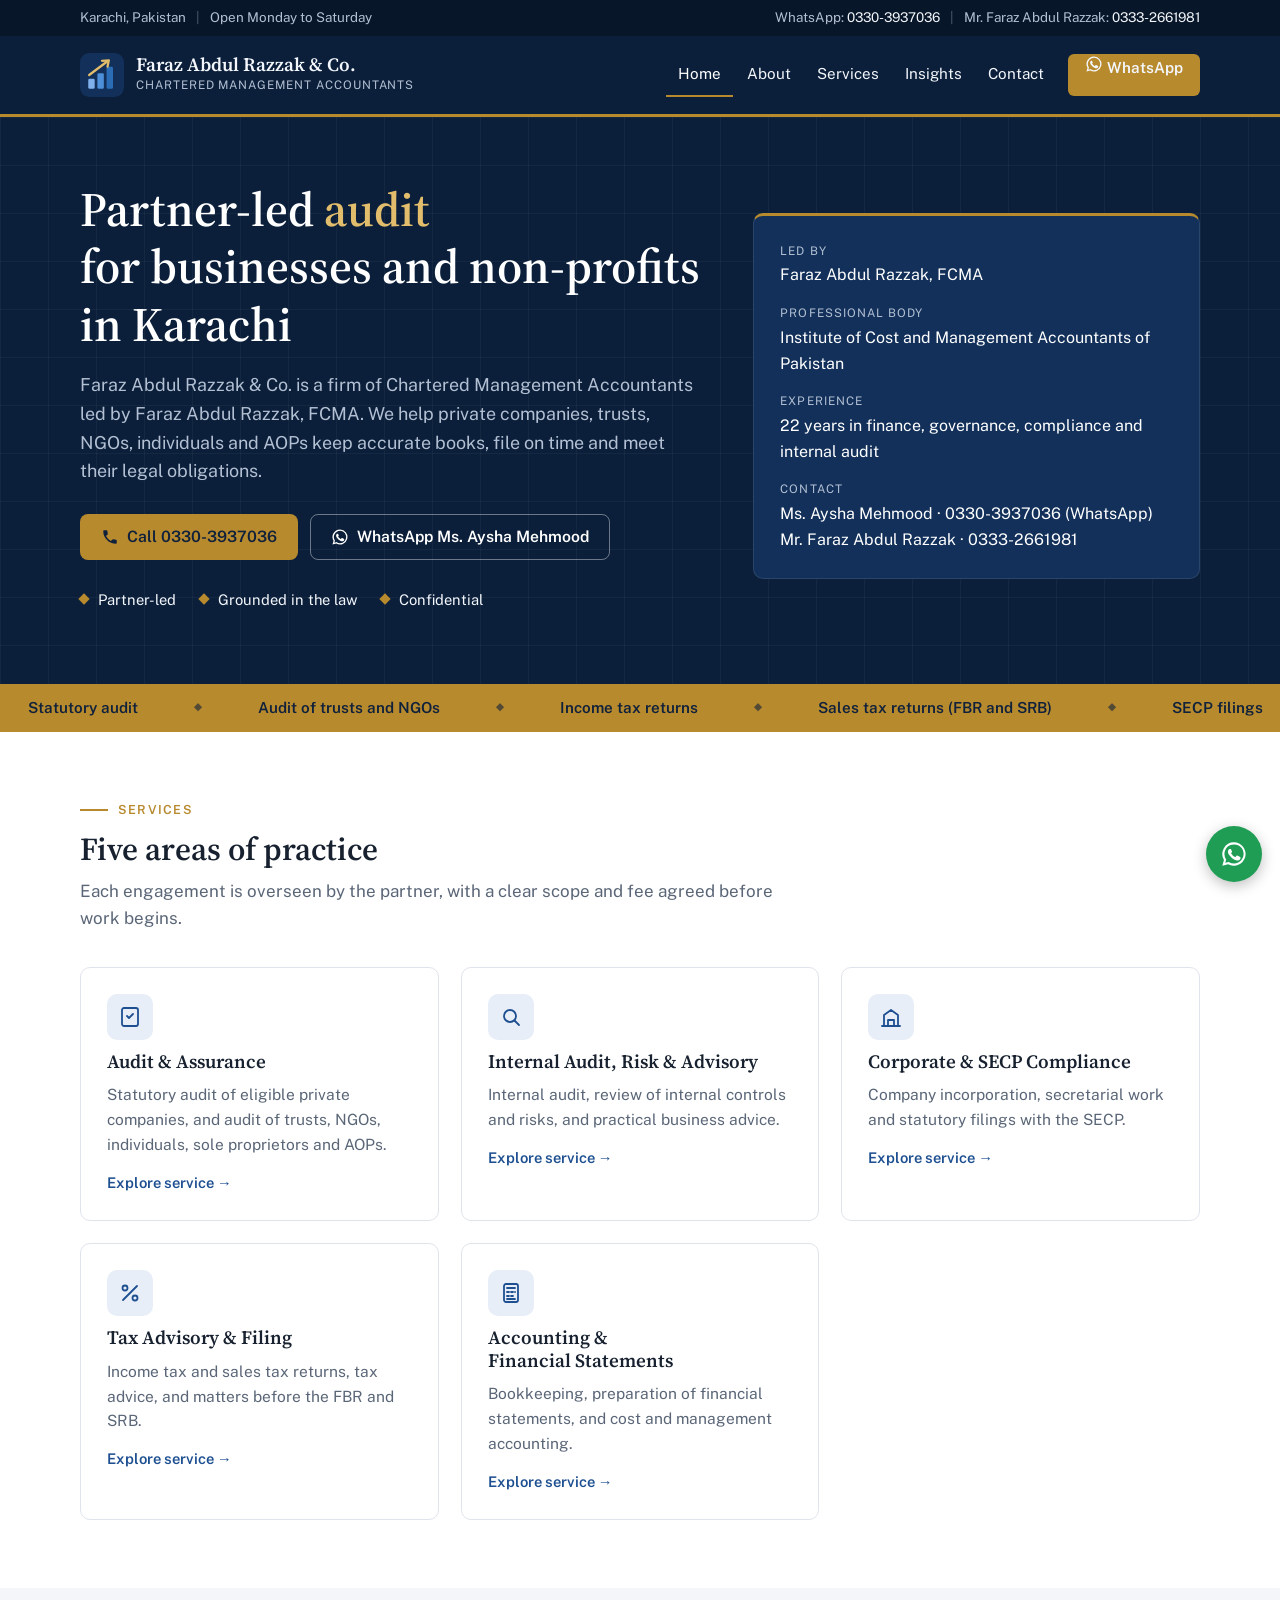
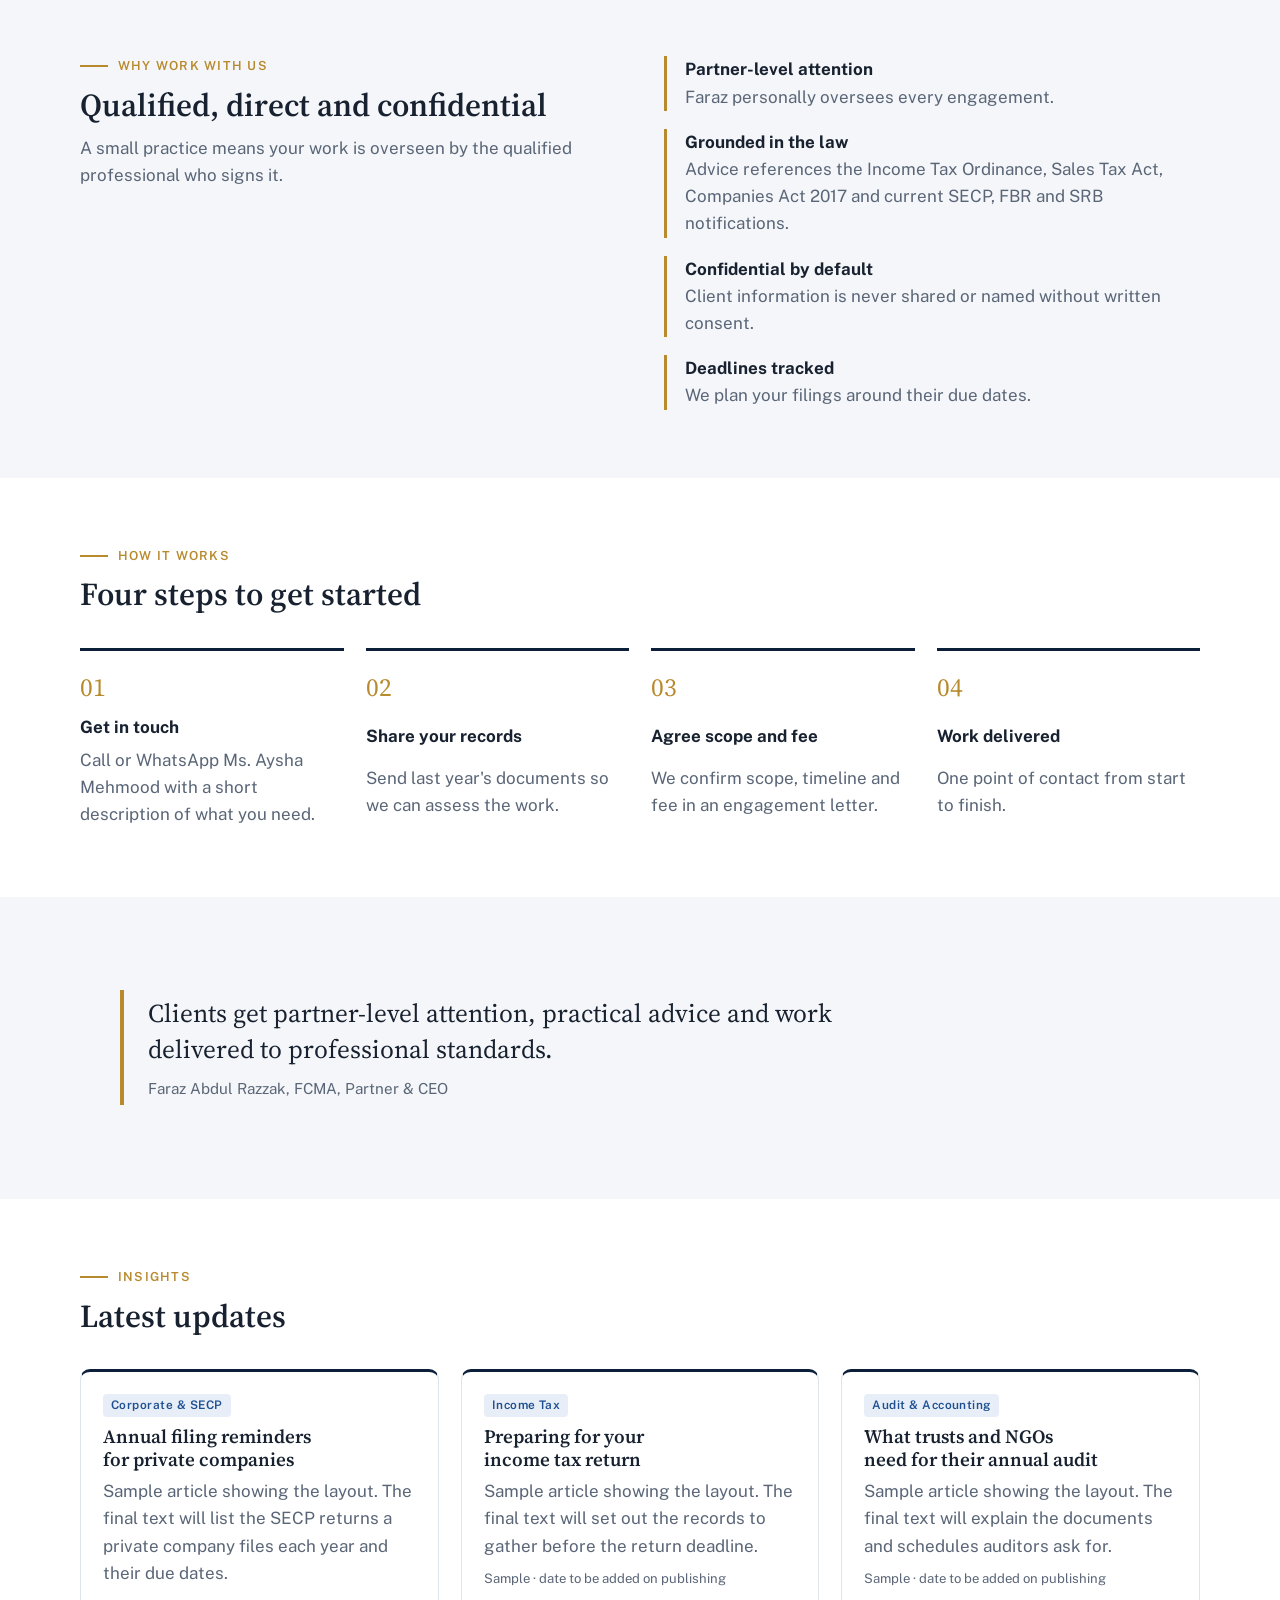
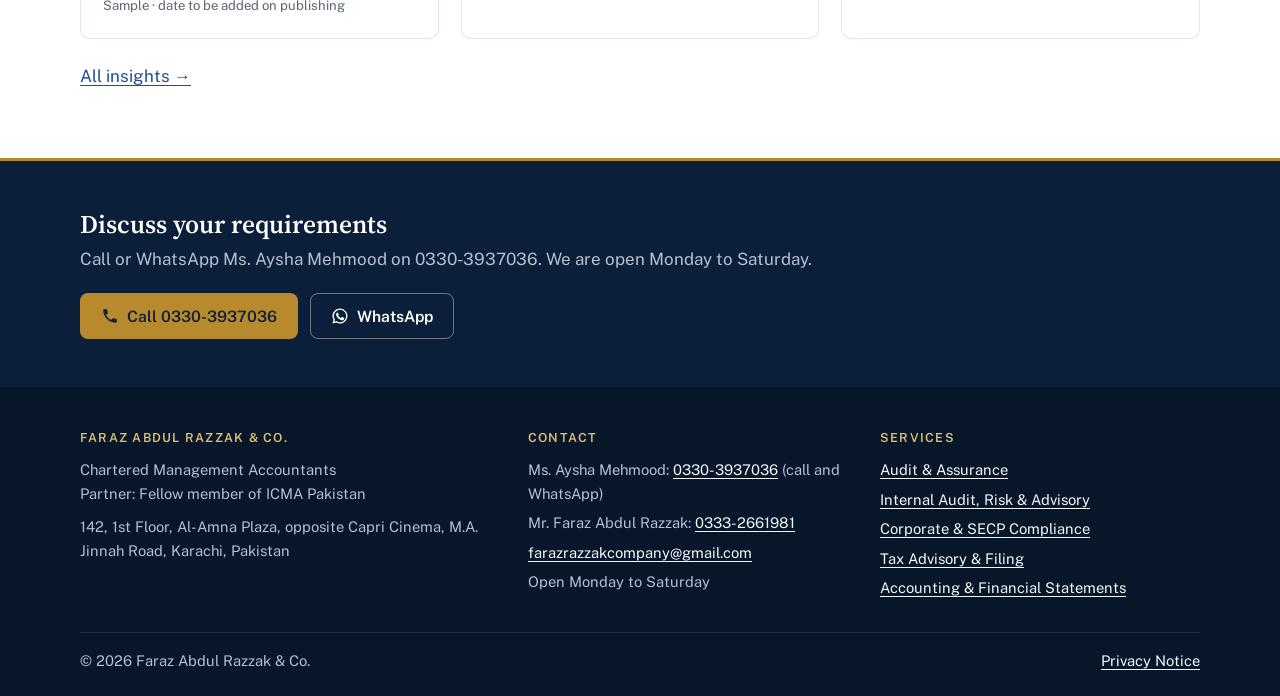
<file: index.html>
<!DOCTYPE html>
<html lang="en">
<head>
<meta charset="utf-8">
<meta name="viewport" content="width=device-width, initial-scale=1">
<title>Faraz Abdul Razzak &amp; Co. | Chartered Management Accountants, Karachi</title>
<meta name="description" content="Chartered Management Accountants in Karachi: audit, tax, SECP compliance, internal audit and accounting.">
<link rel="preconnect" href="https://fonts.googleapis.com">
<link rel="preconnect" href="https://fonts.gstatic.com" crossorigin>
<link rel="stylesheet" href="https://fonts.googleapis.com/css2?family=Public+Sans:wght@400;600&family=Source+Serif+4:opsz,wght@8..60,600&display=swap">
<link rel="stylesheet" href="css/site.css">
</head>
<body>
<a class="skip" href="#main">Skip to content</a>
<div class="topbar"><div class="wrap">
  <div><span>Karachi, Pakistan</span><span class="hide-sm">Open Monday to Saturday</span></div>
  <div><span>WhatsApp: <a href="https://wa.me/923303937036?text=Enquiry%20from%20website">0330-3937036</a></span><span class="hide-sm">Mr. Faraz Abdul Razzak: <a href="tel:+923332661981">0333-2661981</a></span></div>
</div></div>
<header class="site-header">
  <div class="wrap">
    <a class="brand" href="index.html"><svg viewBox="0 0 48 48" aria-hidden="true"><rect width="48" height="48" rx="10" fill="#12305a"/>
<rect x="9" y="28" width="7" height="11" rx="1.5" fill="#7fb0ec"/><rect x="19" y="22" width="7" height="17" rx="1.5" fill="#4d8fd8"/>
<rect x="29" y="15" width="7" height="24" rx="1.5" fill="#2a6db5"/>
<path d="M10 24 L30 9" stroke="#e2bd6c" stroke-width="2.4" stroke-linecap="round" fill="none"/>
<path d="M24 8.5 L31.5 8 L30 15" stroke="#e2bd6c" stroke-width="2.4" stroke-linecap="round" stroke-linejoin="round" fill="none"/></svg><span><span class="brand-name">Faraz Abdul Razzak &amp; Co.</span><span class="brand-sub">Chartered Management Accountants</span></span></a>
    <button class="menu-btn" id="menu-btn" aria-expanded="false" aria-controls="site-nav">Menu</button>
    <nav class="nav" id="site-nav" aria-label="Main"><ul><li><a href="index.html" aria-current="page">Home</a></li><li><a href="about.html">About</a></li><li><a href="services.html">Services</a></li><li><a href="insights.html">Insights</a></li><li><a href="contact.html">Contact</a></li></ul><a class="btn btn-primary" href="https://wa.me/923303937036?text=Enquiry%20from%20website"><svg viewBox="0 0 24 24" aria-hidden="true" fill="currentColor"><path d="M12 2a10 10 0 0 0-8.6 15.1L2 22l5-1.3A10 10 0 1 0 12 2zm0 18.2a8.2 8.2 0 0 1-4.2-1.2l-.3-.2-3 .8.8-2.9-.2-.3A8.2 8.2 0 1 1 12 20.2zm4.5-6.1c-.2-.1-1.5-.7-1.7-.8s-.4-.1-.6.1-.7.8-.8 1-.3.2-.5.1a6.7 6.7 0 0 1-3.3-2.9c-.3-.4.3-.4.7-1.3.1-.2 0-.3 0-.4l-.8-1.8c-.2-.5-.4-.4-.6-.4h-.5a1 1 0 0 0-.7.3 3 3 0 0 0-.9 2.2 5.2 5.2 0 0 0 1.1 2.7 11.8 11.8 0 0 0 4.5 4c1.7.7 2.4.8 3.2.6a2.8 2.8 0 0 0 1.8-1.3 2.3 2.3 0 0 0 .2-1.3c-.1-.1-.3-.2-.5-.3z"/></svg> WhatsApp</a></nav>
  </div>
</header>
<main id="main">
<section class="hero"><div class="wrap">
  <div>
    <h1 class="rise">Partner-led <span class="rotator" data-words='[&quot;audit&quot;, &quot;tax filing&quot;, &quot;SECP compliance&quot;, &quot;internal audit&quot;, &quot;accounting&quot;]'><span>audit</span></span><br>for businesses and non-profits in Karachi</h1>
    <p class="lead rise rise-2">Faraz Abdul Razzak &amp; Co. is a firm of Chartered Management Accountants led by Faraz Abdul Razzak, FCMA. We help private companies, trusts, NGOs, individuals and AOPs keep accurate books, file on time and meet their legal obligations.</p>
    <div class="hero-actions rise rise-3">
      <a class="btn btn-primary" href="tel:+923303937036"><svg viewBox="0 0 24 24" aria-hidden="true" fill="currentColor"><path d="M6.6 10.8a15.1 15.1 0 0 0 6.6 6.6l2.2-2.2a1 1 0 0 1 1-.2 11.4 11.4 0 0 0 3.6.6 1 1 0 0 1 1 1V20a1 1 0 0 1-1 1A17 17 0 0 1 3 4a1 1 0 0 1 1-1h3.5a1 1 0 0 1 1 1 11.4 11.4 0 0 0 .6 3.6 1 1 0 0 1-.3 1z"/></svg> Call 0330-3937036</a>
      <a class="btn btn-ghost" href="https://wa.me/923303937036?text=Enquiry%20from%20website"><svg viewBox="0 0 24 24" aria-hidden="true" fill="currentColor"><path d="M12 2a10 10 0 0 0-8.6 15.1L2 22l5-1.3A10 10 0 1 0 12 2zm0 18.2a8.2 8.2 0 0 1-4.2-1.2l-.3-.2-3 .8.8-2.9-.2-.3A8.2 8.2 0 1 1 12 20.2zm4.5-6.1c-.2-.1-1.5-.7-1.7-.8s-.4-.1-.6.1-.7.8-.8 1-.3.2-.5.1a6.7 6.7 0 0 1-3.3-2.9c-.3-.4.3-.4.7-1.3.1-.2 0-.3 0-.4l-.8-1.8c-.2-.5-.4-.4-.6-.4h-.5a1 1 0 0 0-.7.3 3 3 0 0 0-.9 2.2 5.2 5.2 0 0 0 1.1 2.7 11.8 11.8 0 0 0 4.5 4c1.7.7 2.4.8 3.2.6a2.8 2.8 0 0 0 1.8-1.3 2.3 2.3 0 0 0 .2-1.3c-.1-.1-.3-.2-.5-.3z"/></svg> WhatsApp Ms. Aysha Mehmood</a>
    </div>
    <div class="badges"><span>Partner-led</span><span>Grounded in the law</span><span>Confidential</span></div>
  </div>
  <dl class="credentials rise rise-2">
    <div><dt>Led by</dt><dd>Faraz Abdul Razzak, FCMA</dd></div>
    <div><dt>Professional body</dt><dd>Institute of Cost and Management Accountants of Pakistan</dd></div>
    <div><dt>Experience</dt><dd>22 years in finance, governance, compliance and internal audit</dd></div>
    <div><dt>Contact</dt><dd>Ms. Aysha Mehmood &middot; 0330-3937036 (WhatsApp)<br>Mr. Faraz Abdul Razzak &middot; 0333-2661981</dd></div>
  </dl>
</div></section>
<div class="ticker" aria-hidden="true"><div class="ticker-track"><span>Statutory audit</span><span>Audit of trusts and NGOs</span><span>Income tax returns</span><span>Sales tax returns (FBR and SRB)</span><span>SECP filings</span><span>Company incorporation</span><span>Internal audit</span><span>Financial statements</span><span>Cost and management accounting</span><span>Statutory audit</span><span>Audit of trusts and NGOs</span><span>Income tax returns</span><span>Sales tax returns (FBR and SRB)</span><span>SECP filings</span><span>Company incorporation</span><span>Internal audit</span><span>Financial statements</span><span>Cost and management accounting</span></div></div>

<section class="section"><div class="wrap">
  <div class="section-head"><span class="label">Services</span><h2>Five areas of practice</h2>
  <p class="muted">Each engagement is overseen by the partner, with a clear scope and fee agreed before work begins.</p></div>
  <div class="cards"><a class="card" href="audit-assurance.html"><span class="icon"><svg viewBox="0 0 24 24" fill="none" stroke="currentColor" stroke-width="1.8" stroke-linecap="round" stroke-linejoin="round" aria-hidden="true"><path d="M9 11l2 2 4-4"/><rect x="4" y="3" width="16" height="18" rx="2"/></svg></span><h3>Audit &amp; Assurance</h3><p>Statutory audit of eligible private companies, and audit of trusts, NGOs, individuals, sole proprietors and AOPs.</p><span class="go">Explore service &rarr;</span></a><a class="card" href="internal-audit.html"><span class="icon"><svg viewBox="0 0 24 24" fill="none" stroke="currentColor" stroke-width="1.8" stroke-linecap="round" stroke-linejoin="round" aria-hidden="true"><circle cx="11" cy="11" r="6"/><path d="M20 20l-4.5-4.5"/></svg></span><h3>Internal Audit, Risk &amp; Advisory</h3><p>Internal audit, review of internal controls and risks, and practical business advice.</p><span class="go">Explore service &rarr;</span></a><a class="card" href="corporate-secp.html"><span class="icon"><svg viewBox="0 0 24 24" fill="none" stroke="currentColor" stroke-width="1.8" stroke-linecap="round" stroke-linejoin="round" aria-hidden="true"><path d="M3 21h18M5 21V10l7-5 7 5v11M9 21v-6h6v6"/></svg></span><h3>Corporate &amp; SECP Compliance</h3><p>Company incorporation, secretarial work and statutory filings with the SECP.</p><span class="go">Explore service &rarr;</span></a><a class="card" href="tax-advisory.html"><span class="icon"><svg viewBox="0 0 24 24" fill="none" stroke="currentColor" stroke-width="1.8" stroke-linecap="round" stroke-linejoin="round" aria-hidden="true"><path d="M19 5L5 19"/><circle cx="7" cy="7" r="2.5"/><circle cx="17" cy="17" r="2.5"/></svg></span><h3>Tax Advisory &amp; Filing</h3><p>Income tax and sales tax returns, tax advice, and matters before the FBR and SRB.</p><span class="go">Explore service &rarr;</span></a><a class="card" href="accounting.html"><span class="icon"><svg viewBox="0 0 24 24" fill="none" stroke="currentColor" stroke-width="1.8" stroke-linecap="round" stroke-linejoin="round" aria-hidden="true"><rect x="5" y="3" width="14" height="18" rx="2"/><path d="M8 7h8M8 11h2M12 11h2M16 11h0M8 15h2M12 15h2M8 18h8"/></svg></span><h3>Accounting &amp; Financial Statements</h3><p>Bookkeeping, preparation of financial statements, and cost and management accounting.</p><span class="go">Explore service &rarr;</span></a></div>
</div></section>

<section class="section alt"><div class="wrap two-col">
  <div class="section-head" style="margin:0"><span class="label">Why work with us</span><h2>Qualified, direct and confidential</h2>
  <p class="muted">A small practice means your work is overseen by the qualified professional who signs it.</p></div>
  <ul class="points">
    <li><strong>Partner-level attention</strong><span class="muted">Faraz personally oversees every engagement.</span></li>
    <li><strong>Grounded in the law</strong><span class="muted">Advice references the Income Tax Ordinance, Sales Tax Act, Companies Act 2017 and current SECP, FBR and SRB notifications.</span></li>
    <li><strong>Confidential by default</strong><span class="muted">Client information is never shared or named without written consent.</span></li>
    <li><strong>Deadlines tracked</strong><span class="muted">We plan your filings around their due dates.</span></li>
  </ul>
</div></section>

<section class="section"><div class="wrap">
  <div class="section-head"><span class="label">How it works</span><h2>Four steps to get started</h2></div>
  <ol class="how">
    <li><strong>Get in touch</strong><span class="muted">Call or WhatsApp Ms. Aysha Mehmood with a short description of what you need.</span></li>
    <li><strong>Share your records</strong><span class="muted">Send last year's documents so we can assess the work.</span></li>
    <li><strong>Agree scope and fee</strong><span class="muted">We confirm scope, timeline and fee in an engagement letter.</span></li>
    <li><strong>Work delivered</strong><span class="muted">One point of contact from start to finish.</span></li>
  </ol>
</div></section>

<section class="section alt"><div class="wrap">
  <blockquote class="quote">Clients get partner-level attention, practical advice and work delivered to professional standards.<cite>Faraz Abdul Razzak, FCMA, Partner &amp; CEO</cite></blockquote>
</div></section>

<section class="section"><div class="wrap">
  <div class="section-head"><span class="label">Insights</span><h2>Latest updates</h2></div>
  <div class="articles"><article class="article-card" data-cat="Corporate &amp; SECP"><span class="tag">Corporate &amp; SECP</span><h3><a href="article-sample.html">Annual filing reminders for private companies</a></h3><p class="muted">Sample article showing the layout. The final text will list the SECP returns a private company files each year and their due dates.</p><span class="meta">Sample &middot; date to be added on publishing</span></article><article class="article-card" data-cat="Income Tax"><span class="tag">Income Tax</span><h3><a href="article-sample.html">Preparing for your income tax return</a></h3><p class="muted">Sample article showing the layout. The final text will set out the records to gather before the return deadline.</p><span class="meta">Sample &middot; date to be added on publishing</span></article><article class="article-card" data-cat="Audit &amp; Accounting"><span class="tag">Audit &amp; Accounting</span><h3><a href="article-sample.html">What trusts and NGOs need for their annual audit</a></h3><p class="muted">Sample article showing the layout. The final text will explain the documents and schedules auditors ask for.</p><span class="meta">Sample &middot; date to be added on publishing</span></article></div>
  <p style="margin-top:24px"><a href="insights.html">All insights &rarr;</a></p>
</div></section>
<section class="cta"><div class="wrap">
  <div><h2>Discuss your requirements</h2><p>Call or WhatsApp Ms. Aysha Mehmood on 0330-3937036. We are open Monday to Saturday.</p></div>
  <div class="hero-actions" style="margin-top:0">
    <a class="btn btn-primary" href="tel:+923303937036"><svg viewBox="0 0 24 24" aria-hidden="true" fill="currentColor"><path d="M6.6 10.8a15.1 15.1 0 0 0 6.6 6.6l2.2-2.2a1 1 0 0 1 1-.2 11.4 11.4 0 0 0 3.6.6 1 1 0 0 1 1 1V20a1 1 0 0 1-1 1A17 17 0 0 1 3 4a1 1 0 0 1 1-1h3.5a1 1 0 0 1 1 1 11.4 11.4 0 0 0 .6 3.6 1 1 0 0 1-.3 1z"/></svg> Call 0330-3937036</a>
    <a class="btn btn-ghost" href="https://wa.me/923303937036?text=Enquiry%20from%20website"><svg viewBox="0 0 24 24" aria-hidden="true" fill="currentColor"><path d="M12 2a10 10 0 0 0-8.6 15.1L2 22l5-1.3A10 10 0 1 0 12 2zm0 18.2a8.2 8.2 0 0 1-4.2-1.2l-.3-.2-3 .8.8-2.9-.2-.3A8.2 8.2 0 1 1 12 20.2zm4.5-6.1c-.2-.1-1.5-.7-1.7-.8s-.4-.1-.6.1-.7.8-.8 1-.3.2-.5.1a6.7 6.7 0 0 1-3.3-2.9c-.3-.4.3-.4.7-1.3.1-.2 0-.3 0-.4l-.8-1.8c-.2-.5-.4-.4-.6-.4h-.5a1 1 0 0 0-.7.3 3 3 0 0 0-.9 2.2 5.2 5.2 0 0 0 1.1 2.7 11.8 11.8 0 0 0 4.5 4c1.7.7 2.4.8 3.2.6a2.8 2.8 0 0 0 1.8-1.3 2.3 2.3 0 0 0 .2-1.3c-.1-.1-.3-.2-.5-.3z"/></svg> WhatsApp</a>
  </div>
</div></section>
</main>
<footer class="site-footer">
  <div class="wrap">
    <div class="cols">
      <div>
        <h3>Faraz Abdul Razzak &amp; Co.</h3>
        <p>Chartered Management Accountants<br>Partner: Fellow member of ICMA Pakistan</p>
        <p style="margin-top:10px">142, 1st Floor, Al-Amna Plaza, opposite Capri Cinema, M.A. Jinnah Road, Karachi, Pakistan</p>
      </div>
      <div>
        <h3>Contact</h3>
        <ul>
          <li>Ms. Aysha Mehmood: <a href="tel:+923303937036">0330-3937036</a> (call and WhatsApp)</li>
          <li>Mr. Faraz Abdul Razzak: <a href="tel:+923332661981">0333-2661981</a></li>
          <li><a href="mailto:farazrazzakcompany@gmail.com">farazrazzakcompany@gmail.com</a></li>
          <li>Open Monday to Saturday</li>
        </ul>
      </div>
      <div>
        <h3>Services</h3>
        <ul><li><a href="audit-assurance.html">Audit &amp; Assurance</a></li><li><a href="internal-audit.html">Internal Audit, Risk &amp; Advisory</a></li><li><a href="corporate-secp.html">Corporate &amp; SECP Compliance</a></li><li><a href="tax-advisory.html">Tax Advisory &amp; Filing</a></li><li><a href="accounting.html">Accounting &amp; Financial Statements</a></li></ul>
      </div>
    </div>
    <div class="base">
      <span>&copy; 2026 Faraz Abdul Razzak &amp; Co.</span>
      <span><a href="privacy.html">Privacy Notice</a></span>
    </div>
  </div>
</footer>
<a class="wa-float" href="https://wa.me/923303937036?text=Enquiry%20from%20website" aria-label="Message Ms. Aysha Mehmood on WhatsApp"><svg viewBox="0 0 24 24" aria-hidden="true" fill="currentColor"><path d="M12 2a10 10 0 0 0-8.6 15.1L2 22l5-1.3A10 10 0 1 0 12 2zm0 18.2a8.2 8.2 0 0 1-4.2-1.2l-.3-.2-3 .8.8-2.9-.2-.3A8.2 8.2 0 1 1 12 20.2zm4.5-6.1c-.2-.1-1.5-.7-1.7-.8s-.4-.1-.6.1-.7.8-.8 1-.3.2-.5.1a6.7 6.7 0 0 1-3.3-2.9c-.3-.4.3-.4.7-1.3.1-.2 0-.3 0-.4l-.8-1.8c-.2-.5-.4-.4-.6-.4h-.5a1 1 0 0 0-.7.3 3 3 0 0 0-.9 2.2 5.2 5.2 0 0 0 1.1 2.7 11.8 11.8 0 0 0 4.5 4c1.7.7 2.4.8 3.2.6a2.8 2.8 0 0 0 1.8-1.3 2.3 2.3 0 0 0 .2-1.3c-.1-.1-.3-.2-.5-.3z"/></svg></a>
<div class="call-bar"><a href="tel:+923303937036">Call 0330-3937036</a><a href="https://wa.me/923303937036?text=Enquiry%20from%20website">WhatsApp</a></div>
<script>
(function () {
  var b = document.getElementById('menu-btn'), n = document.getElementById('site-nav');
  b.addEventListener('click', function () {
    var open = n.classList.toggle('open');
    b.setAttribute('aria-expanded', open ? 'true' : 'false');
  });
  var r = document.querySelector('.rotator span');
  var still = window.matchMedia && window.matchMedia('(prefers-reduced-motion: reduce)').matches;
  if (r && !still) {
    var words = JSON.parse(r.parentNode.getAttribute('data-words')), i = 0;
    setInterval(function () {
      r.classList.add('out');
      setTimeout(function () {
        i = (i + 1) % words.length; r.textContent = words[i];
        r.classList.remove('out'); r.classList.add('in');
        void r.offsetWidth; r.classList.remove('in');
      }, 450);
    }, 2600);
  }
})();
</script>
</body>
</html>
</file>
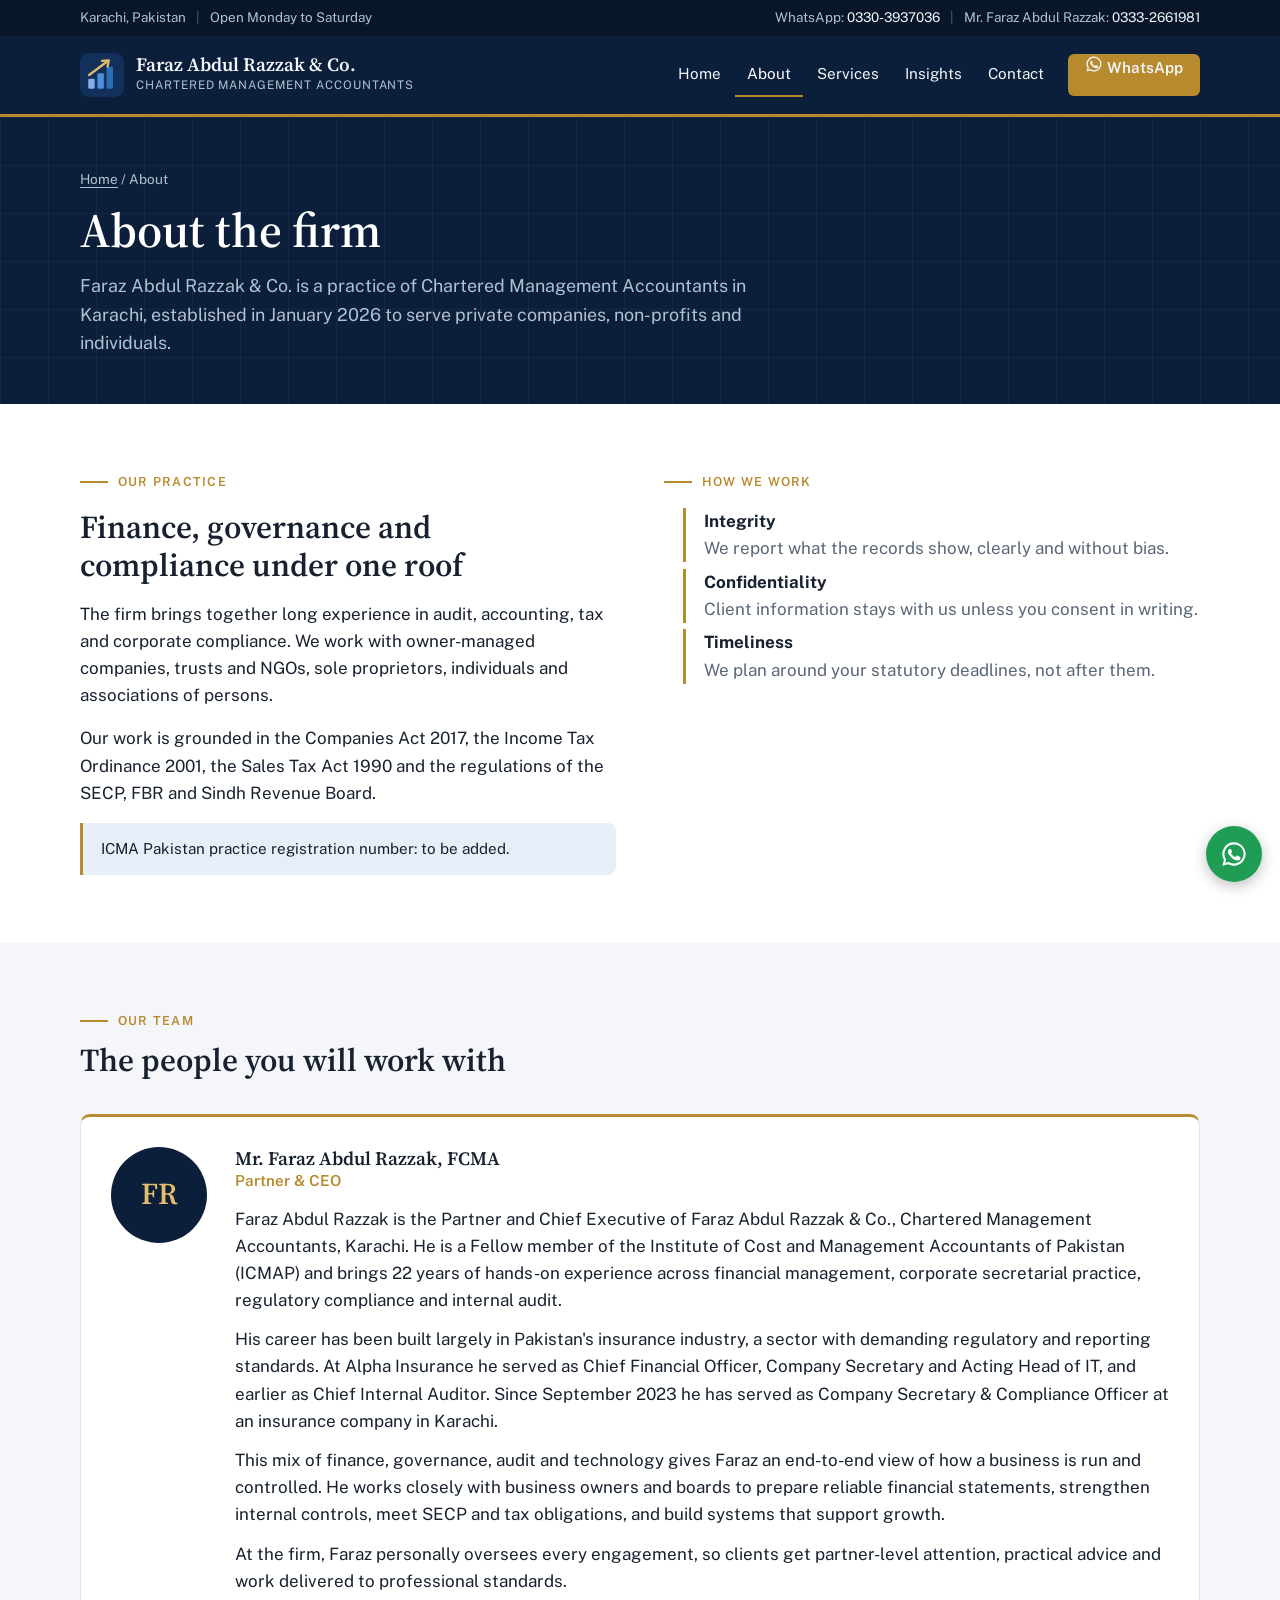
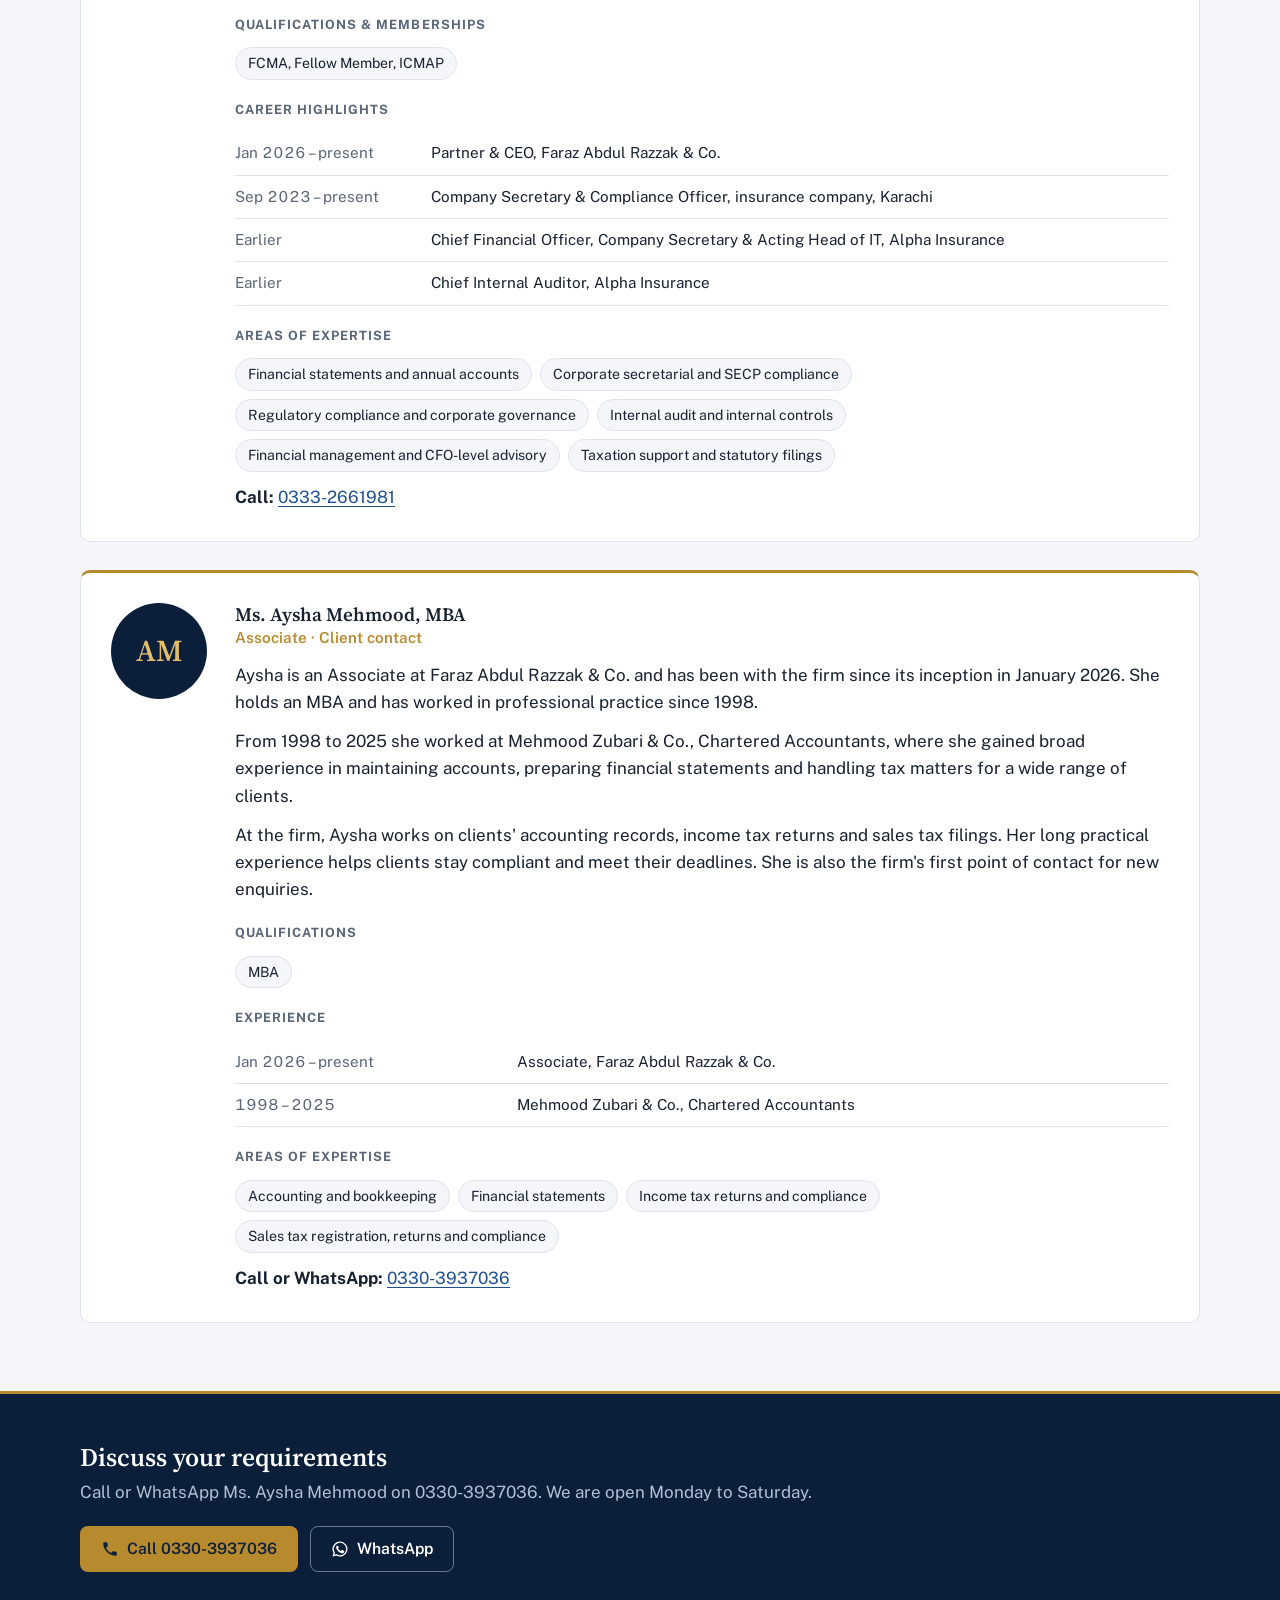
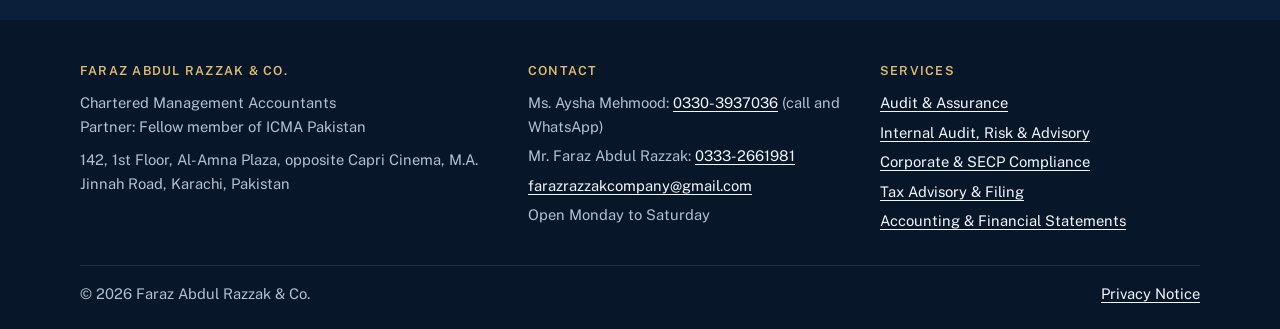
<file: about.html>
<!DOCTYPE html>
<html lang="en">
<head>
<meta charset="utf-8">
<meta name="viewport" content="width=device-width, initial-scale=1">
<title>About &amp; Team | Faraz Abdul Razzak &amp; Co.</title>
<meta name="description" content="A Karachi practice of Chartered Management Accountants, established in January 2026, led by Faraz Abdul Razzak, FCMA.">
<link rel="preconnect" href="https://fonts.googleapis.com">
<link rel="preconnect" href="https://fonts.gstatic.com" crossorigin>
<link rel="stylesheet" href="https://fonts.googleapis.com/css2?family=Public+Sans:wght@400;600&family=Source+Serif+4:opsz,wght@8..60,600&display=swap">
<link rel="stylesheet" href="css/site.css">
</head>
<body>
<a class="skip" href="#main">Skip to content</a>
<div class="topbar"><div class="wrap">
  <div><span>Karachi, Pakistan</span><span class="hide-sm">Open Monday to Saturday</span></div>
  <div><span>WhatsApp: <a href="https://wa.me/923303937036?text=Enquiry%20from%20website">0330-3937036</a></span><span class="hide-sm">Mr. Faraz Abdul Razzak: <a href="tel:+923332661981">0333-2661981</a></span></div>
</div></div>
<header class="site-header">
  <div class="wrap">
    <a class="brand" href="index.html"><svg viewBox="0 0 48 48" aria-hidden="true"><rect width="48" height="48" rx="10" fill="#12305a"/>
<rect x="9" y="28" width="7" height="11" rx="1.5" fill="#7fb0ec"/><rect x="19" y="22" width="7" height="17" rx="1.5" fill="#4d8fd8"/>
<rect x="29" y="15" width="7" height="24" rx="1.5" fill="#2a6db5"/>
<path d="M10 24 L30 9" stroke="#e2bd6c" stroke-width="2.4" stroke-linecap="round" fill="none"/>
<path d="M24 8.5 L31.5 8 L30 15" stroke="#e2bd6c" stroke-width="2.4" stroke-linecap="round" stroke-linejoin="round" fill="none"/></svg><span><span class="brand-name">Faraz Abdul Razzak &amp; Co.</span><span class="brand-sub">Chartered Management Accountants</span></span></a>
    <button class="menu-btn" id="menu-btn" aria-expanded="false" aria-controls="site-nav">Menu</button>
    <nav class="nav" id="site-nav" aria-label="Main"><ul><li><a href="index.html">Home</a></li><li><a href="about.html" aria-current="page">About</a></li><li><a href="services.html">Services</a></li><li><a href="insights.html">Insights</a></li><li><a href="contact.html">Contact</a></li></ul><a class="btn btn-primary" href="https://wa.me/923303937036?text=Enquiry%20from%20website"><svg viewBox="0 0 24 24" aria-hidden="true" fill="currentColor"><path d="M12 2a10 10 0 0 0-8.6 15.1L2 22l5-1.3A10 10 0 1 0 12 2zm0 18.2a8.2 8.2 0 0 1-4.2-1.2l-.3-.2-3 .8.8-2.9-.2-.3A8.2 8.2 0 1 1 12 20.2zm4.5-6.1c-.2-.1-1.5-.7-1.7-.8s-.4-.1-.6.1-.7.8-.8 1-.3.2-.5.1a6.7 6.7 0 0 1-3.3-2.9c-.3-.4.3-.4.7-1.3.1-.2 0-.3 0-.4l-.8-1.8c-.2-.5-.4-.4-.6-.4h-.5a1 1 0 0 0-.7.3 3 3 0 0 0-.9 2.2 5.2 5.2 0 0 0 1.1 2.7 11.8 11.8 0 0 0 4.5 4c1.7.7 2.4.8 3.2.6a2.8 2.8 0 0 0 1.8-1.3 2.3 2.3 0 0 0 .2-1.3c-.1-.1-.3-.2-.5-.3z"/></svg> WhatsApp</a></nav>
  </div>
</header>
<main id="main">
<section class="page-head"><div class="wrap"><p class="crumb"><a href="index.html">Home</a> / About</p><h1 class="rise">About the firm</h1><p class="lead rise rise-2">Faraz Abdul Razzak &amp; Co. is a practice of Chartered Management Accountants in Karachi, established in January 2026 to serve private companies, non-profits and individuals.</p></div></section>
<section class="section"><div class="wrap two-col">
  <div class="prose">
    <span class="label">Our practice</span>
    <h2>Finance, governance and compliance under one roof</h2>
    <p>The firm brings together long experience in audit, accounting, tax and corporate compliance. We work with owner-managed companies, trusts and NGOs, sole proprietors, individuals and associations of persons.</p>
    <p>Our work is grounded in the Companies Act 2017, the Income Tax Ordinance 2001, the Sales Tax Act 1990 and the regulations of the SECP, FBR and Sindh Revenue Board.</p>
    <p class="note">ICMA Pakistan practice registration number: to be added.</p>
  </div>
  <div class="prose">
    <span class="label">How we work</span>
    <ul class="points">
      <li><strong>Integrity</strong><span class="muted">We report what the records show, clearly and without bias.</span></li>
      <li><strong>Confidentiality</strong><span class="muted">Client information stays with us unless you consent in writing.</span></li>
      <li><strong>Timeliness</strong><span class="muted">We plan around your statutory deadlines, not after them.</span></li>
    </ul>
  </div>
</div></section>
<section class="section alt"><div class="wrap">
  <div class="section-head"><span class="label">Our team</span><h2>The people you will work with</h2></div>

  <article class="person" id="faraz">
    <div class="avatar" aria-hidden="true">FR</div>
    <div class="info">
      <div><h3>Mr. Faraz Abdul Razzak, FCMA</h3><p class="role">Partner &amp; CEO</p></div>
      <p>Faraz Abdul Razzak is the Partner and Chief Executive of Faraz Abdul Razzak &amp; Co., Chartered Management Accountants, Karachi. He is a Fellow member of the Institute of Cost and Management Accountants of Pakistan (ICMAP) and brings 22 years of hands-on experience across financial management, corporate secretarial practice, regulatory compliance and internal audit.</p>
      <p>His career has been built largely in Pakistan's insurance industry, a sector with demanding regulatory and reporting standards. At Alpha Insurance he served as Chief Financial Officer, Company Secretary and Acting Head of IT, and earlier as Chief Internal Auditor. Since September 2023 he has served as Company Secretary &amp; Compliance Officer at an insurance company in Karachi.</p>
      <p>This mix of finance, governance, audit and technology gives Faraz an end-to-end view of how a business is run and controlled. He works closely with business owners and boards to prepare reliable financial statements, strengthen internal controls, meet SECP and tax obligations, and build systems that support growth.</p>
      <p>At the firm, Faraz personally oversees every engagement, so clients get partner-level attention, practical advice and work delivered to professional standards.</p>
      <h4>Qualifications &amp; memberships</h4>
      <ul class="chips"><li>FCMA, Fellow Member, ICMAP</li></ul>
      <h4>Career highlights</h4>
      <div class="tbl-wrap"><table class="career"><tbody>
        <tr><td>Jan 2026 &ndash; present</td><td>Partner &amp; CEO, Faraz Abdul Razzak &amp; Co.</td></tr>
        <tr><td>Sep 2023 &ndash; present</td><td>Company Secretary &amp; Compliance Officer, insurance company, Karachi</td></tr>
        <tr><td>Earlier</td><td>Chief Financial Officer, Company Secretary &amp; Acting Head of IT, Alpha Insurance</td></tr>
        <tr><td>Earlier</td><td>Chief Internal Auditor, Alpha Insurance</td></tr>
      </tbody></table></div>
      <h4>Areas of expertise</h4>
      <ul class="chips"><li>Financial statements and annual accounts</li><li>Corporate secretarial and SECP compliance</li><li>Regulatory compliance and corporate governance</li><li>Internal audit and internal controls</li><li>Financial management and CFO-level advisory</li><li>Taxation support and statutory filings</li></ul>
      <p><strong>Call:</strong> <a href="tel:+923332661981">0333-2661981</a></p>
    </div>
  </article>

  <article class="person" id="aysha">
    <div class="avatar" aria-hidden="true">AM</div>
    <div class="info">
      <div><h3>Ms. Aysha Mehmood, MBA</h3><p class="role">Associate &middot; Client contact</p></div>
      <p>Aysha is an Associate at Faraz Abdul Razzak &amp; Co. and has been with the firm since its inception in January 2026. She holds an MBA and has worked in professional practice since 1998.</p>
      <p>From 1998 to 2025 she worked at Mehmood Zubari &amp; Co., Chartered Accountants, where she gained broad experience in maintaining accounts, preparing financial statements and handling tax matters for a wide range of clients.</p>
      <p>At the firm, Aysha works on clients' accounting records, income tax returns and sales tax filings. Her long practical experience helps clients stay compliant and meet their deadlines. She is also the firm's first point of contact for new enquiries.</p>
      <h4>Qualifications</h4>
      <ul class="chips"><li>MBA</li></ul>
      <h4>Experience</h4>
      <div class="tbl-wrap"><table class="career"><tbody>
        <tr><td>Jan 2026 &ndash; present</td><td>Associate, Faraz Abdul Razzak &amp; Co.</td></tr>
        <tr><td>1998 &ndash; 2025</td><td>Mehmood Zubari &amp; Co., Chartered Accountants</td></tr>
      </tbody></table></div>
      <h4>Areas of expertise</h4>
      <ul class="chips"><li>Accounting and bookkeeping</li><li>Financial statements</li><li>Income tax returns and compliance</li><li>Sales tax registration, returns and compliance</li></ul>
      <p><strong>Call or WhatsApp:</strong> <a href="tel:+923303937036">0330-3937036</a></p>
    </div>
  </article>
</div></section>
<section class="cta"><div class="wrap">
  <div><h2>Discuss your requirements</h2><p>Call or WhatsApp Ms. Aysha Mehmood on 0330-3937036. We are open Monday to Saturday.</p></div>
  <div class="hero-actions" style="margin-top:0">
    <a class="btn btn-primary" href="tel:+923303937036"><svg viewBox="0 0 24 24" aria-hidden="true" fill="currentColor"><path d="M6.6 10.8a15.1 15.1 0 0 0 6.6 6.6l2.2-2.2a1 1 0 0 1 1-.2 11.4 11.4 0 0 0 3.6.6 1 1 0 0 1 1 1V20a1 1 0 0 1-1 1A17 17 0 0 1 3 4a1 1 0 0 1 1-1h3.5a1 1 0 0 1 1 1 11.4 11.4 0 0 0 .6 3.6 1 1 0 0 1-.3 1z"/></svg> Call 0330-3937036</a>
    <a class="btn btn-ghost" href="https://wa.me/923303937036?text=Enquiry%20from%20website"><svg viewBox="0 0 24 24" aria-hidden="true" fill="currentColor"><path d="M12 2a10 10 0 0 0-8.6 15.1L2 22l5-1.3A10 10 0 1 0 12 2zm0 18.2a8.2 8.2 0 0 1-4.2-1.2l-.3-.2-3 .8.8-2.9-.2-.3A8.2 8.2 0 1 1 12 20.2zm4.5-6.1c-.2-.1-1.5-.7-1.7-.8s-.4-.1-.6.1-.7.8-.8 1-.3.2-.5.1a6.7 6.7 0 0 1-3.3-2.9c-.3-.4.3-.4.7-1.3.1-.2 0-.3 0-.4l-.8-1.8c-.2-.5-.4-.4-.6-.4h-.5a1 1 0 0 0-.7.3 3 3 0 0 0-.9 2.2 5.2 5.2 0 0 0 1.1 2.7 11.8 11.8 0 0 0 4.5 4c1.7.7 2.4.8 3.2.6a2.8 2.8 0 0 0 1.8-1.3 2.3 2.3 0 0 0 .2-1.3c-.1-.1-.3-.2-.5-.3z"/></svg> WhatsApp</a>
  </div>
</div></section>
</main>
<footer class="site-footer">
  <div class="wrap">
    <div class="cols">
      <div>
        <h3>Faraz Abdul Razzak &amp; Co.</h3>
        <p>Chartered Management Accountants<br>Partner: Fellow member of ICMA Pakistan</p>
        <p style="margin-top:10px">142, 1st Floor, Al-Amna Plaza, opposite Capri Cinema, M.A. Jinnah Road, Karachi, Pakistan</p>
      </div>
      <div>
        <h3>Contact</h3>
        <ul>
          <li>Ms. Aysha Mehmood: <a href="tel:+923303937036">0330-3937036</a> (call and WhatsApp)</li>
          <li>Mr. Faraz Abdul Razzak: <a href="tel:+923332661981">0333-2661981</a></li>
          <li><a href="mailto:farazrazzakcompany@gmail.com">farazrazzakcompany@gmail.com</a></li>
          <li>Open Monday to Saturday</li>
        </ul>
      </div>
      <div>
        <h3>Services</h3>
        <ul><li><a href="audit-assurance.html">Audit &amp; Assurance</a></li><li><a href="internal-audit.html">Internal Audit, Risk &amp; Advisory</a></li><li><a href="corporate-secp.html">Corporate &amp; SECP Compliance</a></li><li><a href="tax-advisory.html">Tax Advisory &amp; Filing</a></li><li><a href="accounting.html">Accounting &amp; Financial Statements</a></li></ul>
      </div>
    </div>
    <div class="base">
      <span>&copy; 2026 Faraz Abdul Razzak &amp; Co.</span>
      <span><a href="privacy.html">Privacy Notice</a></span>
    </div>
  </div>
</footer>
<a class="wa-float" href="https://wa.me/923303937036?text=Enquiry%20from%20website" aria-label="Message Ms. Aysha Mehmood on WhatsApp"><svg viewBox="0 0 24 24" aria-hidden="true" fill="currentColor"><path d="M12 2a10 10 0 0 0-8.6 15.1L2 22l5-1.3A10 10 0 1 0 12 2zm0 18.2a8.2 8.2 0 0 1-4.2-1.2l-.3-.2-3 .8.8-2.9-.2-.3A8.2 8.2 0 1 1 12 20.2zm4.5-6.1c-.2-.1-1.5-.7-1.7-.8s-.4-.1-.6.1-.7.8-.8 1-.3.2-.5.1a6.7 6.7 0 0 1-3.3-2.9c-.3-.4.3-.4.7-1.3.1-.2 0-.3 0-.4l-.8-1.8c-.2-.5-.4-.4-.6-.4h-.5a1 1 0 0 0-.7.3 3 3 0 0 0-.9 2.2 5.2 5.2 0 0 0 1.1 2.7 11.8 11.8 0 0 0 4.5 4c1.7.7 2.4.8 3.2.6a2.8 2.8 0 0 0 1.8-1.3 2.3 2.3 0 0 0 .2-1.3c-.1-.1-.3-.2-.5-.3z"/></svg></a>
<div class="call-bar"><a href="tel:+923303937036">Call 0330-3937036</a><a href="https://wa.me/923303937036?text=Enquiry%20from%20website">WhatsApp</a></div>
<script>
(function () {
  var b = document.getElementById('menu-btn'), n = document.getElementById('site-nav');
  b.addEventListener('click', function () {
    var open = n.classList.toggle('open');
    b.setAttribute('aria-expanded', open ? 'true' : 'false');
  });
  var r = document.querySelector('.rotator span');
  var still = window.matchMedia && window.matchMedia('(prefers-reduced-motion: reduce)').matches;
  if (r && !still) {
    var words = JSON.parse(r.parentNode.getAttribute('data-words')), i = 0;
    setInterval(function () {
      r.classList.add('out');
      setTimeout(function () {
        i = (i + 1) % words.length; r.textContent = words[i];
        r.classList.remove('out'); r.classList.add('in');
        void r.offsetWidth; r.classList.remove('in');
      }, 450);
    }, 2600);
  }
})();
</script>
</body>
</html>
</file>
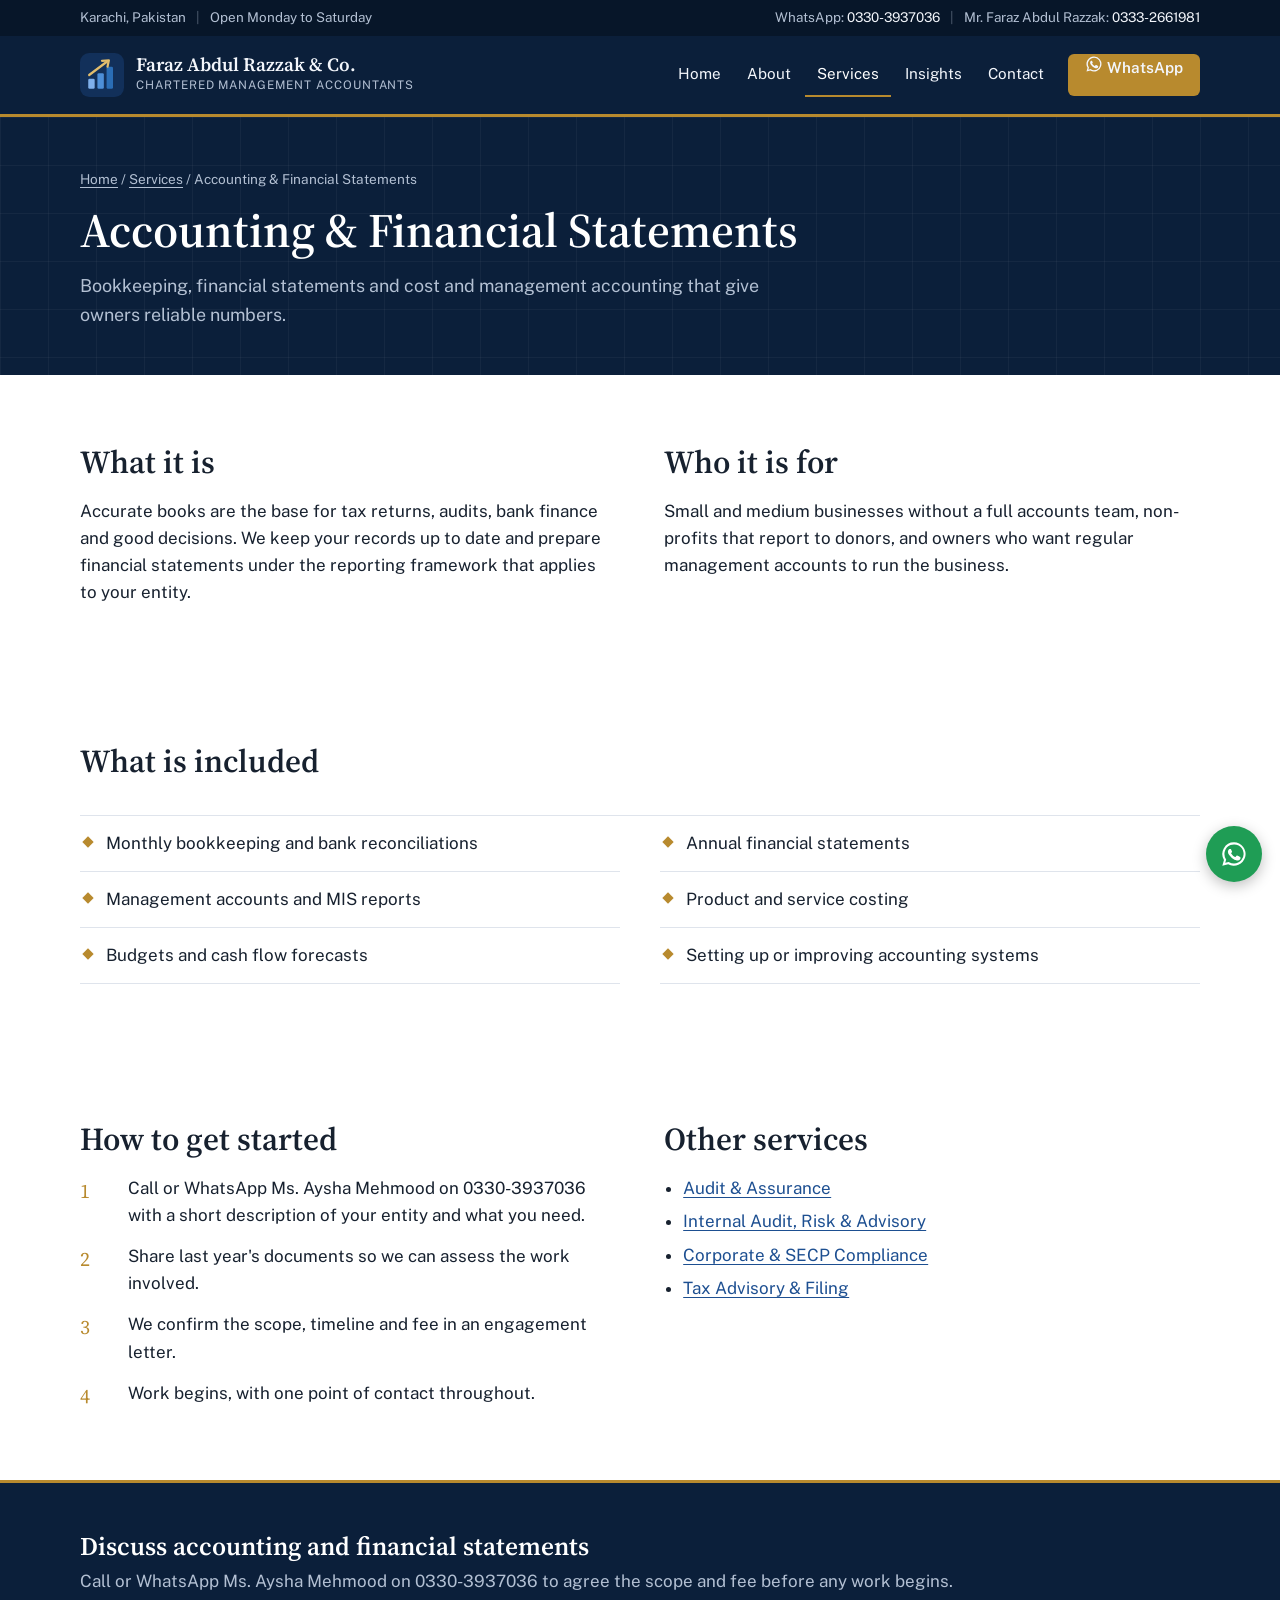
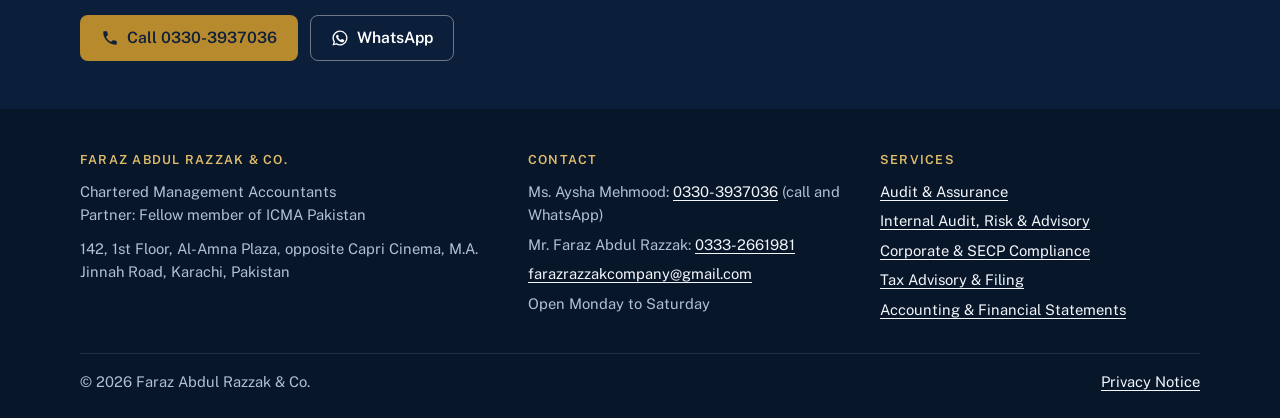
<file: accounting.html>
<!DOCTYPE html>
<html lang="en">
<head>
<meta charset="utf-8">
<meta name="viewport" content="width=device-width, initial-scale=1">
<title>Accounting &amp; Financial Statements | Faraz Abdul Razzak &amp; Co.</title>
<meta name="description" content="Bookkeeping, financial statements and cost and management accounting that give owners reliable numbers.">
<link rel="preconnect" href="https://fonts.googleapis.com">
<link rel="preconnect" href="https://fonts.gstatic.com" crossorigin>
<link rel="stylesheet" href="https://fonts.googleapis.com/css2?family=Public+Sans:wght@400;600&family=Source+Serif+4:opsz,wght@8..60,600&display=swap">
<link rel="stylesheet" href="css/site.css">
</head>
<body>
<a class="skip" href="#main">Skip to content</a>
<div class="topbar"><div class="wrap">
  <div><span>Karachi, Pakistan</span><span class="hide-sm">Open Monday to Saturday</span></div>
  <div><span>WhatsApp: <a href="https://wa.me/923303937036?text=Enquiry%20from%20website">0330-3937036</a></span><span class="hide-sm">Mr. Faraz Abdul Razzak: <a href="tel:+923332661981">0333-2661981</a></span></div>
</div></div>
<header class="site-header">
  <div class="wrap">
    <a class="brand" href="index.html"><svg viewBox="0 0 48 48" aria-hidden="true"><rect width="48" height="48" rx="10" fill="#12305a"/>
<rect x="9" y="28" width="7" height="11" rx="1.5" fill="#7fb0ec"/><rect x="19" y="22" width="7" height="17" rx="1.5" fill="#4d8fd8"/>
<rect x="29" y="15" width="7" height="24" rx="1.5" fill="#2a6db5"/>
<path d="M10 24 L30 9" stroke="#e2bd6c" stroke-width="2.4" stroke-linecap="round" fill="none"/>
<path d="M24 8.5 L31.5 8 L30 15" stroke="#e2bd6c" stroke-width="2.4" stroke-linecap="round" stroke-linejoin="round" fill="none"/></svg><span><span class="brand-name">Faraz Abdul Razzak &amp; Co.</span><span class="brand-sub">Chartered Management Accountants</span></span></a>
    <button class="menu-btn" id="menu-btn" aria-expanded="false" aria-controls="site-nav">Menu</button>
    <nav class="nav" id="site-nav" aria-label="Main"><ul><li><a href="index.html">Home</a></li><li><a href="about.html">About</a></li><li><a href="services.html" aria-current="page">Services</a></li><li><a href="insights.html">Insights</a></li><li><a href="contact.html">Contact</a></li></ul><a class="btn btn-primary" href="https://wa.me/923303937036?text=Enquiry%20from%20website"><svg viewBox="0 0 24 24" aria-hidden="true" fill="currentColor"><path d="M12 2a10 10 0 0 0-8.6 15.1L2 22l5-1.3A10 10 0 1 0 12 2zm0 18.2a8.2 8.2 0 0 1-4.2-1.2l-.3-.2-3 .8.8-2.9-.2-.3A8.2 8.2 0 1 1 12 20.2zm4.5-6.1c-.2-.1-1.5-.7-1.7-.8s-.4-.1-.6.1-.7.8-.8 1-.3.2-.5.1a6.7 6.7 0 0 1-3.3-2.9c-.3-.4.3-.4.7-1.3.1-.2 0-.3 0-.4l-.8-1.8c-.2-.5-.4-.4-.6-.4h-.5a1 1 0 0 0-.7.3 3 3 0 0 0-.9 2.2 5.2 5.2 0 0 0 1.1 2.7 11.8 11.8 0 0 0 4.5 4c1.7.7 2.4.8 3.2.6a2.8 2.8 0 0 0 1.8-1.3 2.3 2.3 0 0 0 .2-1.3c-.1-.1-.3-.2-.5-.3z"/></svg> WhatsApp</a></nav>
  </div>
</header>
<main id="main">
<section class="page-head"><div class="wrap"><p class="crumb"><a href="index.html">Home</a> / <a href="services.html">Services</a> / Accounting &amp; Financial Statements</p><h1 class="rise">Accounting &amp; Financial Statements</h1><p class="lead rise rise-2">Bookkeeping, financial statements and cost and management accounting that give owners reliable numbers.</p></div></section>
<section class="section"><div class="wrap two-col">
  <div class="prose"><h2>What it is</h2><p>Accurate books are the base for tax returns, audits, bank finance and good decisions. We keep your records up to date and prepare financial statements under the reporting framework that applies to your entity.</p></div>
  <div class="prose"><h2>Who it is for</h2><p>Small and medium businesses without a full accounts team, non-profits that report to donors, and owners who want regular management accounts to run the business.</p></div>
</div></section>
<section class="section"><div class="wrap">
  <div class="section-head"><h2>What is included</h2></div>
  <ul class="included"><li>Monthly bookkeeping and bank reconciliations</li><li>Annual financial statements</li><li>Management accounts and MIS reports</li><li>Product and service costing</li><li>Budgets and cash flow forecasts</li><li>Setting up or improving accounting systems</li></ul>
</div></section>
<section class="section"><div class="wrap two-col">
  <div class="prose"><h2>How to get started</h2><ol class="steps"><li><span>Call or WhatsApp Ms. Aysha Mehmood on 0330-3937036 with a short description of your entity and what you need.</span></li><li><span>Share last year's documents so we can assess the work involved.</span></li><li><span>We confirm the scope, timeline and fee in an engagement letter.</span></li><li><span>Work begins, with one point of contact throughout.</span></li></ol></div>
  <div class="prose"><h2>Other services</h2><ul><li><a href="audit-assurance.html">Audit &amp; Assurance</a></li><li><a href="internal-audit.html">Internal Audit, Risk &amp; Advisory</a></li><li><a href="corporate-secp.html">Corporate &amp; SECP Compliance</a></li><li><a href="tax-advisory.html">Tax Advisory &amp; Filing</a></li></ul></div>
</div></section>
<section class="cta"><div class="wrap">
  <div><h2>Discuss accounting and financial statements</h2><p>Call or WhatsApp Ms. Aysha Mehmood on 0330-3937036 to agree the scope and fee before any work begins.</p></div>
  <div class="hero-actions" style="margin-top:0">
    <a class="btn btn-primary" href="tel:+923303937036"><svg viewBox="0 0 24 24" aria-hidden="true" fill="currentColor"><path d="M6.6 10.8a15.1 15.1 0 0 0 6.6 6.6l2.2-2.2a1 1 0 0 1 1-.2 11.4 11.4 0 0 0 3.6.6 1 1 0 0 1 1 1V20a1 1 0 0 1-1 1A17 17 0 0 1 3 4a1 1 0 0 1 1-1h3.5a1 1 0 0 1 1 1 11.4 11.4 0 0 0 .6 3.6 1 1 0 0 1-.3 1z"/></svg> Call 0330-3937036</a>
    <a class="btn btn-ghost" href="https://wa.me/923303937036?text=Enquiry%20from%20website"><svg viewBox="0 0 24 24" aria-hidden="true" fill="currentColor"><path d="M12 2a10 10 0 0 0-8.6 15.1L2 22l5-1.3A10 10 0 1 0 12 2zm0 18.2a8.2 8.2 0 0 1-4.2-1.2l-.3-.2-3 .8.8-2.9-.2-.3A8.2 8.2 0 1 1 12 20.2zm4.5-6.1c-.2-.1-1.5-.7-1.7-.8s-.4-.1-.6.1-.7.8-.8 1-.3.2-.5.1a6.7 6.7 0 0 1-3.3-2.9c-.3-.4.3-.4.7-1.3.1-.2 0-.3 0-.4l-.8-1.8c-.2-.5-.4-.4-.6-.4h-.5a1 1 0 0 0-.7.3 3 3 0 0 0-.9 2.2 5.2 5.2 0 0 0 1.1 2.7 11.8 11.8 0 0 0 4.5 4c1.7.7 2.4.8 3.2.6a2.8 2.8 0 0 0 1.8-1.3 2.3 2.3 0 0 0 .2-1.3c-.1-.1-.3-.2-.5-.3z"/></svg> WhatsApp</a>
  </div>
</div></section>
</main>
<footer class="site-footer">
  <div class="wrap">
    <div class="cols">
      <div>
        <h3>Faraz Abdul Razzak &amp; Co.</h3>
        <p>Chartered Management Accountants<br>Partner: Fellow member of ICMA Pakistan</p>
        <p style="margin-top:10px">142, 1st Floor, Al-Amna Plaza, opposite Capri Cinema, M.A. Jinnah Road, Karachi, Pakistan</p>
      </div>
      <div>
        <h3>Contact</h3>
        <ul>
          <li>Ms. Aysha Mehmood: <a href="tel:+923303937036">0330-3937036</a> (call and WhatsApp)</li>
          <li>Mr. Faraz Abdul Razzak: <a href="tel:+923332661981">0333-2661981</a></li>
          <li><a href="mailto:farazrazzakcompany@gmail.com">farazrazzakcompany@gmail.com</a></li>
          <li>Open Monday to Saturday</li>
        </ul>
      </div>
      <div>
        <h3>Services</h3>
        <ul><li><a href="audit-assurance.html">Audit &amp; Assurance</a></li><li><a href="internal-audit.html">Internal Audit, Risk &amp; Advisory</a></li><li><a href="corporate-secp.html">Corporate &amp; SECP Compliance</a></li><li><a href="tax-advisory.html">Tax Advisory &amp; Filing</a></li><li><a href="accounting.html">Accounting &amp; Financial Statements</a></li></ul>
      </div>
    </div>
    <div class="base">
      <span>&copy; 2026 Faraz Abdul Razzak &amp; Co.</span>
      <span><a href="privacy.html">Privacy Notice</a></span>
    </div>
  </div>
</footer>
<a class="wa-float" href="https://wa.me/923303937036?text=Enquiry%20from%20website" aria-label="Message Ms. Aysha Mehmood on WhatsApp"><svg viewBox="0 0 24 24" aria-hidden="true" fill="currentColor"><path d="M12 2a10 10 0 0 0-8.6 15.1L2 22l5-1.3A10 10 0 1 0 12 2zm0 18.2a8.2 8.2 0 0 1-4.2-1.2l-.3-.2-3 .8.8-2.9-.2-.3A8.2 8.2 0 1 1 12 20.2zm4.5-6.1c-.2-.1-1.5-.7-1.7-.8s-.4-.1-.6.1-.7.8-.8 1-.3.2-.5.1a6.7 6.7 0 0 1-3.3-2.9c-.3-.4.3-.4.7-1.3.1-.2 0-.3 0-.4l-.8-1.8c-.2-.5-.4-.4-.6-.4h-.5a1 1 0 0 0-.7.3 3 3 0 0 0-.9 2.2 5.2 5.2 0 0 0 1.1 2.7 11.8 11.8 0 0 0 4.5 4c1.7.7 2.4.8 3.2.6a2.8 2.8 0 0 0 1.8-1.3 2.3 2.3 0 0 0 .2-1.3c-.1-.1-.3-.2-.5-.3z"/></svg></a>
<div class="call-bar"><a href="tel:+923303937036">Call 0330-3937036</a><a href="https://wa.me/923303937036?text=Enquiry%20from%20website">WhatsApp</a></div>
<script>
(function () {
  var b = document.getElementById('menu-btn'), n = document.getElementById('site-nav');
  b.addEventListener('click', function () {
    var open = n.classList.toggle('open');
    b.setAttribute('aria-expanded', open ? 'true' : 'false');
  });
  var r = document.querySelector('.rotator span');
  var still = window.matchMedia && window.matchMedia('(prefers-reduced-motion: reduce)').matches;
  if (r && !still) {
    var words = JSON.parse(r.parentNode.getAttribute('data-words')), i = 0;
    setInterval(function () {
      r.classList.add('out');
      setTimeout(function () {
        i = (i + 1) % words.length; r.textContent = words[i];
        r.classList.remove('out'); r.classList.add('in');
        void r.offsetWidth; r.classList.remove('in');
      }, 450);
    }, 2600);
  }
})();
</script>
</body>
</html>
</file>
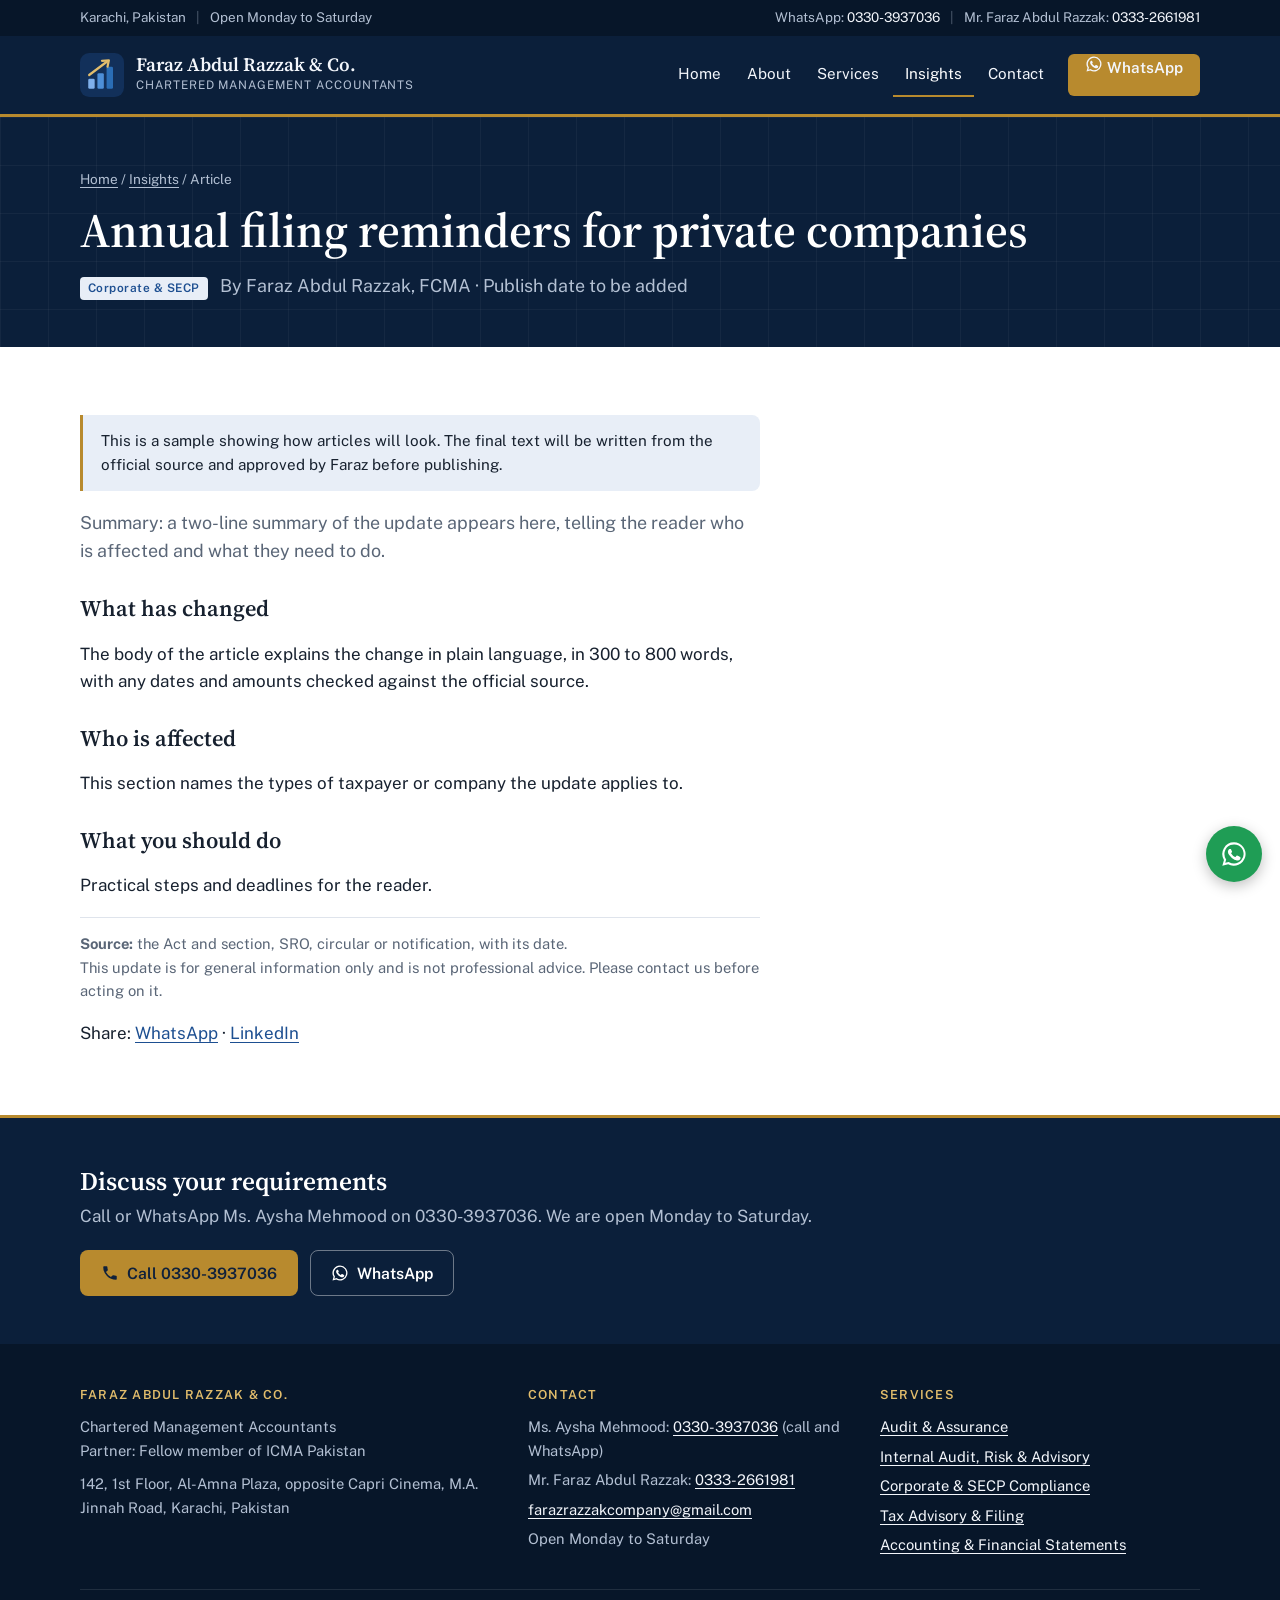
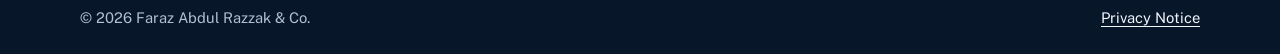
<file: article-sample.html>
<!DOCTYPE html>
<html lang="en">
<head>
<meta charset="utf-8">
<meta name="viewport" content="width=device-width, initial-scale=1">
<title>Sample article | Faraz Abdul Razzak &amp; Co.</title>
<meta name="description" content="Sample article layout for the Insights section.">
<link rel="preconnect" href="https://fonts.googleapis.com">
<link rel="preconnect" href="https://fonts.gstatic.com" crossorigin>
<link rel="stylesheet" href="https://fonts.googleapis.com/css2?family=Public+Sans:wght@400;600&family=Source+Serif+4:opsz,wght@8..60,600&display=swap">
<link rel="stylesheet" href="css/site.css">
</head>
<body>
<a class="skip" href="#main">Skip to content</a>
<div class="topbar"><div class="wrap">
  <div><span>Karachi, Pakistan</span><span class="hide-sm">Open Monday to Saturday</span></div>
  <div><span>WhatsApp: <a href="https://wa.me/923303937036?text=Enquiry%20from%20website">0330-3937036</a></span><span class="hide-sm">Mr. Faraz Abdul Razzak: <a href="tel:+923332661981">0333-2661981</a></span></div>
</div></div>
<header class="site-header">
  <div class="wrap">
    <a class="brand" href="index.html"><svg viewBox="0 0 48 48" aria-hidden="true"><rect width="48" height="48" rx="10" fill="#12305a"/>
<rect x="9" y="28" width="7" height="11" rx="1.5" fill="#7fb0ec"/><rect x="19" y="22" width="7" height="17" rx="1.5" fill="#4d8fd8"/>
<rect x="29" y="15" width="7" height="24" rx="1.5" fill="#2a6db5"/>
<path d="M10 24 L30 9" stroke="#e2bd6c" stroke-width="2.4" stroke-linecap="round" fill="none"/>
<path d="M24 8.5 L31.5 8 L30 15" stroke="#e2bd6c" stroke-width="2.4" stroke-linecap="round" stroke-linejoin="round" fill="none"/></svg><span><span class="brand-name">Faraz Abdul Razzak &amp; Co.</span><span class="brand-sub">Chartered Management Accountants</span></span></a>
    <button class="menu-btn" id="menu-btn" aria-expanded="false" aria-controls="site-nav">Menu</button>
    <nav class="nav" id="site-nav" aria-label="Main"><ul><li><a href="index.html">Home</a></li><li><a href="about.html">About</a></li><li><a href="services.html">Services</a></li><li><a href="insights.html" aria-current="page">Insights</a></li><li><a href="contact.html">Contact</a></li></ul><a class="btn btn-primary" href="https://wa.me/923303937036?text=Enquiry%20from%20website"><svg viewBox="0 0 24 24" aria-hidden="true" fill="currentColor"><path d="M12 2a10 10 0 0 0-8.6 15.1L2 22l5-1.3A10 10 0 1 0 12 2zm0 18.2a8.2 8.2 0 0 1-4.2-1.2l-.3-.2-3 .8.8-2.9-.2-.3A8.2 8.2 0 1 1 12 20.2zm4.5-6.1c-.2-.1-1.5-.7-1.7-.8s-.4-.1-.6.1-.7.8-.8 1-.3.2-.5.1a6.7 6.7 0 0 1-3.3-2.9c-.3-.4.3-.4.7-1.3.1-.2 0-.3 0-.4l-.8-1.8c-.2-.5-.4-.4-.6-.4h-.5a1 1 0 0 0-.7.3 3 3 0 0 0-.9 2.2 5.2 5.2 0 0 0 1.1 2.7 11.8 11.8 0 0 0 4.5 4c1.7.7 2.4.8 3.2.6a2.8 2.8 0 0 0 1.8-1.3 2.3 2.3 0 0 0 .2-1.3c-.1-.1-.3-.2-.5-.3z"/></svg> WhatsApp</a></nav>
  </div>
</header>
<main id="main">
<section class="page-head"><div class="wrap"><p class="crumb"><a href="index.html">Home</a> / <a href="insights.html">Insights</a> / Article</p><h1 class="rise">Annual filing reminders for private companies</h1><p class="lead rise rise-2"><span class="tag">Corporate &amp; SECP</span> &nbsp; By Faraz Abdul Razzak, FCMA &middot; Publish date to be added</p></div></section>
<section class="section"><div class="wrap">
  <div class="article-body">
    <p class="note">This is a sample showing how articles will look. The final text will be written from the official source and approved by Faraz before publishing.</p>
    <p class="lead">Summary: a two-line summary of the update appears here, telling the reader who is affected and what they need to do.</p>
    <h2>What has changed</h2>
    <p>The body of the article explains the change in plain language, in 300 to 800 words, with any dates and amounts checked against the official source.</p>
    <h2>Who is affected</h2>
    <p>This section names the types of taxpayer or company the update applies to.</p>
    <h2>What you should do</h2>
    <p>Practical steps and deadlines for the reader.</p>
    <p class="source"><strong>Source:</strong> the Act and section, SRO, circular or notification, with its date.<br>
    This update is for general information only and is not professional advice. Please contact us before acting on it.</p>
    <p>Share: <a href="https://wa.me/?text=Annual%20filing%20reminders%20for%20private%20companies">WhatsApp</a> &middot; <a href="https://www.linkedin.com/">LinkedIn</a></p>
  </div>
</div></section>
<section class="cta"><div class="wrap">
  <div><h2>Discuss your requirements</h2><p>Call or WhatsApp Ms. Aysha Mehmood on 0330-3937036. We are open Monday to Saturday.</p></div>
  <div class="hero-actions" style="margin-top:0">
    <a class="btn btn-primary" href="tel:+923303937036"><svg viewBox="0 0 24 24" aria-hidden="true" fill="currentColor"><path d="M6.6 10.8a15.1 15.1 0 0 0 6.6 6.6l2.2-2.2a1 1 0 0 1 1-.2 11.4 11.4 0 0 0 3.6.6 1 1 0 0 1 1 1V20a1 1 0 0 1-1 1A17 17 0 0 1 3 4a1 1 0 0 1 1-1h3.5a1 1 0 0 1 1 1 11.4 11.4 0 0 0 .6 3.6 1 1 0 0 1-.3 1z"/></svg> Call 0330-3937036</a>
    <a class="btn btn-ghost" href="https://wa.me/923303937036?text=Enquiry%20from%20website"><svg viewBox="0 0 24 24" aria-hidden="true" fill="currentColor"><path d="M12 2a10 10 0 0 0-8.6 15.1L2 22l5-1.3A10 10 0 1 0 12 2zm0 18.2a8.2 8.2 0 0 1-4.2-1.2l-.3-.2-3 .8.8-2.9-.2-.3A8.2 8.2 0 1 1 12 20.2zm4.5-6.1c-.2-.1-1.5-.7-1.7-.8s-.4-.1-.6.1-.7.8-.8 1-.3.2-.5.1a6.7 6.7 0 0 1-3.3-2.9c-.3-.4.3-.4.7-1.3.1-.2 0-.3 0-.4l-.8-1.8c-.2-.5-.4-.4-.6-.4h-.5a1 1 0 0 0-.7.3 3 3 0 0 0-.9 2.2 5.2 5.2 0 0 0 1.1 2.7 11.8 11.8 0 0 0 4.5 4c1.7.7 2.4.8 3.2.6a2.8 2.8 0 0 0 1.8-1.3 2.3 2.3 0 0 0 .2-1.3c-.1-.1-.3-.2-.5-.3z"/></svg> WhatsApp</a>
  </div>
</div></section>
</main>
<footer class="site-footer">
  <div class="wrap">
    <div class="cols">
      <div>
        <h3>Faraz Abdul Razzak &amp; Co.</h3>
        <p>Chartered Management Accountants<br>Partner: Fellow member of ICMA Pakistan</p>
        <p style="margin-top:10px">142, 1st Floor, Al-Amna Plaza, opposite Capri Cinema, M.A. Jinnah Road, Karachi, Pakistan</p>
      </div>
      <div>
        <h3>Contact</h3>
        <ul>
          <li>Ms. Aysha Mehmood: <a href="tel:+923303937036">0330-3937036</a> (call and WhatsApp)</li>
          <li>Mr. Faraz Abdul Razzak: <a href="tel:+923332661981">0333-2661981</a></li>
          <li><a href="mailto:farazrazzakcompany@gmail.com">farazrazzakcompany@gmail.com</a></li>
          <li>Open Monday to Saturday</li>
        </ul>
      </div>
      <div>
        <h3>Services</h3>
        <ul><li><a href="audit-assurance.html">Audit &amp; Assurance</a></li><li><a href="internal-audit.html">Internal Audit, Risk &amp; Advisory</a></li><li><a href="corporate-secp.html">Corporate &amp; SECP Compliance</a></li><li><a href="tax-advisory.html">Tax Advisory &amp; Filing</a></li><li><a href="accounting.html">Accounting &amp; Financial Statements</a></li></ul>
      </div>
    </div>
    <div class="base">
      <span>&copy; 2026 Faraz Abdul Razzak &amp; Co.</span>
      <span><a href="privacy.html">Privacy Notice</a></span>
    </div>
  </div>
</footer>
<a class="wa-float" href="https://wa.me/923303937036?text=Enquiry%20from%20website" aria-label="Message Ms. Aysha Mehmood on WhatsApp"><svg viewBox="0 0 24 24" aria-hidden="true" fill="currentColor"><path d="M12 2a10 10 0 0 0-8.6 15.1L2 22l5-1.3A10 10 0 1 0 12 2zm0 18.2a8.2 8.2 0 0 1-4.2-1.2l-.3-.2-3 .8.8-2.9-.2-.3A8.2 8.2 0 1 1 12 20.2zm4.5-6.1c-.2-.1-1.5-.7-1.7-.8s-.4-.1-.6.1-.7.8-.8 1-.3.2-.5.1a6.7 6.7 0 0 1-3.3-2.9c-.3-.4.3-.4.7-1.3.1-.2 0-.3 0-.4l-.8-1.8c-.2-.5-.4-.4-.6-.4h-.5a1 1 0 0 0-.7.3 3 3 0 0 0-.9 2.2 5.2 5.2 0 0 0 1.1 2.7 11.8 11.8 0 0 0 4.5 4c1.7.7 2.4.8 3.2.6a2.8 2.8 0 0 0 1.8-1.3 2.3 2.3 0 0 0 .2-1.3c-.1-.1-.3-.2-.5-.3z"/></svg></a>
<div class="call-bar"><a href="tel:+923303937036">Call 0330-3937036</a><a href="https://wa.me/923303937036?text=Enquiry%20from%20website">WhatsApp</a></div>
<script>
(function () {
  var b = document.getElementById('menu-btn'), n = document.getElementById('site-nav');
  b.addEventListener('click', function () {
    var open = n.classList.toggle('open');
    b.setAttribute('aria-expanded', open ? 'true' : 'false');
  });
  var r = document.querySelector('.rotator span');
  var still = window.matchMedia && window.matchMedia('(prefers-reduced-motion: reduce)').matches;
  if (r && !still) {
    var words = JSON.parse(r.parentNode.getAttribute('data-words')), i = 0;
    setInterval(function () {
      r.classList.add('out');
      setTimeout(function () {
        i = (i + 1) % words.length; r.textContent = words[i];
        r.classList.remove('out'); r.classList.add('in');
        void r.offsetWidth; r.classList.remove('in');
      }, 450);
    }, 2600);
  }
})();
</script>
</body>
</html>
</file>
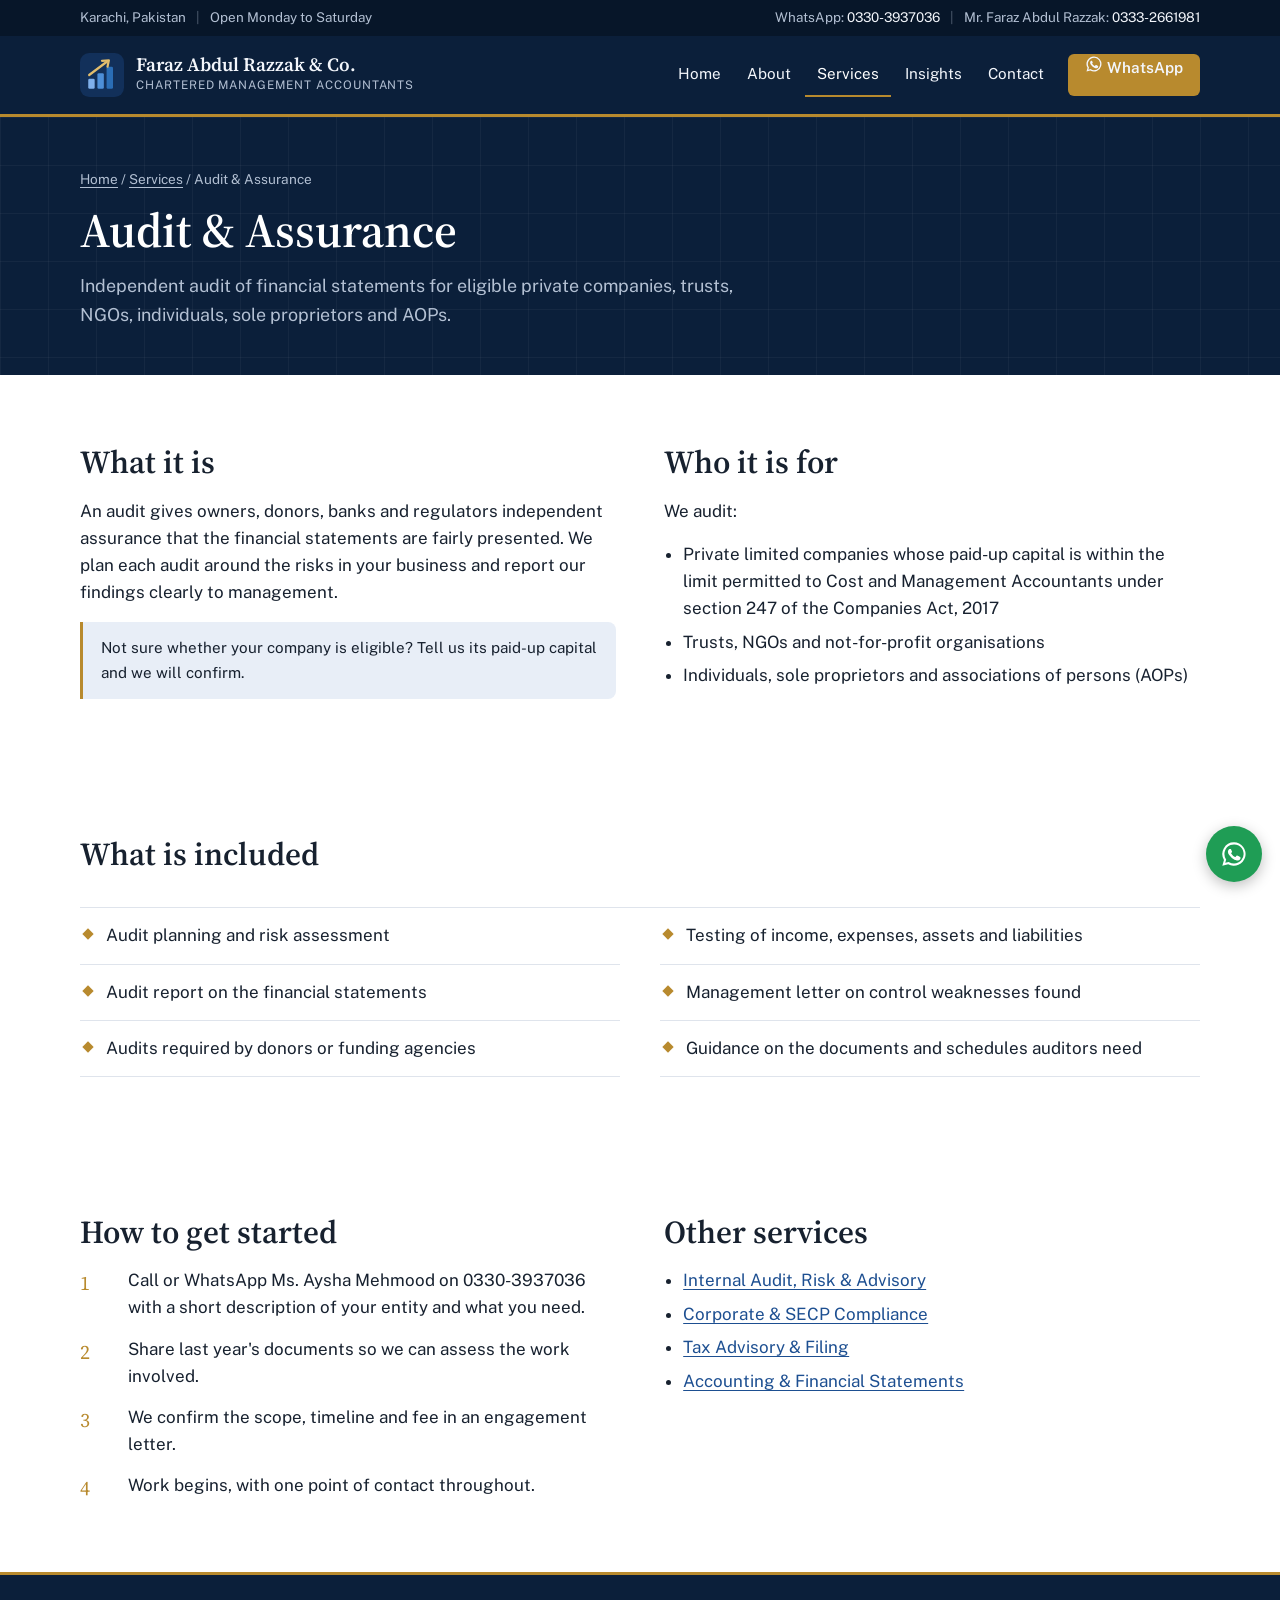
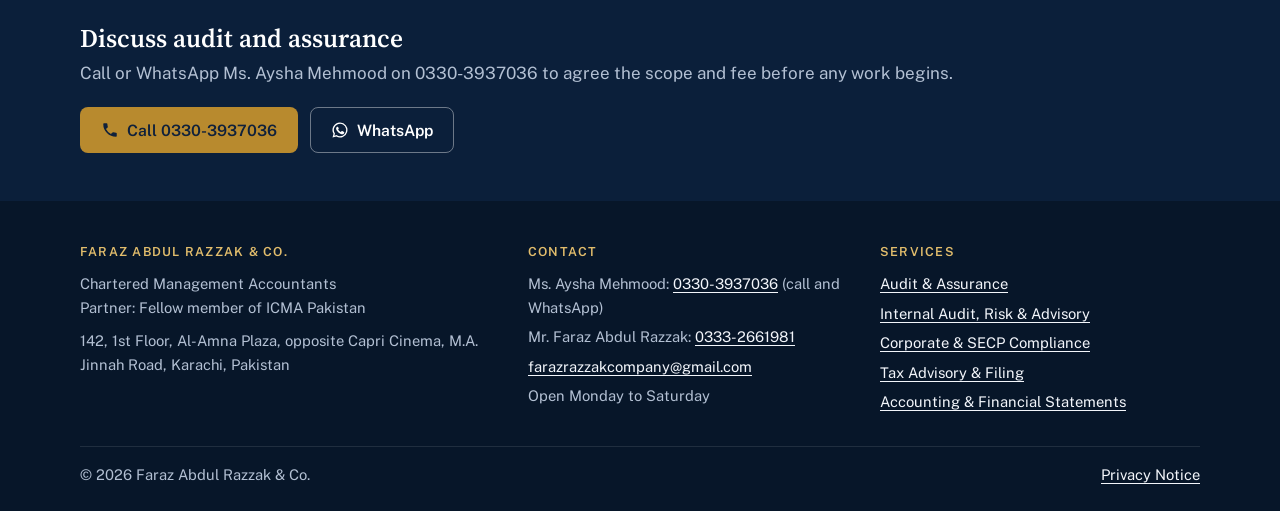
<file: audit-assurance.html>
<!DOCTYPE html>
<html lang="en">
<head>
<meta charset="utf-8">
<meta name="viewport" content="width=device-width, initial-scale=1">
<title>Audit &amp; Assurance | Faraz Abdul Razzak &amp; Co.</title>
<meta name="description" content="Independent audit of financial statements for eligible private companies, trusts, NGOs, individuals, sole proprietors and AOPs.">
<link rel="preconnect" href="https://fonts.googleapis.com">
<link rel="preconnect" href="https://fonts.gstatic.com" crossorigin>
<link rel="stylesheet" href="https://fonts.googleapis.com/css2?family=Public+Sans:wght@400;600&family=Source+Serif+4:opsz,wght@8..60,600&display=swap">
<link rel="stylesheet" href="css/site.css">
</head>
<body>
<a class="skip" href="#main">Skip to content</a>
<div class="topbar"><div class="wrap">
  <div><span>Karachi, Pakistan</span><span class="hide-sm">Open Monday to Saturday</span></div>
  <div><span>WhatsApp: <a href="https://wa.me/923303937036?text=Enquiry%20from%20website">0330-3937036</a></span><span class="hide-sm">Mr. Faraz Abdul Razzak: <a href="tel:+923332661981">0333-2661981</a></span></div>
</div></div>
<header class="site-header">
  <div class="wrap">
    <a class="brand" href="index.html"><svg viewBox="0 0 48 48" aria-hidden="true"><rect width="48" height="48" rx="10" fill="#12305a"/>
<rect x="9" y="28" width="7" height="11" rx="1.5" fill="#7fb0ec"/><rect x="19" y="22" width="7" height="17" rx="1.5" fill="#4d8fd8"/>
<rect x="29" y="15" width="7" height="24" rx="1.5" fill="#2a6db5"/>
<path d="M10 24 L30 9" stroke="#e2bd6c" stroke-width="2.4" stroke-linecap="round" fill="none"/>
<path d="M24 8.5 L31.5 8 L30 15" stroke="#e2bd6c" stroke-width="2.4" stroke-linecap="round" stroke-linejoin="round" fill="none"/></svg><span><span class="brand-name">Faraz Abdul Razzak &amp; Co.</span><span class="brand-sub">Chartered Management Accountants</span></span></a>
    <button class="menu-btn" id="menu-btn" aria-expanded="false" aria-controls="site-nav">Menu</button>
    <nav class="nav" id="site-nav" aria-label="Main"><ul><li><a href="index.html">Home</a></li><li><a href="about.html">About</a></li><li><a href="services.html" aria-current="page">Services</a></li><li><a href="insights.html">Insights</a></li><li><a href="contact.html">Contact</a></li></ul><a class="btn btn-primary" href="https://wa.me/923303937036?text=Enquiry%20from%20website"><svg viewBox="0 0 24 24" aria-hidden="true" fill="currentColor"><path d="M12 2a10 10 0 0 0-8.6 15.1L2 22l5-1.3A10 10 0 1 0 12 2zm0 18.2a8.2 8.2 0 0 1-4.2-1.2l-.3-.2-3 .8.8-2.9-.2-.3A8.2 8.2 0 1 1 12 20.2zm4.5-6.1c-.2-.1-1.5-.7-1.7-.8s-.4-.1-.6.1-.7.8-.8 1-.3.2-.5.1a6.7 6.7 0 0 1-3.3-2.9c-.3-.4.3-.4.7-1.3.1-.2 0-.3 0-.4l-.8-1.8c-.2-.5-.4-.4-.6-.4h-.5a1 1 0 0 0-.7.3 3 3 0 0 0-.9 2.2 5.2 5.2 0 0 0 1.1 2.7 11.8 11.8 0 0 0 4.5 4c1.7.7 2.4.8 3.2.6a2.8 2.8 0 0 0 1.8-1.3 2.3 2.3 0 0 0 .2-1.3c-.1-.1-.3-.2-.5-.3z"/></svg> WhatsApp</a></nav>
  </div>
</header>
<main id="main">
<section class="page-head"><div class="wrap"><p class="crumb"><a href="index.html">Home</a> / <a href="services.html">Services</a> / Audit &amp; Assurance</p><h1 class="rise">Audit &amp; Assurance</h1><p class="lead rise rise-2">Independent audit of financial statements for eligible private companies, trusts, NGOs, individuals, sole proprietors and AOPs.</p></div></section>
<section class="section"><div class="wrap two-col">
  <div class="prose"><h2>What it is</h2><p>An audit gives owners, donors, banks and regulators independent assurance that the financial statements are fairly presented. We plan each audit around the risks in your business and report our findings clearly to management.</p><p class="note">Not sure whether your company is eligible? Tell us its paid-up capital and we will confirm.</p></div>
  <div class="prose"><h2>Who it is for</h2><p>We audit:</p><ul><li>Private limited companies whose paid-up capital is within the limit permitted to Cost and Management Accountants under section 247 of the Companies Act, 2017</li><li>Trusts, NGOs and not-for-profit organisations</li><li>Individuals, sole proprietors and associations of persons (AOPs)</li></ul></div>
</div></section>
<section class="section"><div class="wrap">
  <div class="section-head"><h2>What is included</h2></div>
  <ul class="included"><li>Audit planning and risk assessment</li><li>Testing of income, expenses, assets and liabilities</li><li>Audit report on the financial statements</li><li>Management letter on control weaknesses found</li><li>Audits required by donors or funding agencies</li><li>Guidance on the documents and schedules auditors need</li></ul>
</div></section>
<section class="section"><div class="wrap two-col">
  <div class="prose"><h2>How to get started</h2><ol class="steps"><li><span>Call or WhatsApp Ms. Aysha Mehmood on 0330-3937036 with a short description of your entity and what you need.</span></li><li><span>Share last year's documents so we can assess the work involved.</span></li><li><span>We confirm the scope, timeline and fee in an engagement letter.</span></li><li><span>Work begins, with one point of contact throughout.</span></li></ol></div>
  <div class="prose"><h2>Other services</h2><ul><li><a href="internal-audit.html">Internal Audit, Risk &amp; Advisory</a></li><li><a href="corporate-secp.html">Corporate &amp; SECP Compliance</a></li><li><a href="tax-advisory.html">Tax Advisory &amp; Filing</a></li><li><a href="accounting.html">Accounting &amp; Financial Statements</a></li></ul></div>
</div></section>
<section class="cta"><div class="wrap">
  <div><h2>Discuss audit and assurance</h2><p>Call or WhatsApp Ms. Aysha Mehmood on 0330-3937036 to agree the scope and fee before any work begins.</p></div>
  <div class="hero-actions" style="margin-top:0">
    <a class="btn btn-primary" href="tel:+923303937036"><svg viewBox="0 0 24 24" aria-hidden="true" fill="currentColor"><path d="M6.6 10.8a15.1 15.1 0 0 0 6.6 6.6l2.2-2.2a1 1 0 0 1 1-.2 11.4 11.4 0 0 0 3.6.6 1 1 0 0 1 1 1V20a1 1 0 0 1-1 1A17 17 0 0 1 3 4a1 1 0 0 1 1-1h3.5a1 1 0 0 1 1 1 11.4 11.4 0 0 0 .6 3.6 1 1 0 0 1-.3 1z"/></svg> Call 0330-3937036</a>
    <a class="btn btn-ghost" href="https://wa.me/923303937036?text=Enquiry%20from%20website"><svg viewBox="0 0 24 24" aria-hidden="true" fill="currentColor"><path d="M12 2a10 10 0 0 0-8.6 15.1L2 22l5-1.3A10 10 0 1 0 12 2zm0 18.2a8.2 8.2 0 0 1-4.2-1.2l-.3-.2-3 .8.8-2.9-.2-.3A8.2 8.2 0 1 1 12 20.2zm4.5-6.1c-.2-.1-1.5-.7-1.7-.8s-.4-.1-.6.1-.7.8-.8 1-.3.2-.5.1a6.7 6.7 0 0 1-3.3-2.9c-.3-.4.3-.4.7-1.3.1-.2 0-.3 0-.4l-.8-1.8c-.2-.5-.4-.4-.6-.4h-.5a1 1 0 0 0-.7.3 3 3 0 0 0-.9 2.2 5.2 5.2 0 0 0 1.1 2.7 11.8 11.8 0 0 0 4.5 4c1.7.7 2.4.8 3.2.6a2.8 2.8 0 0 0 1.8-1.3 2.3 2.3 0 0 0 .2-1.3c-.1-.1-.3-.2-.5-.3z"/></svg> WhatsApp</a>
  </div>
</div></section>
</main>
<footer class="site-footer">
  <div class="wrap">
    <div class="cols">
      <div>
        <h3>Faraz Abdul Razzak &amp; Co.</h3>
        <p>Chartered Management Accountants<br>Partner: Fellow member of ICMA Pakistan</p>
        <p style="margin-top:10px">142, 1st Floor, Al-Amna Plaza, opposite Capri Cinema, M.A. Jinnah Road, Karachi, Pakistan</p>
      </div>
      <div>
        <h3>Contact</h3>
        <ul>
          <li>Ms. Aysha Mehmood: <a href="tel:+923303937036">0330-3937036</a> (call and WhatsApp)</li>
          <li>Mr. Faraz Abdul Razzak: <a href="tel:+923332661981">0333-2661981</a></li>
          <li><a href="mailto:farazrazzakcompany@gmail.com">farazrazzakcompany@gmail.com</a></li>
          <li>Open Monday to Saturday</li>
        </ul>
      </div>
      <div>
        <h3>Services</h3>
        <ul><li><a href="audit-assurance.html">Audit &amp; Assurance</a></li><li><a href="internal-audit.html">Internal Audit, Risk &amp; Advisory</a></li><li><a href="corporate-secp.html">Corporate &amp; SECP Compliance</a></li><li><a href="tax-advisory.html">Tax Advisory &amp; Filing</a></li><li><a href="accounting.html">Accounting &amp; Financial Statements</a></li></ul>
      </div>
    </div>
    <div class="base">
      <span>&copy; 2026 Faraz Abdul Razzak &amp; Co.</span>
      <span><a href="privacy.html">Privacy Notice</a></span>
    </div>
  </div>
</footer>
<a class="wa-float" href="https://wa.me/923303937036?text=Enquiry%20from%20website" aria-label="Message Ms. Aysha Mehmood on WhatsApp"><svg viewBox="0 0 24 24" aria-hidden="true" fill="currentColor"><path d="M12 2a10 10 0 0 0-8.6 15.1L2 22l5-1.3A10 10 0 1 0 12 2zm0 18.2a8.2 8.2 0 0 1-4.2-1.2l-.3-.2-3 .8.8-2.9-.2-.3A8.2 8.2 0 1 1 12 20.2zm4.5-6.1c-.2-.1-1.5-.7-1.7-.8s-.4-.1-.6.1-.7.8-.8 1-.3.2-.5.1a6.7 6.7 0 0 1-3.3-2.9c-.3-.4.3-.4.7-1.3.1-.2 0-.3 0-.4l-.8-1.8c-.2-.5-.4-.4-.6-.4h-.5a1 1 0 0 0-.7.3 3 3 0 0 0-.9 2.2 5.2 5.2 0 0 0 1.1 2.7 11.8 11.8 0 0 0 4.5 4c1.7.7 2.4.8 3.2.6a2.8 2.8 0 0 0 1.8-1.3 2.3 2.3 0 0 0 .2-1.3c-.1-.1-.3-.2-.5-.3z"/></svg></a>
<div class="call-bar"><a href="tel:+923303937036">Call 0330-3937036</a><a href="https://wa.me/923303937036?text=Enquiry%20from%20website">WhatsApp</a></div>
<script>
(function () {
  var b = document.getElementById('menu-btn'), n = document.getElementById('site-nav');
  b.addEventListener('click', function () {
    var open = n.classList.toggle('open');
    b.setAttribute('aria-expanded', open ? 'true' : 'false');
  });
  var r = document.querySelector('.rotator span');
  var still = window.matchMedia && window.matchMedia('(prefers-reduced-motion: reduce)').matches;
  if (r && !still) {
    var words = JSON.parse(r.parentNode.getAttribute('data-words')), i = 0;
    setInterval(function () {
      r.classList.add('out');
      setTimeout(function () {
        i = (i + 1) % words.length; r.textContent = words[i];
        r.classList.remove('out'); r.classList.add('in');
        void r.offsetWidth; r.classList.remove('in');
      }, 450);
    }, 2600);
  }
})();
</script>
</body>
</html>
</file>
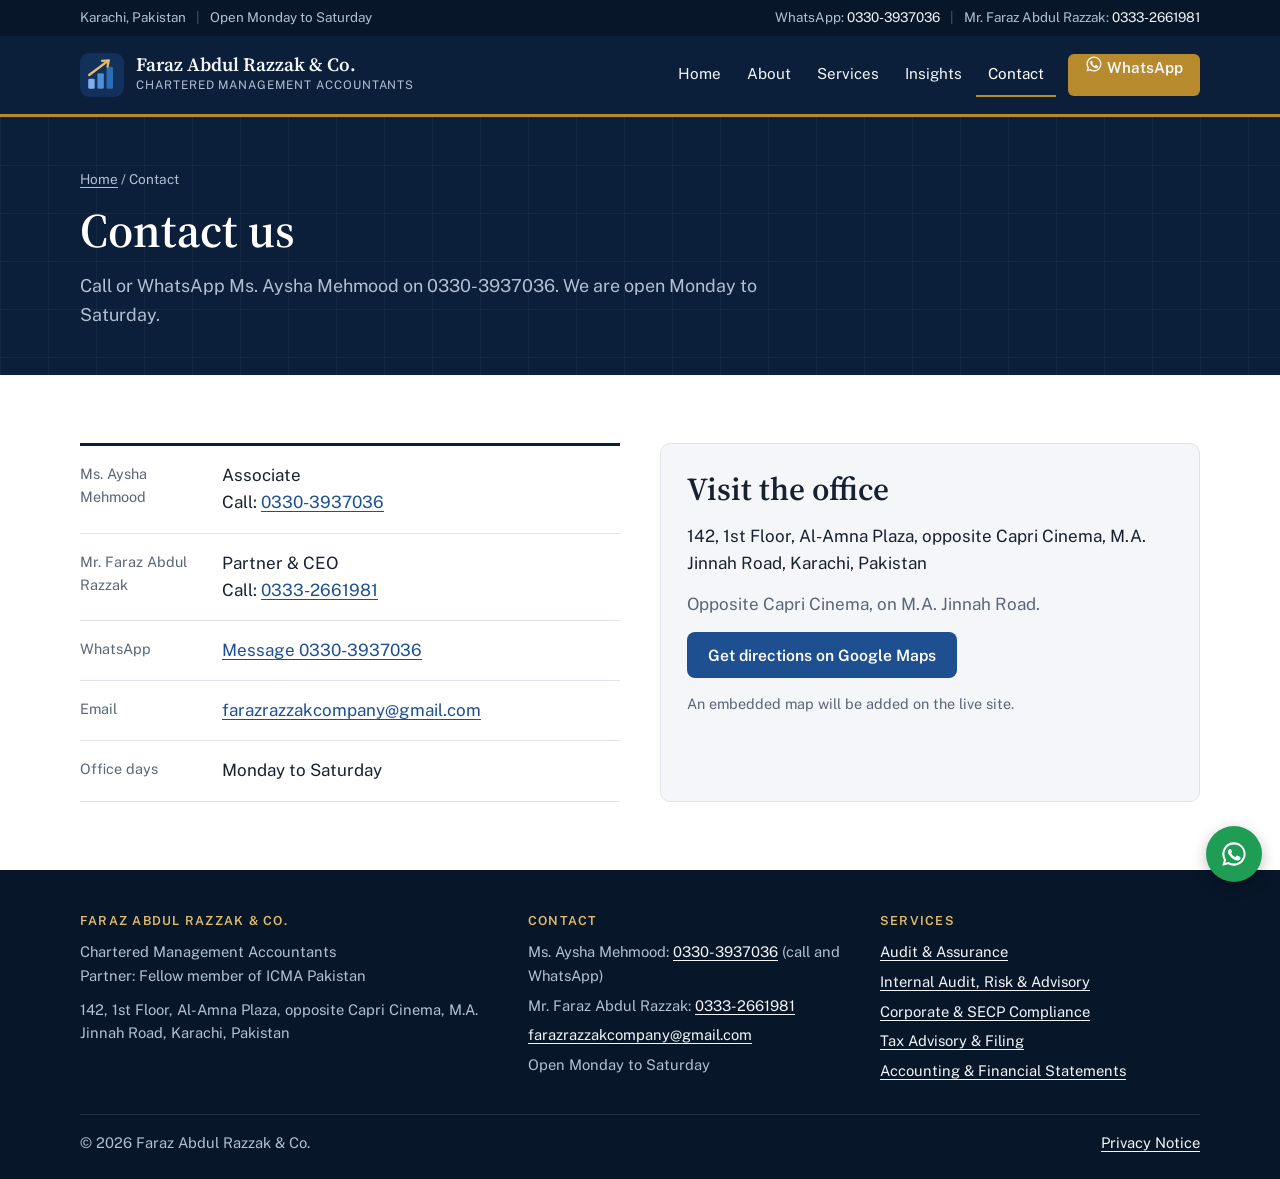
<file: contact.html>
<!DOCTYPE html>
<html lang="en">
<head>
<meta charset="utf-8">
<meta name="viewport" content="width=device-width, initial-scale=1">
<title>Contact | Faraz Abdul Razzak &amp; Co.</title>
<meta name="description" content="Call or WhatsApp Ms. Aysha Mehmood, or visit Faraz Abdul Razzak &amp; Co. on M.A. Jinnah Road, Karachi. Open Monday to Saturday.">
<link rel="preconnect" href="https://fonts.googleapis.com">
<link rel="preconnect" href="https://fonts.gstatic.com" crossorigin>
<link rel="stylesheet" href="https://fonts.googleapis.com/css2?family=Public+Sans:wght@400;600&family=Source+Serif+4:opsz,wght@8..60,600&display=swap">
<link rel="stylesheet" href="css/site.css">
</head>
<body>
<a class="skip" href="#main">Skip to content</a>
<div class="topbar"><div class="wrap">
  <div><span>Karachi, Pakistan</span><span class="hide-sm">Open Monday to Saturday</span></div>
  <div><span>WhatsApp: <a href="https://wa.me/923303937036?text=Enquiry%20from%20website">0330-3937036</a></span><span class="hide-sm">Mr. Faraz Abdul Razzak: <a href="tel:+923332661981">0333-2661981</a></span></div>
</div></div>
<header class="site-header">
  <div class="wrap">
    <a class="brand" href="index.html"><svg viewBox="0 0 48 48" aria-hidden="true"><rect width="48" height="48" rx="10" fill="#12305a"/>
<rect x="9" y="28" width="7" height="11" rx="1.5" fill="#7fb0ec"/><rect x="19" y="22" width="7" height="17" rx="1.5" fill="#4d8fd8"/>
<rect x="29" y="15" width="7" height="24" rx="1.5" fill="#2a6db5"/>
<path d="M10 24 L30 9" stroke="#e2bd6c" stroke-width="2.4" stroke-linecap="round" fill="none"/>
<path d="M24 8.5 L31.5 8 L30 15" stroke="#e2bd6c" stroke-width="2.4" stroke-linecap="round" stroke-linejoin="round" fill="none"/></svg><span><span class="brand-name">Faraz Abdul Razzak &amp; Co.</span><span class="brand-sub">Chartered Management Accountants</span></span></a>
    <button class="menu-btn" id="menu-btn" aria-expanded="false" aria-controls="site-nav">Menu</button>
    <nav class="nav" id="site-nav" aria-label="Main"><ul><li><a href="index.html">Home</a></li><li><a href="about.html">About</a></li><li><a href="services.html">Services</a></li><li><a href="insights.html">Insights</a></li><li><a href="contact.html" aria-current="page">Contact</a></li></ul><a class="btn btn-primary" href="https://wa.me/923303937036?text=Enquiry%20from%20website"><svg viewBox="0 0 24 24" aria-hidden="true" fill="currentColor"><path d="M12 2a10 10 0 0 0-8.6 15.1L2 22l5-1.3A10 10 0 1 0 12 2zm0 18.2a8.2 8.2 0 0 1-4.2-1.2l-.3-.2-3 .8.8-2.9-.2-.3A8.2 8.2 0 1 1 12 20.2zm4.5-6.1c-.2-.1-1.5-.7-1.7-.8s-.4-.1-.6.1-.7.8-.8 1-.3.2-.5.1a6.7 6.7 0 0 1-3.3-2.9c-.3-.4.3-.4.7-1.3.1-.2 0-.3 0-.4l-.8-1.8c-.2-.5-.4-.4-.6-.4h-.5a1 1 0 0 0-.7.3 3 3 0 0 0-.9 2.2 5.2 5.2 0 0 0 1.1 2.7 11.8 11.8 0 0 0 4.5 4c1.7.7 2.4.8 3.2.6a2.8 2.8 0 0 0 1.8-1.3 2.3 2.3 0 0 0 .2-1.3c-.1-.1-.3-.2-.5-.3z"/></svg> WhatsApp</a></nav>
  </div>
</header>
<main id="main">
<section class="page-head"><div class="wrap"><p class="crumb"><a href="index.html">Home</a> / Contact</p><h1 class="rise">Contact us</h1><p class="lead rise rise-2">Call or WhatsApp Ms. Aysha Mehmood on 0330-3937036. We are open Monday to Saturday.</p></div></section>
<section class="section"><div class="wrap contact-grid">
  <ul class="contact-list">
    <li><span class="k">Ms. Aysha Mehmood</span><span>Associate<br>Call: <a href="tel:+923303937036">0330-3937036</a></span></li>
    <li><span class="k">Mr. Faraz Abdul Razzak</span><span>Partner &amp; CEO<br>Call: <a href="tel:+923332661981">0333-2661981</a></span></li>
    <li><span class="k">WhatsApp</span><span><a href="https://wa.me/923303937036?text=Enquiry%20from%20website">Message 0330-3937036</a></span></li>
    <li><span class="k">Email</span><span><a href="mailto:farazrazzakcompany@gmail.com">farazrazzakcompany@gmail.com</a></span></li>
    <li><span class="k">Office days</span><span>Monday to Saturday</span></li>
  </ul>
  <div class="map-card">
    <h2>Visit the office</h2>
    <p>142, 1st Floor, Al-Amna Plaza, opposite Capri Cinema, M.A. Jinnah Road, Karachi, Pakistan</p>
    <p class="muted">Opposite Capri Cinema, on M.A. Jinnah Road.</p>
    <p><a class="btn btn-blue" href="https://www.google.com/maps/search/?api=1&query=Al-Amna+Plaza+M.A.+Jinnah+Road+Karachi">Get directions on Google Maps</a></p>
    <p class="muted" style="font-size:.9rem">An embedded map will be added on the live site.</p>
  </div>
</div></section>
</main>
<footer class="site-footer">
  <div class="wrap">
    <div class="cols">
      <div>
        <h3>Faraz Abdul Razzak &amp; Co.</h3>
        <p>Chartered Management Accountants<br>Partner: Fellow member of ICMA Pakistan</p>
        <p style="margin-top:10px">142, 1st Floor, Al-Amna Plaza, opposite Capri Cinema, M.A. Jinnah Road, Karachi, Pakistan</p>
      </div>
      <div>
        <h3>Contact</h3>
        <ul>
          <li>Ms. Aysha Mehmood: <a href="tel:+923303937036">0330-3937036</a> (call and WhatsApp)</li>
          <li>Mr. Faraz Abdul Razzak: <a href="tel:+923332661981">0333-2661981</a></li>
          <li><a href="mailto:farazrazzakcompany@gmail.com">farazrazzakcompany@gmail.com</a></li>
          <li>Open Monday to Saturday</li>
        </ul>
      </div>
      <div>
        <h3>Services</h3>
        <ul><li><a href="audit-assurance.html">Audit &amp; Assurance</a></li><li><a href="internal-audit.html">Internal Audit, Risk &amp; Advisory</a></li><li><a href="corporate-secp.html">Corporate &amp; SECP Compliance</a></li><li><a href="tax-advisory.html">Tax Advisory &amp; Filing</a></li><li><a href="accounting.html">Accounting &amp; Financial Statements</a></li></ul>
      </div>
    </div>
    <div class="base">
      <span>&copy; 2026 Faraz Abdul Razzak &amp; Co.</span>
      <span><a href="privacy.html">Privacy Notice</a></span>
    </div>
  </div>
</footer>
<a class="wa-float" href="https://wa.me/923303937036?text=Enquiry%20from%20website" aria-label="Message Ms. Aysha Mehmood on WhatsApp"><svg viewBox="0 0 24 24" aria-hidden="true" fill="currentColor"><path d="M12 2a10 10 0 0 0-8.6 15.1L2 22l5-1.3A10 10 0 1 0 12 2zm0 18.2a8.2 8.2 0 0 1-4.2-1.2l-.3-.2-3 .8.8-2.9-.2-.3A8.2 8.2 0 1 1 12 20.2zm4.5-6.1c-.2-.1-1.5-.7-1.7-.8s-.4-.1-.6.1-.7.8-.8 1-.3.2-.5.1a6.7 6.7 0 0 1-3.3-2.9c-.3-.4.3-.4.7-1.3.1-.2 0-.3 0-.4l-.8-1.8c-.2-.5-.4-.4-.6-.4h-.5a1 1 0 0 0-.7.3 3 3 0 0 0-.9 2.2 5.2 5.2 0 0 0 1.1 2.7 11.8 11.8 0 0 0 4.5 4c1.7.7 2.4.8 3.2.6a2.8 2.8 0 0 0 1.8-1.3 2.3 2.3 0 0 0 .2-1.3c-.1-.1-.3-.2-.5-.3z"/></svg></a>
<div class="call-bar"><a href="tel:+923303937036">Call 0330-3937036</a><a href="https://wa.me/923303937036?text=Enquiry%20from%20website">WhatsApp</a></div>
<script>
(function () {
  var b = document.getElementById('menu-btn'), n = document.getElementById('site-nav');
  b.addEventListener('click', function () {
    var open = n.classList.toggle('open');
    b.setAttribute('aria-expanded', open ? 'true' : 'false');
  });
  var r = document.querySelector('.rotator span');
  var still = window.matchMedia && window.matchMedia('(prefers-reduced-motion: reduce)').matches;
  if (r && !still) {
    var words = JSON.parse(r.parentNode.getAttribute('data-words')), i = 0;
    setInterval(function () {
      r.classList.add('out');
      setTimeout(function () {
        i = (i + 1) % words.length; r.textContent = words[i];
        r.classList.remove('out'); r.classList.add('in');
        void r.offsetWidth; r.classList.remove('in');
      }, 450);
    }, 2600);
  }
})();
</script>
</body>
</html>
</file>
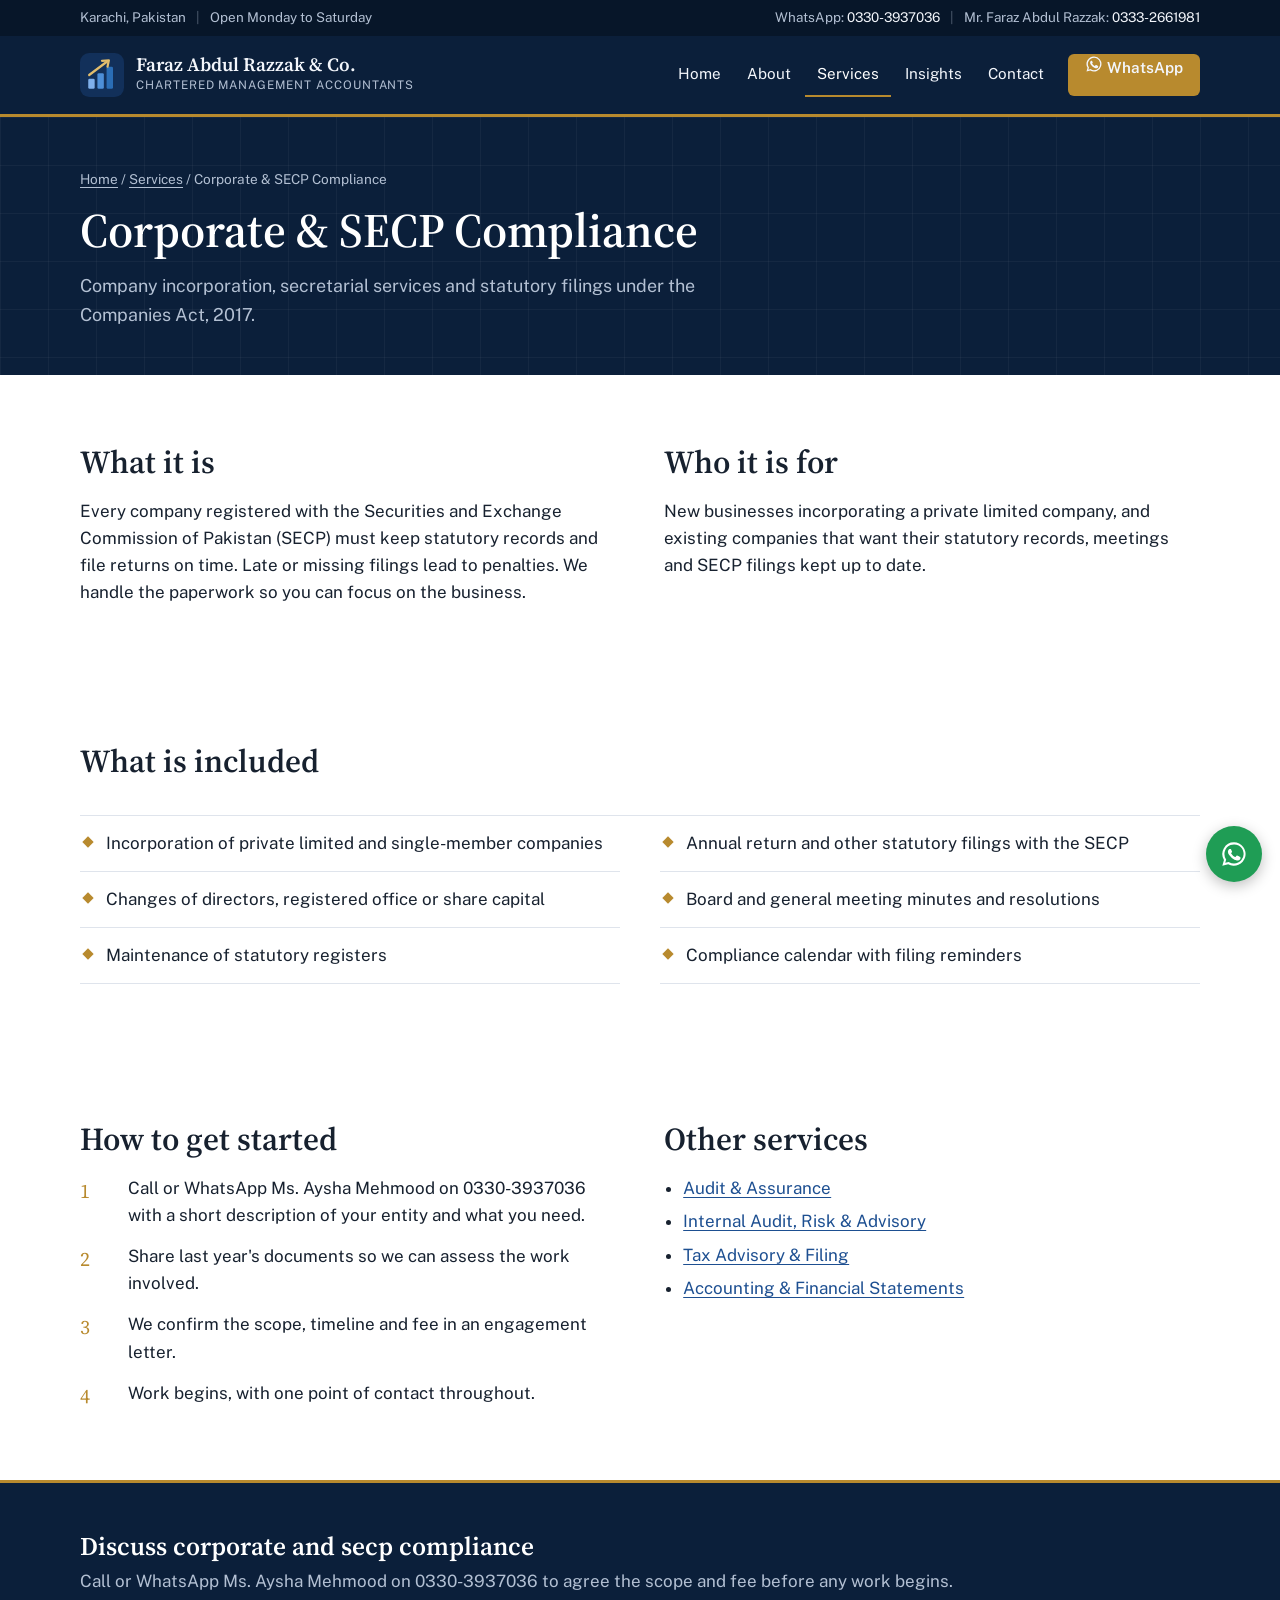
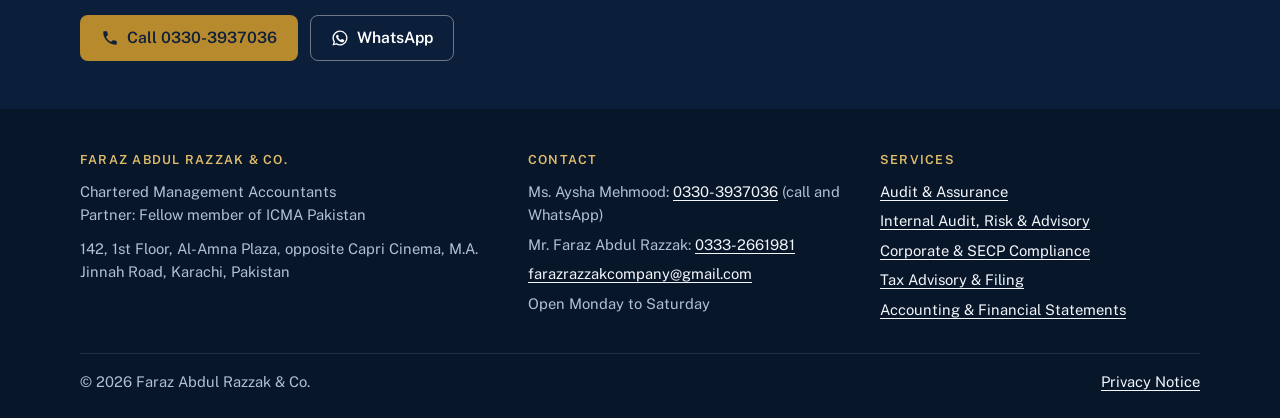
<file: corporate-secp.html>
<!DOCTYPE html>
<html lang="en">
<head>
<meta charset="utf-8">
<meta name="viewport" content="width=device-width, initial-scale=1">
<title>Corporate &amp; SECP Compliance | Faraz Abdul Razzak &amp; Co.</title>
<meta name="description" content="Company incorporation, secretarial services and statutory filings under the Companies Act, 2017.">
<link rel="preconnect" href="https://fonts.googleapis.com">
<link rel="preconnect" href="https://fonts.gstatic.com" crossorigin>
<link rel="stylesheet" href="https://fonts.googleapis.com/css2?family=Public+Sans:wght@400;600&family=Source+Serif+4:opsz,wght@8..60,600&display=swap">
<link rel="stylesheet" href="css/site.css">
</head>
<body>
<a class="skip" href="#main">Skip to content</a>
<div class="topbar"><div class="wrap">
  <div><span>Karachi, Pakistan</span><span class="hide-sm">Open Monday to Saturday</span></div>
  <div><span>WhatsApp: <a href="https://wa.me/923303937036?text=Enquiry%20from%20website">0330-3937036</a></span><span class="hide-sm">Mr. Faraz Abdul Razzak: <a href="tel:+923332661981">0333-2661981</a></span></div>
</div></div>
<header class="site-header">
  <div class="wrap">
    <a class="brand" href="index.html"><svg viewBox="0 0 48 48" aria-hidden="true"><rect width="48" height="48" rx="10" fill="#12305a"/>
<rect x="9" y="28" width="7" height="11" rx="1.5" fill="#7fb0ec"/><rect x="19" y="22" width="7" height="17" rx="1.5" fill="#4d8fd8"/>
<rect x="29" y="15" width="7" height="24" rx="1.5" fill="#2a6db5"/>
<path d="M10 24 L30 9" stroke="#e2bd6c" stroke-width="2.4" stroke-linecap="round" fill="none"/>
<path d="M24 8.5 L31.5 8 L30 15" stroke="#e2bd6c" stroke-width="2.4" stroke-linecap="round" stroke-linejoin="round" fill="none"/></svg><span><span class="brand-name">Faraz Abdul Razzak &amp; Co.</span><span class="brand-sub">Chartered Management Accountants</span></span></a>
    <button class="menu-btn" id="menu-btn" aria-expanded="false" aria-controls="site-nav">Menu</button>
    <nav class="nav" id="site-nav" aria-label="Main"><ul><li><a href="index.html">Home</a></li><li><a href="about.html">About</a></li><li><a href="services.html" aria-current="page">Services</a></li><li><a href="insights.html">Insights</a></li><li><a href="contact.html">Contact</a></li></ul><a class="btn btn-primary" href="https://wa.me/923303937036?text=Enquiry%20from%20website"><svg viewBox="0 0 24 24" aria-hidden="true" fill="currentColor"><path d="M12 2a10 10 0 0 0-8.6 15.1L2 22l5-1.3A10 10 0 1 0 12 2zm0 18.2a8.2 8.2 0 0 1-4.2-1.2l-.3-.2-3 .8.8-2.9-.2-.3A8.2 8.2 0 1 1 12 20.2zm4.5-6.1c-.2-.1-1.5-.7-1.7-.8s-.4-.1-.6.1-.7.8-.8 1-.3.2-.5.1a6.7 6.7 0 0 1-3.3-2.9c-.3-.4.3-.4.7-1.3.1-.2 0-.3 0-.4l-.8-1.8c-.2-.5-.4-.4-.6-.4h-.5a1 1 0 0 0-.7.3 3 3 0 0 0-.9 2.2 5.2 5.2 0 0 0 1.1 2.7 11.8 11.8 0 0 0 4.5 4c1.7.7 2.4.8 3.2.6a2.8 2.8 0 0 0 1.8-1.3 2.3 2.3 0 0 0 .2-1.3c-.1-.1-.3-.2-.5-.3z"/></svg> WhatsApp</a></nav>
  </div>
</header>
<main id="main">
<section class="page-head"><div class="wrap"><p class="crumb"><a href="index.html">Home</a> / <a href="services.html">Services</a> / Corporate &amp; SECP Compliance</p><h1 class="rise">Corporate &amp; SECP Compliance</h1><p class="lead rise rise-2">Company incorporation, secretarial services and statutory filings under the Companies Act, 2017.</p></div></section>
<section class="section"><div class="wrap two-col">
  <div class="prose"><h2>What it is</h2><p>Every company registered with the Securities and Exchange Commission of Pakistan (SECP) must keep statutory records and file returns on time. Late or missing filings lead to penalties. We handle the paperwork so you can focus on the business.</p></div>
  <div class="prose"><h2>Who it is for</h2><p>New businesses incorporating a private limited company, and existing companies that want their statutory records, meetings and SECP filings kept up to date.</p></div>
</div></section>
<section class="section"><div class="wrap">
  <div class="section-head"><h2>What is included</h2></div>
  <ul class="included"><li>Incorporation of private limited and single-member companies</li><li>Annual return and other statutory filings with the SECP</li><li>Changes of directors, registered office or share capital</li><li>Board and general meeting minutes and resolutions</li><li>Maintenance of statutory registers</li><li>Compliance calendar with filing reminders</li></ul>
</div></section>
<section class="section"><div class="wrap two-col">
  <div class="prose"><h2>How to get started</h2><ol class="steps"><li><span>Call or WhatsApp Ms. Aysha Mehmood on 0330-3937036 with a short description of your entity and what you need.</span></li><li><span>Share last year's documents so we can assess the work involved.</span></li><li><span>We confirm the scope, timeline and fee in an engagement letter.</span></li><li><span>Work begins, with one point of contact throughout.</span></li></ol></div>
  <div class="prose"><h2>Other services</h2><ul><li><a href="audit-assurance.html">Audit &amp; Assurance</a></li><li><a href="internal-audit.html">Internal Audit, Risk &amp; Advisory</a></li><li><a href="tax-advisory.html">Tax Advisory &amp; Filing</a></li><li><a href="accounting.html">Accounting &amp; Financial Statements</a></li></ul></div>
</div></section>
<section class="cta"><div class="wrap">
  <div><h2>Discuss corporate and secp compliance</h2><p>Call or WhatsApp Ms. Aysha Mehmood on 0330-3937036 to agree the scope and fee before any work begins.</p></div>
  <div class="hero-actions" style="margin-top:0">
    <a class="btn btn-primary" href="tel:+923303937036"><svg viewBox="0 0 24 24" aria-hidden="true" fill="currentColor"><path d="M6.6 10.8a15.1 15.1 0 0 0 6.6 6.6l2.2-2.2a1 1 0 0 1 1-.2 11.4 11.4 0 0 0 3.6.6 1 1 0 0 1 1 1V20a1 1 0 0 1-1 1A17 17 0 0 1 3 4a1 1 0 0 1 1-1h3.5a1 1 0 0 1 1 1 11.4 11.4 0 0 0 .6 3.6 1 1 0 0 1-.3 1z"/></svg> Call 0330-3937036</a>
    <a class="btn btn-ghost" href="https://wa.me/923303937036?text=Enquiry%20from%20website"><svg viewBox="0 0 24 24" aria-hidden="true" fill="currentColor"><path d="M12 2a10 10 0 0 0-8.6 15.1L2 22l5-1.3A10 10 0 1 0 12 2zm0 18.2a8.2 8.2 0 0 1-4.2-1.2l-.3-.2-3 .8.8-2.9-.2-.3A8.2 8.2 0 1 1 12 20.2zm4.5-6.1c-.2-.1-1.5-.7-1.7-.8s-.4-.1-.6.1-.7.8-.8 1-.3.2-.5.1a6.7 6.7 0 0 1-3.3-2.9c-.3-.4.3-.4.7-1.3.1-.2 0-.3 0-.4l-.8-1.8c-.2-.5-.4-.4-.6-.4h-.5a1 1 0 0 0-.7.3 3 3 0 0 0-.9 2.2 5.2 5.2 0 0 0 1.1 2.7 11.8 11.8 0 0 0 4.5 4c1.7.7 2.4.8 3.2.6a2.8 2.8 0 0 0 1.8-1.3 2.3 2.3 0 0 0 .2-1.3c-.1-.1-.3-.2-.5-.3z"/></svg> WhatsApp</a>
  </div>
</div></section>
</main>
<footer class="site-footer">
  <div class="wrap">
    <div class="cols">
      <div>
        <h3>Faraz Abdul Razzak &amp; Co.</h3>
        <p>Chartered Management Accountants<br>Partner: Fellow member of ICMA Pakistan</p>
        <p style="margin-top:10px">142, 1st Floor, Al-Amna Plaza, opposite Capri Cinema, M.A. Jinnah Road, Karachi, Pakistan</p>
      </div>
      <div>
        <h3>Contact</h3>
        <ul>
          <li>Ms. Aysha Mehmood: <a href="tel:+923303937036">0330-3937036</a> (call and WhatsApp)</li>
          <li>Mr. Faraz Abdul Razzak: <a href="tel:+923332661981">0333-2661981</a></li>
          <li><a href="mailto:farazrazzakcompany@gmail.com">farazrazzakcompany@gmail.com</a></li>
          <li>Open Monday to Saturday</li>
        </ul>
      </div>
      <div>
        <h3>Services</h3>
        <ul><li><a href="audit-assurance.html">Audit &amp; Assurance</a></li><li><a href="internal-audit.html">Internal Audit, Risk &amp; Advisory</a></li><li><a href="corporate-secp.html">Corporate &amp; SECP Compliance</a></li><li><a href="tax-advisory.html">Tax Advisory &amp; Filing</a></li><li><a href="accounting.html">Accounting &amp; Financial Statements</a></li></ul>
      </div>
    </div>
    <div class="base">
      <span>&copy; 2026 Faraz Abdul Razzak &amp; Co.</span>
      <span><a href="privacy.html">Privacy Notice</a></span>
    </div>
  </div>
</footer>
<a class="wa-float" href="https://wa.me/923303937036?text=Enquiry%20from%20website" aria-label="Message Ms. Aysha Mehmood on WhatsApp"><svg viewBox="0 0 24 24" aria-hidden="true" fill="currentColor"><path d="M12 2a10 10 0 0 0-8.6 15.1L2 22l5-1.3A10 10 0 1 0 12 2zm0 18.2a8.2 8.2 0 0 1-4.2-1.2l-.3-.2-3 .8.8-2.9-.2-.3A8.2 8.2 0 1 1 12 20.2zm4.5-6.1c-.2-.1-1.5-.7-1.7-.8s-.4-.1-.6.1-.7.8-.8 1-.3.2-.5.1a6.7 6.7 0 0 1-3.3-2.9c-.3-.4.3-.4.7-1.3.1-.2 0-.3 0-.4l-.8-1.8c-.2-.5-.4-.4-.6-.4h-.5a1 1 0 0 0-.7.3 3 3 0 0 0-.9 2.2 5.2 5.2 0 0 0 1.1 2.7 11.8 11.8 0 0 0 4.5 4c1.7.7 2.4.8 3.2.6a2.8 2.8 0 0 0 1.8-1.3 2.3 2.3 0 0 0 .2-1.3c-.1-.1-.3-.2-.5-.3z"/></svg></a>
<div class="call-bar"><a href="tel:+923303937036">Call 0330-3937036</a><a href="https://wa.me/923303937036?text=Enquiry%20from%20website">WhatsApp</a></div>
<script>
(function () {
  var b = document.getElementById('menu-btn'), n = document.getElementById('site-nav');
  b.addEventListener('click', function () {
    var open = n.classList.toggle('open');
    b.setAttribute('aria-expanded', open ? 'true' : 'false');
  });
  var r = document.querySelector('.rotator span');
  var still = window.matchMedia && window.matchMedia('(prefers-reduced-motion: reduce)').matches;
  if (r && !still) {
    var words = JSON.parse(r.parentNode.getAttribute('data-words')), i = 0;
    setInterval(function () {
      r.classList.add('out');
      setTimeout(function () {
        i = (i + 1) % words.length; r.textContent = words[i];
        r.classList.remove('out'); r.classList.add('in');
        void r.offsetWidth; r.classList.remove('in');
      }, 450);
    }, 2600);
  }
})();
</script>
</body>
</html>
</file>
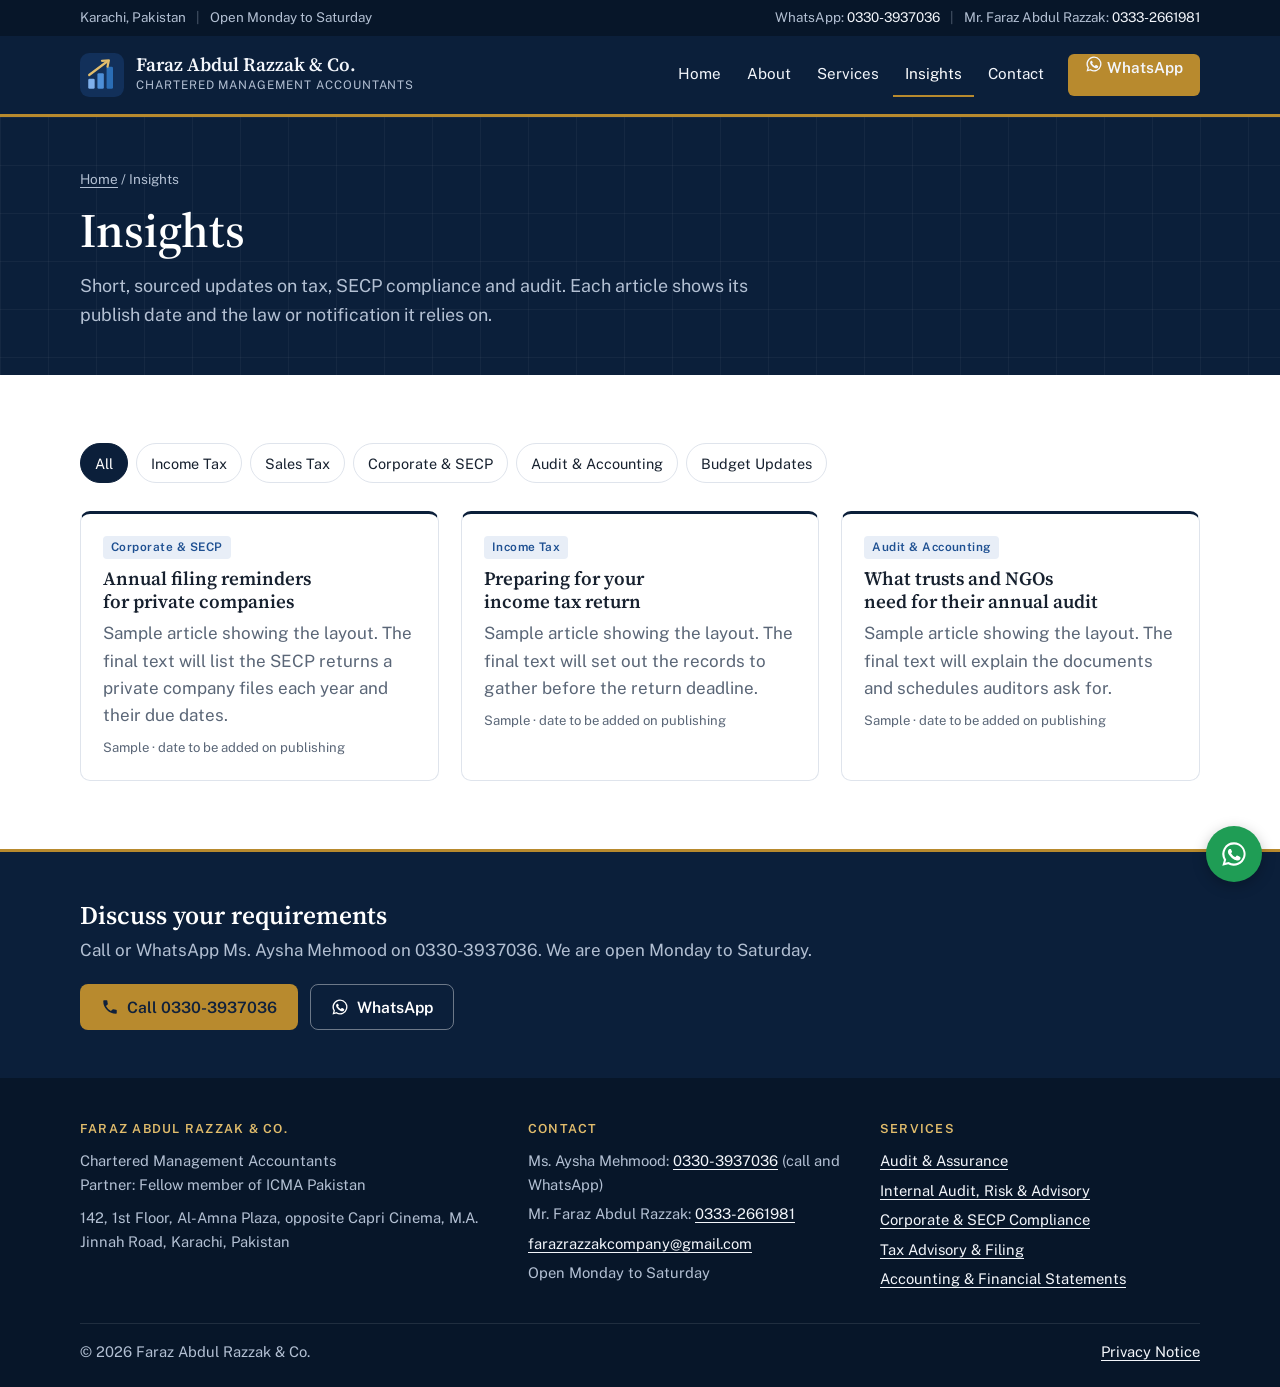
<file: insights.html>
<!DOCTYPE html>
<html lang="en">
<head>
<meta charset="utf-8">
<meta name="viewport" content="width=device-width, initial-scale=1">
<title>Insights | Faraz Abdul Razzak &amp; Co.</title>
<meta name="description" content="Updates on income tax, sales tax, SECP compliance, audit and the federal and Sindh budgets.">
<link rel="preconnect" href="https://fonts.googleapis.com">
<link rel="preconnect" href="https://fonts.gstatic.com" crossorigin>
<link rel="stylesheet" href="https://fonts.googleapis.com/css2?family=Public+Sans:wght@400;600&family=Source+Serif+4:opsz,wght@8..60,600&display=swap">
<link rel="stylesheet" href="css/site.css">
</head>
<body>
<a class="skip" href="#main">Skip to content</a>
<div class="topbar"><div class="wrap">
  <div><span>Karachi, Pakistan</span><span class="hide-sm">Open Monday to Saturday</span></div>
  <div><span>WhatsApp: <a href="https://wa.me/923303937036?text=Enquiry%20from%20website">0330-3937036</a></span><span class="hide-sm">Mr. Faraz Abdul Razzak: <a href="tel:+923332661981">0333-2661981</a></span></div>
</div></div>
<header class="site-header">
  <div class="wrap">
    <a class="brand" href="index.html"><svg viewBox="0 0 48 48" aria-hidden="true"><rect width="48" height="48" rx="10" fill="#12305a"/>
<rect x="9" y="28" width="7" height="11" rx="1.5" fill="#7fb0ec"/><rect x="19" y="22" width="7" height="17" rx="1.5" fill="#4d8fd8"/>
<rect x="29" y="15" width="7" height="24" rx="1.5" fill="#2a6db5"/>
<path d="M10 24 L30 9" stroke="#e2bd6c" stroke-width="2.4" stroke-linecap="round" fill="none"/>
<path d="M24 8.5 L31.5 8 L30 15" stroke="#e2bd6c" stroke-width="2.4" stroke-linecap="round" stroke-linejoin="round" fill="none"/></svg><span><span class="brand-name">Faraz Abdul Razzak &amp; Co.</span><span class="brand-sub">Chartered Management Accountants</span></span></a>
    <button class="menu-btn" id="menu-btn" aria-expanded="false" aria-controls="site-nav">Menu</button>
    <nav class="nav" id="site-nav" aria-label="Main"><ul><li><a href="index.html">Home</a></li><li><a href="about.html">About</a></li><li><a href="services.html">Services</a></li><li><a href="insights.html" aria-current="page">Insights</a></li><li><a href="contact.html">Contact</a></li></ul><a class="btn btn-primary" href="https://wa.me/923303937036?text=Enquiry%20from%20website"><svg viewBox="0 0 24 24" aria-hidden="true" fill="currentColor"><path d="M12 2a10 10 0 0 0-8.6 15.1L2 22l5-1.3A10 10 0 1 0 12 2zm0 18.2a8.2 8.2 0 0 1-4.2-1.2l-.3-.2-3 .8.8-2.9-.2-.3A8.2 8.2 0 1 1 12 20.2zm4.5-6.1c-.2-.1-1.5-.7-1.7-.8s-.4-.1-.6.1-.7.8-.8 1-.3.2-.5.1a6.7 6.7 0 0 1-3.3-2.9c-.3-.4.3-.4.7-1.3.1-.2 0-.3 0-.4l-.8-1.8c-.2-.5-.4-.4-.6-.4h-.5a1 1 0 0 0-.7.3 3 3 0 0 0-.9 2.2 5.2 5.2 0 0 0 1.1 2.7 11.8 11.8 0 0 0 4.5 4c1.7.7 2.4.8 3.2.6a2.8 2.8 0 0 0 1.8-1.3 2.3 2.3 0 0 0 .2-1.3c-.1-.1-.3-.2-.5-.3z"/></svg> WhatsApp</a></nav>
  </div>
</header>
<main id="main">
<section class="page-head"><div class="wrap"><p class="crumb"><a href="index.html">Home</a> / Insights</p><h1 class="rise">Insights</h1><p class="lead rise rise-2">Short, sourced updates on tax, SECP compliance and audit. Each article shows its publish date and the law or notification it relies on.</p></div></section>
<section class="section"><div class="wrap">
  <div class="filters" role="group" aria-label="Filter by category"><button type="button" aria-pressed="true" data-f="all">All</button><button type="button" aria-pressed="false" data-f="Income Tax">Income Tax</button><button type="button" aria-pressed="false" data-f="Sales Tax">Sales Tax</button><button type="button" aria-pressed="false" data-f="Corporate &amp; SECP">Corporate &amp; SECP</button><button type="button" aria-pressed="false" data-f="Audit &amp; Accounting">Audit &amp; Accounting</button><button type="button" aria-pressed="false" data-f="Budget Updates">Budget Updates</button></div>
  <div class="articles" id="list"><article class="article-card" data-cat="Corporate &amp; SECP"><span class="tag">Corporate &amp; SECP</span><h3><a href="article-sample.html">Annual filing reminders for private companies</a></h3><p class="muted">Sample article showing the layout. The final text will list the SECP returns a private company files each year and their due dates.</p><span class="meta">Sample &middot; date to be added on publishing</span></article><article class="article-card" data-cat="Income Tax"><span class="tag">Income Tax</span><h3><a href="article-sample.html">Preparing for your income tax return</a></h3><p class="muted">Sample article showing the layout. The final text will set out the records to gather before the return deadline.</p><span class="meta">Sample &middot; date to be added on publishing</span></article><article class="article-card" data-cat="Audit &amp; Accounting"><span class="tag">Audit &amp; Accounting</span><h3><a href="article-sample.html">What trusts and NGOs need for their annual audit</a></h3><p class="muted">Sample article showing the layout. The final text will explain the documents and schedules auditors ask for.</p><span class="meta">Sample &middot; date to be added on publishing</span></article></div>
  <p class="muted" id="empty" hidden>No articles in this category yet.</p>
</div></section>
<script>
(function () {
  var btns = document.querySelectorAll('.filters button'), cards = document.querySelectorAll('#list .article-card'), empty = document.getElementById('empty');
  btns.forEach(function (b) { b.addEventListener('click', function () {
    var f = b.getAttribute('data-f'), shown = 0;
    btns.forEach(function (x) { x.setAttribute('aria-pressed', x === b ? 'true' : 'false'); });
    cards.forEach(function (c) { var ok = f === 'all' || c.getAttribute('data-cat') === f; c.hidden = !ok; if (ok) shown++; });
    empty.hidden = shown > 0;
  }); });
})();
</script>
<section class="cta"><div class="wrap">
  <div><h2>Discuss your requirements</h2><p>Call or WhatsApp Ms. Aysha Mehmood on 0330-3937036. We are open Monday to Saturday.</p></div>
  <div class="hero-actions" style="margin-top:0">
    <a class="btn btn-primary" href="tel:+923303937036"><svg viewBox="0 0 24 24" aria-hidden="true" fill="currentColor"><path d="M6.6 10.8a15.1 15.1 0 0 0 6.6 6.6l2.2-2.2a1 1 0 0 1 1-.2 11.4 11.4 0 0 0 3.6.6 1 1 0 0 1 1 1V20a1 1 0 0 1-1 1A17 17 0 0 1 3 4a1 1 0 0 1 1-1h3.5a1 1 0 0 1 1 1 11.4 11.4 0 0 0 .6 3.6 1 1 0 0 1-.3 1z"/></svg> Call 0330-3937036</a>
    <a class="btn btn-ghost" href="https://wa.me/923303937036?text=Enquiry%20from%20website"><svg viewBox="0 0 24 24" aria-hidden="true" fill="currentColor"><path d="M12 2a10 10 0 0 0-8.6 15.1L2 22l5-1.3A10 10 0 1 0 12 2zm0 18.2a8.2 8.2 0 0 1-4.2-1.2l-.3-.2-3 .8.8-2.9-.2-.3A8.2 8.2 0 1 1 12 20.2zm4.5-6.1c-.2-.1-1.5-.7-1.7-.8s-.4-.1-.6.1-.7.8-.8 1-.3.2-.5.1a6.7 6.7 0 0 1-3.3-2.9c-.3-.4.3-.4.7-1.3.1-.2 0-.3 0-.4l-.8-1.8c-.2-.5-.4-.4-.6-.4h-.5a1 1 0 0 0-.7.3 3 3 0 0 0-.9 2.2 5.2 5.2 0 0 0 1.1 2.7 11.8 11.8 0 0 0 4.5 4c1.7.7 2.4.8 3.2.6a2.8 2.8 0 0 0 1.8-1.3 2.3 2.3 0 0 0 .2-1.3c-.1-.1-.3-.2-.5-.3z"/></svg> WhatsApp</a>
  </div>
</div></section>
</main>
<footer class="site-footer">
  <div class="wrap">
    <div class="cols">
      <div>
        <h3>Faraz Abdul Razzak &amp; Co.</h3>
        <p>Chartered Management Accountants<br>Partner: Fellow member of ICMA Pakistan</p>
        <p style="margin-top:10px">142, 1st Floor, Al-Amna Plaza, opposite Capri Cinema, M.A. Jinnah Road, Karachi, Pakistan</p>
      </div>
      <div>
        <h3>Contact</h3>
        <ul>
          <li>Ms. Aysha Mehmood: <a href="tel:+923303937036">0330-3937036</a> (call and WhatsApp)</li>
          <li>Mr. Faraz Abdul Razzak: <a href="tel:+923332661981">0333-2661981</a></li>
          <li><a href="mailto:farazrazzakcompany@gmail.com">farazrazzakcompany@gmail.com</a></li>
          <li>Open Monday to Saturday</li>
        </ul>
      </div>
      <div>
        <h3>Services</h3>
        <ul><li><a href="audit-assurance.html">Audit &amp; Assurance</a></li><li><a href="internal-audit.html">Internal Audit, Risk &amp; Advisory</a></li><li><a href="corporate-secp.html">Corporate &amp; SECP Compliance</a></li><li><a href="tax-advisory.html">Tax Advisory &amp; Filing</a></li><li><a href="accounting.html">Accounting &amp; Financial Statements</a></li></ul>
      </div>
    </div>
    <div class="base">
      <span>&copy; 2026 Faraz Abdul Razzak &amp; Co.</span>
      <span><a href="privacy.html">Privacy Notice</a></span>
    </div>
  </div>
</footer>
<a class="wa-float" href="https://wa.me/923303937036?text=Enquiry%20from%20website" aria-label="Message Ms. Aysha Mehmood on WhatsApp"><svg viewBox="0 0 24 24" aria-hidden="true" fill="currentColor"><path d="M12 2a10 10 0 0 0-8.6 15.1L2 22l5-1.3A10 10 0 1 0 12 2zm0 18.2a8.2 8.2 0 0 1-4.2-1.2l-.3-.2-3 .8.8-2.9-.2-.3A8.2 8.2 0 1 1 12 20.2zm4.5-6.1c-.2-.1-1.5-.7-1.7-.8s-.4-.1-.6.1-.7.8-.8 1-.3.2-.5.1a6.7 6.7 0 0 1-3.3-2.9c-.3-.4.3-.4.7-1.3.1-.2 0-.3 0-.4l-.8-1.8c-.2-.5-.4-.4-.6-.4h-.5a1 1 0 0 0-.7.3 3 3 0 0 0-.9 2.2 5.2 5.2 0 0 0 1.1 2.7 11.8 11.8 0 0 0 4.5 4c1.7.7 2.4.8 3.2.6a2.8 2.8 0 0 0 1.8-1.3 2.3 2.3 0 0 0 .2-1.3c-.1-.1-.3-.2-.5-.3z"/></svg></a>
<div class="call-bar"><a href="tel:+923303937036">Call 0330-3937036</a><a href="https://wa.me/923303937036?text=Enquiry%20from%20website">WhatsApp</a></div>
<script>
(function () {
  var b = document.getElementById('menu-btn'), n = document.getElementById('site-nav');
  b.addEventListener('click', function () {
    var open = n.classList.toggle('open');
    b.setAttribute('aria-expanded', open ? 'true' : 'false');
  });
  var r = document.querySelector('.rotator span');
  var still = window.matchMedia && window.matchMedia('(prefers-reduced-motion: reduce)').matches;
  if (r && !still) {
    var words = JSON.parse(r.parentNode.getAttribute('data-words')), i = 0;
    setInterval(function () {
      r.classList.add('out');
      setTimeout(function () {
        i = (i + 1) % words.length; r.textContent = words[i];
        r.classList.remove('out'); r.classList.add('in');
        void r.offsetWidth; r.classList.remove('in');
      }, 450);
    }, 2600);
  }
})();
</script>
</body>
</html>
</file>
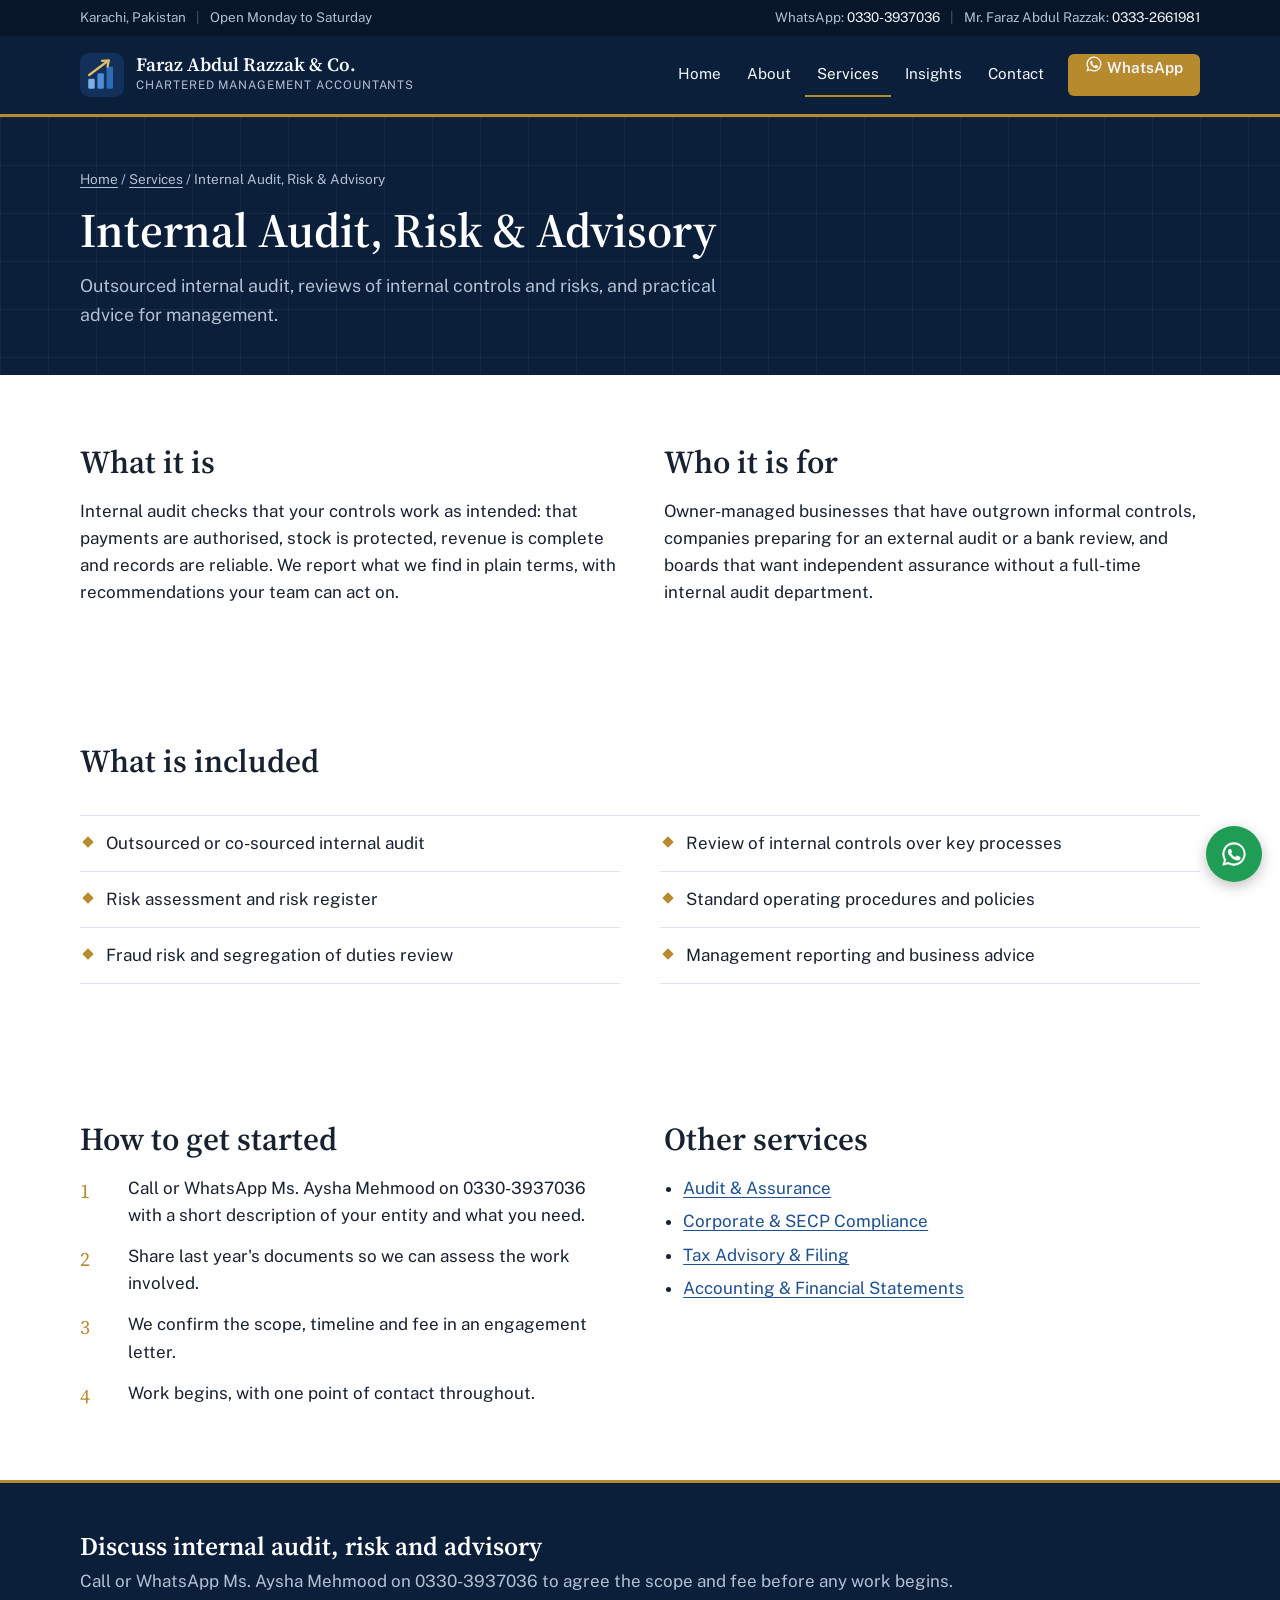
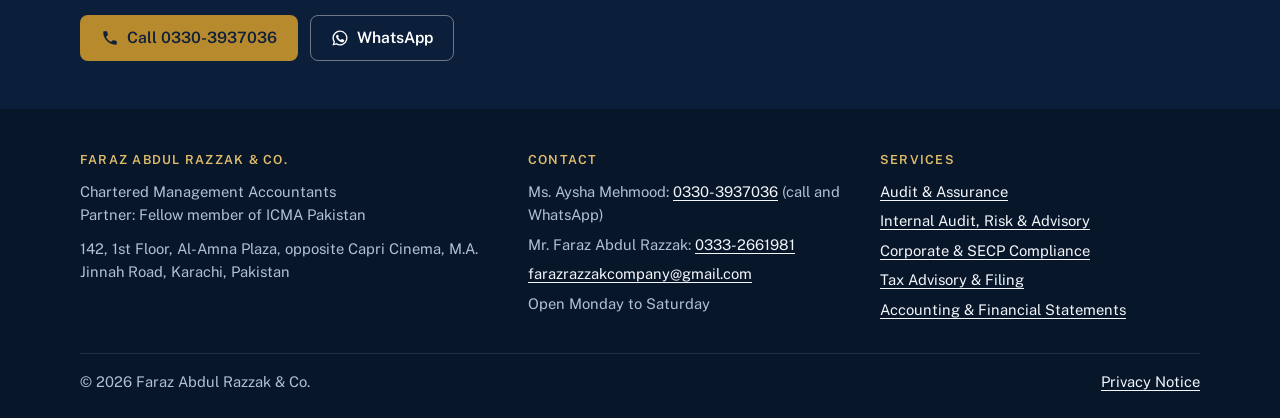
<file: internal-audit.html>
<!DOCTYPE html>
<html lang="en">
<head>
<meta charset="utf-8">
<meta name="viewport" content="width=device-width, initial-scale=1">
<title>Internal Audit, Risk &amp; Advisory | Faraz Abdul Razzak &amp; Co.</title>
<meta name="description" content="Outsourced internal audit, reviews of internal controls and risks, and practical advice for management.">
<link rel="preconnect" href="https://fonts.googleapis.com">
<link rel="preconnect" href="https://fonts.gstatic.com" crossorigin>
<link rel="stylesheet" href="https://fonts.googleapis.com/css2?family=Public+Sans:wght@400;600&family=Source+Serif+4:opsz,wght@8..60,600&display=swap">
<link rel="stylesheet" href="css/site.css">
</head>
<body>
<a class="skip" href="#main">Skip to content</a>
<div class="topbar"><div class="wrap">
  <div><span>Karachi, Pakistan</span><span class="hide-sm">Open Monday to Saturday</span></div>
  <div><span>WhatsApp: <a href="https://wa.me/923303937036?text=Enquiry%20from%20website">0330-3937036</a></span><span class="hide-sm">Mr. Faraz Abdul Razzak: <a href="tel:+923332661981">0333-2661981</a></span></div>
</div></div>
<header class="site-header">
  <div class="wrap">
    <a class="brand" href="index.html"><svg viewBox="0 0 48 48" aria-hidden="true"><rect width="48" height="48" rx="10" fill="#12305a"/>
<rect x="9" y="28" width="7" height="11" rx="1.5" fill="#7fb0ec"/><rect x="19" y="22" width="7" height="17" rx="1.5" fill="#4d8fd8"/>
<rect x="29" y="15" width="7" height="24" rx="1.5" fill="#2a6db5"/>
<path d="M10 24 L30 9" stroke="#e2bd6c" stroke-width="2.4" stroke-linecap="round" fill="none"/>
<path d="M24 8.5 L31.5 8 L30 15" stroke="#e2bd6c" stroke-width="2.4" stroke-linecap="round" stroke-linejoin="round" fill="none"/></svg><span><span class="brand-name">Faraz Abdul Razzak &amp; Co.</span><span class="brand-sub">Chartered Management Accountants</span></span></a>
    <button class="menu-btn" id="menu-btn" aria-expanded="false" aria-controls="site-nav">Menu</button>
    <nav class="nav" id="site-nav" aria-label="Main"><ul><li><a href="index.html">Home</a></li><li><a href="about.html">About</a></li><li><a href="services.html" aria-current="page">Services</a></li><li><a href="insights.html">Insights</a></li><li><a href="contact.html">Contact</a></li></ul><a class="btn btn-primary" href="https://wa.me/923303937036?text=Enquiry%20from%20website"><svg viewBox="0 0 24 24" aria-hidden="true" fill="currentColor"><path d="M12 2a10 10 0 0 0-8.6 15.1L2 22l5-1.3A10 10 0 1 0 12 2zm0 18.2a8.2 8.2 0 0 1-4.2-1.2l-.3-.2-3 .8.8-2.9-.2-.3A8.2 8.2 0 1 1 12 20.2zm4.5-6.1c-.2-.1-1.5-.7-1.7-.8s-.4-.1-.6.1-.7.8-.8 1-.3.2-.5.1a6.7 6.7 0 0 1-3.3-2.9c-.3-.4.3-.4.7-1.3.1-.2 0-.3 0-.4l-.8-1.8c-.2-.5-.4-.4-.6-.4h-.5a1 1 0 0 0-.7.3 3 3 0 0 0-.9 2.2 5.2 5.2 0 0 0 1.1 2.7 11.8 11.8 0 0 0 4.5 4c1.7.7 2.4.8 3.2.6a2.8 2.8 0 0 0 1.8-1.3 2.3 2.3 0 0 0 .2-1.3c-.1-.1-.3-.2-.5-.3z"/></svg> WhatsApp</a></nav>
  </div>
</header>
<main id="main">
<section class="page-head"><div class="wrap"><p class="crumb"><a href="index.html">Home</a> / <a href="services.html">Services</a> / Internal Audit, Risk &amp; Advisory</p><h1 class="rise">Internal Audit, Risk &amp; Advisory</h1><p class="lead rise rise-2">Outsourced internal audit, reviews of internal controls and risks, and practical advice for management.</p></div></section>
<section class="section"><div class="wrap two-col">
  <div class="prose"><h2>What it is</h2><p>Internal audit checks that your controls work as intended: that payments are authorised, stock is protected, revenue is complete and records are reliable. We report what we find in plain terms, with recommendations your team can act on.</p></div>
  <div class="prose"><h2>Who it is for</h2><p>Owner-managed businesses that have outgrown informal controls, companies preparing for an external audit or a bank review, and boards that want independent assurance without a full-time internal audit department.</p></div>
</div></section>
<section class="section"><div class="wrap">
  <div class="section-head"><h2>What is included</h2></div>
  <ul class="included"><li>Outsourced or co-sourced internal audit</li><li>Review of internal controls over key processes</li><li>Risk assessment and risk register</li><li>Standard operating procedures and policies</li><li>Fraud risk and segregation of duties review</li><li>Management reporting and business advice</li></ul>
</div></section>
<section class="section"><div class="wrap two-col">
  <div class="prose"><h2>How to get started</h2><ol class="steps"><li><span>Call or WhatsApp Ms. Aysha Mehmood on 0330-3937036 with a short description of your entity and what you need.</span></li><li><span>Share last year's documents so we can assess the work involved.</span></li><li><span>We confirm the scope, timeline and fee in an engagement letter.</span></li><li><span>Work begins, with one point of contact throughout.</span></li></ol></div>
  <div class="prose"><h2>Other services</h2><ul><li><a href="audit-assurance.html">Audit &amp; Assurance</a></li><li><a href="corporate-secp.html">Corporate &amp; SECP Compliance</a></li><li><a href="tax-advisory.html">Tax Advisory &amp; Filing</a></li><li><a href="accounting.html">Accounting &amp; Financial Statements</a></li></ul></div>
</div></section>
<section class="cta"><div class="wrap">
  <div><h2>Discuss internal audit, risk and advisory</h2><p>Call or WhatsApp Ms. Aysha Mehmood on 0330-3937036 to agree the scope and fee before any work begins.</p></div>
  <div class="hero-actions" style="margin-top:0">
    <a class="btn btn-primary" href="tel:+923303937036"><svg viewBox="0 0 24 24" aria-hidden="true" fill="currentColor"><path d="M6.6 10.8a15.1 15.1 0 0 0 6.6 6.6l2.2-2.2a1 1 0 0 1 1-.2 11.4 11.4 0 0 0 3.6.6 1 1 0 0 1 1 1V20a1 1 0 0 1-1 1A17 17 0 0 1 3 4a1 1 0 0 1 1-1h3.5a1 1 0 0 1 1 1 11.4 11.4 0 0 0 .6 3.6 1 1 0 0 1-.3 1z"/></svg> Call 0330-3937036</a>
    <a class="btn btn-ghost" href="https://wa.me/923303937036?text=Enquiry%20from%20website"><svg viewBox="0 0 24 24" aria-hidden="true" fill="currentColor"><path d="M12 2a10 10 0 0 0-8.6 15.1L2 22l5-1.3A10 10 0 1 0 12 2zm0 18.2a8.2 8.2 0 0 1-4.2-1.2l-.3-.2-3 .8.8-2.9-.2-.3A8.2 8.2 0 1 1 12 20.2zm4.5-6.1c-.2-.1-1.5-.7-1.7-.8s-.4-.1-.6.1-.7.8-.8 1-.3.2-.5.1a6.7 6.7 0 0 1-3.3-2.9c-.3-.4.3-.4.7-1.3.1-.2 0-.3 0-.4l-.8-1.8c-.2-.5-.4-.4-.6-.4h-.5a1 1 0 0 0-.7.3 3 3 0 0 0-.9 2.2 5.2 5.2 0 0 0 1.1 2.7 11.8 11.8 0 0 0 4.5 4c1.7.7 2.4.8 3.2.6a2.8 2.8 0 0 0 1.8-1.3 2.3 2.3 0 0 0 .2-1.3c-.1-.1-.3-.2-.5-.3z"/></svg> WhatsApp</a>
  </div>
</div></section>
</main>
<footer class="site-footer">
  <div class="wrap">
    <div class="cols">
      <div>
        <h3>Faraz Abdul Razzak &amp; Co.</h3>
        <p>Chartered Management Accountants<br>Partner: Fellow member of ICMA Pakistan</p>
        <p style="margin-top:10px">142, 1st Floor, Al-Amna Plaza, opposite Capri Cinema, M.A. Jinnah Road, Karachi, Pakistan</p>
      </div>
      <div>
        <h3>Contact</h3>
        <ul>
          <li>Ms. Aysha Mehmood: <a href="tel:+923303937036">0330-3937036</a> (call and WhatsApp)</li>
          <li>Mr. Faraz Abdul Razzak: <a href="tel:+923332661981">0333-2661981</a></li>
          <li><a href="mailto:farazrazzakcompany@gmail.com">farazrazzakcompany@gmail.com</a></li>
          <li>Open Monday to Saturday</li>
        </ul>
      </div>
      <div>
        <h3>Services</h3>
        <ul><li><a href="audit-assurance.html">Audit &amp; Assurance</a></li><li><a href="internal-audit.html">Internal Audit, Risk &amp; Advisory</a></li><li><a href="corporate-secp.html">Corporate &amp; SECP Compliance</a></li><li><a href="tax-advisory.html">Tax Advisory &amp; Filing</a></li><li><a href="accounting.html">Accounting &amp; Financial Statements</a></li></ul>
      </div>
    </div>
    <div class="base">
      <span>&copy; 2026 Faraz Abdul Razzak &amp; Co.</span>
      <span><a href="privacy.html">Privacy Notice</a></span>
    </div>
  </div>
</footer>
<a class="wa-float" href="https://wa.me/923303937036?text=Enquiry%20from%20website" aria-label="Message Ms. Aysha Mehmood on WhatsApp"><svg viewBox="0 0 24 24" aria-hidden="true" fill="currentColor"><path d="M12 2a10 10 0 0 0-8.6 15.1L2 22l5-1.3A10 10 0 1 0 12 2zm0 18.2a8.2 8.2 0 0 1-4.2-1.2l-.3-.2-3 .8.8-2.9-.2-.3A8.2 8.2 0 1 1 12 20.2zm4.5-6.1c-.2-.1-1.5-.7-1.7-.8s-.4-.1-.6.1-.7.8-.8 1-.3.2-.5.1a6.7 6.7 0 0 1-3.3-2.9c-.3-.4.3-.4.7-1.3.1-.2 0-.3 0-.4l-.8-1.8c-.2-.5-.4-.4-.6-.4h-.5a1 1 0 0 0-.7.3 3 3 0 0 0-.9 2.2 5.2 5.2 0 0 0 1.1 2.7 11.8 11.8 0 0 0 4.5 4c1.7.7 2.4.8 3.2.6a2.8 2.8 0 0 0 1.8-1.3 2.3 2.3 0 0 0 .2-1.3c-.1-.1-.3-.2-.5-.3z"/></svg></a>
<div class="call-bar"><a href="tel:+923303937036">Call 0330-3937036</a><a href="https://wa.me/923303937036?text=Enquiry%20from%20website">WhatsApp</a></div>
<script>
(function () {
  var b = document.getElementById('menu-btn'), n = document.getElementById('site-nav');
  b.addEventListener('click', function () {
    var open = n.classList.toggle('open');
    b.setAttribute('aria-expanded', open ? 'true' : 'false');
  });
  var r = document.querySelector('.rotator span');
  var still = window.matchMedia && window.matchMedia('(prefers-reduced-motion: reduce)').matches;
  if (r && !still) {
    var words = JSON.parse(r.parentNode.getAttribute('data-words')), i = 0;
    setInterval(function () {
      r.classList.add('out');
      setTimeout(function () {
        i = (i + 1) % words.length; r.textContent = words[i];
        r.classList.remove('out'); r.classList.add('in');
        void r.offsetWidth; r.classList.remove('in');
      }, 450);
    }, 2600);
  }
})();
</script>
</body>
</html>
</file>
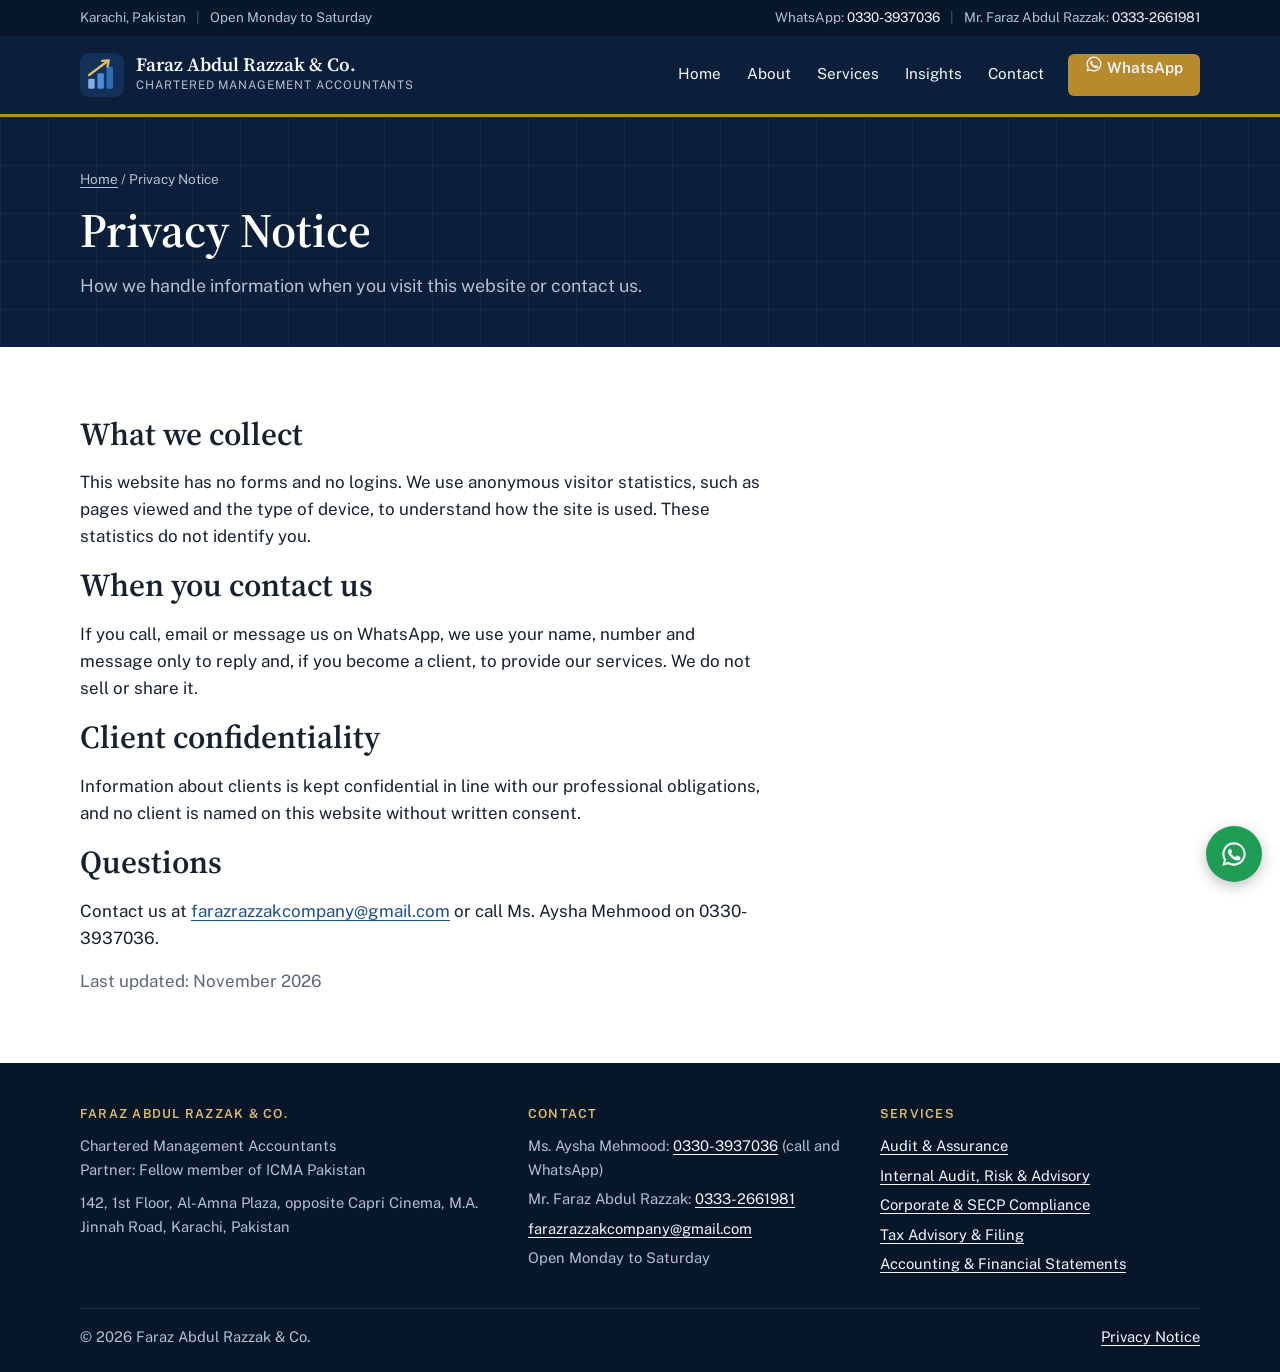
<file: privacy.html>
<!DOCTYPE html>
<html lang="en">
<head>
<meta charset="utf-8">
<meta name="viewport" content="width=device-width, initial-scale=1">
<title>Privacy Notice | Faraz Abdul Razzak &amp; Co.</title>
<meta name="description" content="How Faraz Abdul Razzak &amp; Co. handles information from website visitors.">
<link rel="preconnect" href="https://fonts.googleapis.com">
<link rel="preconnect" href="https://fonts.gstatic.com" crossorigin>
<link rel="stylesheet" href="https://fonts.googleapis.com/css2?family=Public+Sans:wght@400;600&family=Source+Serif+4:opsz,wght@8..60,600&display=swap">
<link rel="stylesheet" href="css/site.css">
</head>
<body>
<a class="skip" href="#main">Skip to content</a>
<div class="topbar"><div class="wrap">
  <div><span>Karachi, Pakistan</span><span class="hide-sm">Open Monday to Saturday</span></div>
  <div><span>WhatsApp: <a href="https://wa.me/923303937036?text=Enquiry%20from%20website">0330-3937036</a></span><span class="hide-sm">Mr. Faraz Abdul Razzak: <a href="tel:+923332661981">0333-2661981</a></span></div>
</div></div>
<header class="site-header">
  <div class="wrap">
    <a class="brand" href="index.html"><svg viewBox="0 0 48 48" aria-hidden="true"><rect width="48" height="48" rx="10" fill="#12305a"/>
<rect x="9" y="28" width="7" height="11" rx="1.5" fill="#7fb0ec"/><rect x="19" y="22" width="7" height="17" rx="1.5" fill="#4d8fd8"/>
<rect x="29" y="15" width="7" height="24" rx="1.5" fill="#2a6db5"/>
<path d="M10 24 L30 9" stroke="#e2bd6c" stroke-width="2.4" stroke-linecap="round" fill="none"/>
<path d="M24 8.5 L31.5 8 L30 15" stroke="#e2bd6c" stroke-width="2.4" stroke-linecap="round" stroke-linejoin="round" fill="none"/></svg><span><span class="brand-name">Faraz Abdul Razzak &amp; Co.</span><span class="brand-sub">Chartered Management Accountants</span></span></a>
    <button class="menu-btn" id="menu-btn" aria-expanded="false" aria-controls="site-nav">Menu</button>
    <nav class="nav" id="site-nav" aria-label="Main"><ul><li><a href="index.html">Home</a></li><li><a href="about.html">About</a></li><li><a href="services.html">Services</a></li><li><a href="insights.html">Insights</a></li><li><a href="contact.html">Contact</a></li></ul><a class="btn btn-primary" href="https://wa.me/923303937036?text=Enquiry%20from%20website"><svg viewBox="0 0 24 24" aria-hidden="true" fill="currentColor"><path d="M12 2a10 10 0 0 0-8.6 15.1L2 22l5-1.3A10 10 0 1 0 12 2zm0 18.2a8.2 8.2 0 0 1-4.2-1.2l-.3-.2-3 .8.8-2.9-.2-.3A8.2 8.2 0 1 1 12 20.2zm4.5-6.1c-.2-.1-1.5-.7-1.7-.8s-.4-.1-.6.1-.7.8-.8 1-.3.2-.5.1a6.7 6.7 0 0 1-3.3-2.9c-.3-.4.3-.4.7-1.3.1-.2 0-.3 0-.4l-.8-1.8c-.2-.5-.4-.4-.6-.4h-.5a1 1 0 0 0-.7.3 3 3 0 0 0-.9 2.2 5.2 5.2 0 0 0 1.1 2.7 11.8 11.8 0 0 0 4.5 4c1.7.7 2.4.8 3.2.6a2.8 2.8 0 0 0 1.8-1.3 2.3 2.3 0 0 0 .2-1.3c-.1-.1-.3-.2-.5-.3z"/></svg> WhatsApp</a></nav>
  </div>
</header>
<main id="main">
<section class="page-head"><div class="wrap"><p class="crumb"><a href="index.html">Home</a> / Privacy Notice</p><h1 class="rise">Privacy Notice</h1><p class="lead rise rise-2">How we handle information when you visit this website or contact us.</p></div></section>
<section class="section"><div class="wrap"><div class="prose">
  <h2>What we collect</h2>
  <p>This website has no forms and no logins. We use anonymous visitor statistics, such as pages viewed and the type of device, to understand how the site is used. These statistics do not identify you.</p>
  <h2>When you contact us</h2>
  <p>If you call, email or message us on WhatsApp, we use your name, number and message only to reply and, if you become a client, to provide our services. We do not sell or share it.</p>
  <h2>Client confidentiality</h2>
  <p>Information about clients is kept confidential in line with our professional obligations, and no client is named on this website without written consent.</p>
  <h2>Questions</h2>
  <p>Contact us at <a href="mailto:farazrazzakcompany@gmail.com">farazrazzakcompany@gmail.com</a> or call Ms. Aysha Mehmood on 0330-3937036.</p>
  <p class="muted">Last updated: November 2026</p>
</div></div></section>
</main>
<footer class="site-footer">
  <div class="wrap">
    <div class="cols">
      <div>
        <h3>Faraz Abdul Razzak &amp; Co.</h3>
        <p>Chartered Management Accountants<br>Partner: Fellow member of ICMA Pakistan</p>
        <p style="margin-top:10px">142, 1st Floor, Al-Amna Plaza, opposite Capri Cinema, M.A. Jinnah Road, Karachi, Pakistan</p>
      </div>
      <div>
        <h3>Contact</h3>
        <ul>
          <li>Ms. Aysha Mehmood: <a href="tel:+923303937036">0330-3937036</a> (call and WhatsApp)</li>
          <li>Mr. Faraz Abdul Razzak: <a href="tel:+923332661981">0333-2661981</a></li>
          <li><a href="mailto:farazrazzakcompany@gmail.com">farazrazzakcompany@gmail.com</a></li>
          <li>Open Monday to Saturday</li>
        </ul>
      </div>
      <div>
        <h3>Services</h3>
        <ul><li><a href="audit-assurance.html">Audit &amp; Assurance</a></li><li><a href="internal-audit.html">Internal Audit, Risk &amp; Advisory</a></li><li><a href="corporate-secp.html">Corporate &amp; SECP Compliance</a></li><li><a href="tax-advisory.html">Tax Advisory &amp; Filing</a></li><li><a href="accounting.html">Accounting &amp; Financial Statements</a></li></ul>
      </div>
    </div>
    <div class="base">
      <span>&copy; 2026 Faraz Abdul Razzak &amp; Co.</span>
      <span><a href="privacy.html">Privacy Notice</a></span>
    </div>
  </div>
</footer>
<a class="wa-float" href="https://wa.me/923303937036?text=Enquiry%20from%20website" aria-label="Message Ms. Aysha Mehmood on WhatsApp"><svg viewBox="0 0 24 24" aria-hidden="true" fill="currentColor"><path d="M12 2a10 10 0 0 0-8.6 15.1L2 22l5-1.3A10 10 0 1 0 12 2zm0 18.2a8.2 8.2 0 0 1-4.2-1.2l-.3-.2-3 .8.8-2.9-.2-.3A8.2 8.2 0 1 1 12 20.2zm4.5-6.1c-.2-.1-1.5-.7-1.7-.8s-.4-.1-.6.1-.7.8-.8 1-.3.2-.5.1a6.7 6.7 0 0 1-3.3-2.9c-.3-.4.3-.4.7-1.3.1-.2 0-.3 0-.4l-.8-1.8c-.2-.5-.4-.4-.6-.4h-.5a1 1 0 0 0-.7.3 3 3 0 0 0-.9 2.2 5.2 5.2 0 0 0 1.1 2.7 11.8 11.8 0 0 0 4.5 4c1.7.7 2.4.8 3.2.6a2.8 2.8 0 0 0 1.8-1.3 2.3 2.3 0 0 0 .2-1.3c-.1-.1-.3-.2-.5-.3z"/></svg></a>
<div class="call-bar"><a href="tel:+923303937036">Call 0330-3937036</a><a href="https://wa.me/923303937036?text=Enquiry%20from%20website">WhatsApp</a></div>
<script>
(function () {
  var b = document.getElementById('menu-btn'), n = document.getElementById('site-nav');
  b.addEventListener('click', function () {
    var open = n.classList.toggle('open');
    b.setAttribute('aria-expanded', open ? 'true' : 'false');
  });
  var r = document.querySelector('.rotator span');
  var still = window.matchMedia && window.matchMedia('(prefers-reduced-motion: reduce)').matches;
  if (r && !still) {
    var words = JSON.parse(r.parentNode.getAttribute('data-words')), i = 0;
    setInterval(function () {
      r.classList.add('out');
      setTimeout(function () {
        i = (i + 1) % words.length; r.textContent = words[i];
        r.classList.remove('out'); r.classList.add('in');
        void r.offsetWidth; r.classList.remove('in');
      }, 450);
    }, 2600);
  }
})();
</script>
</body>
</html>
</file>
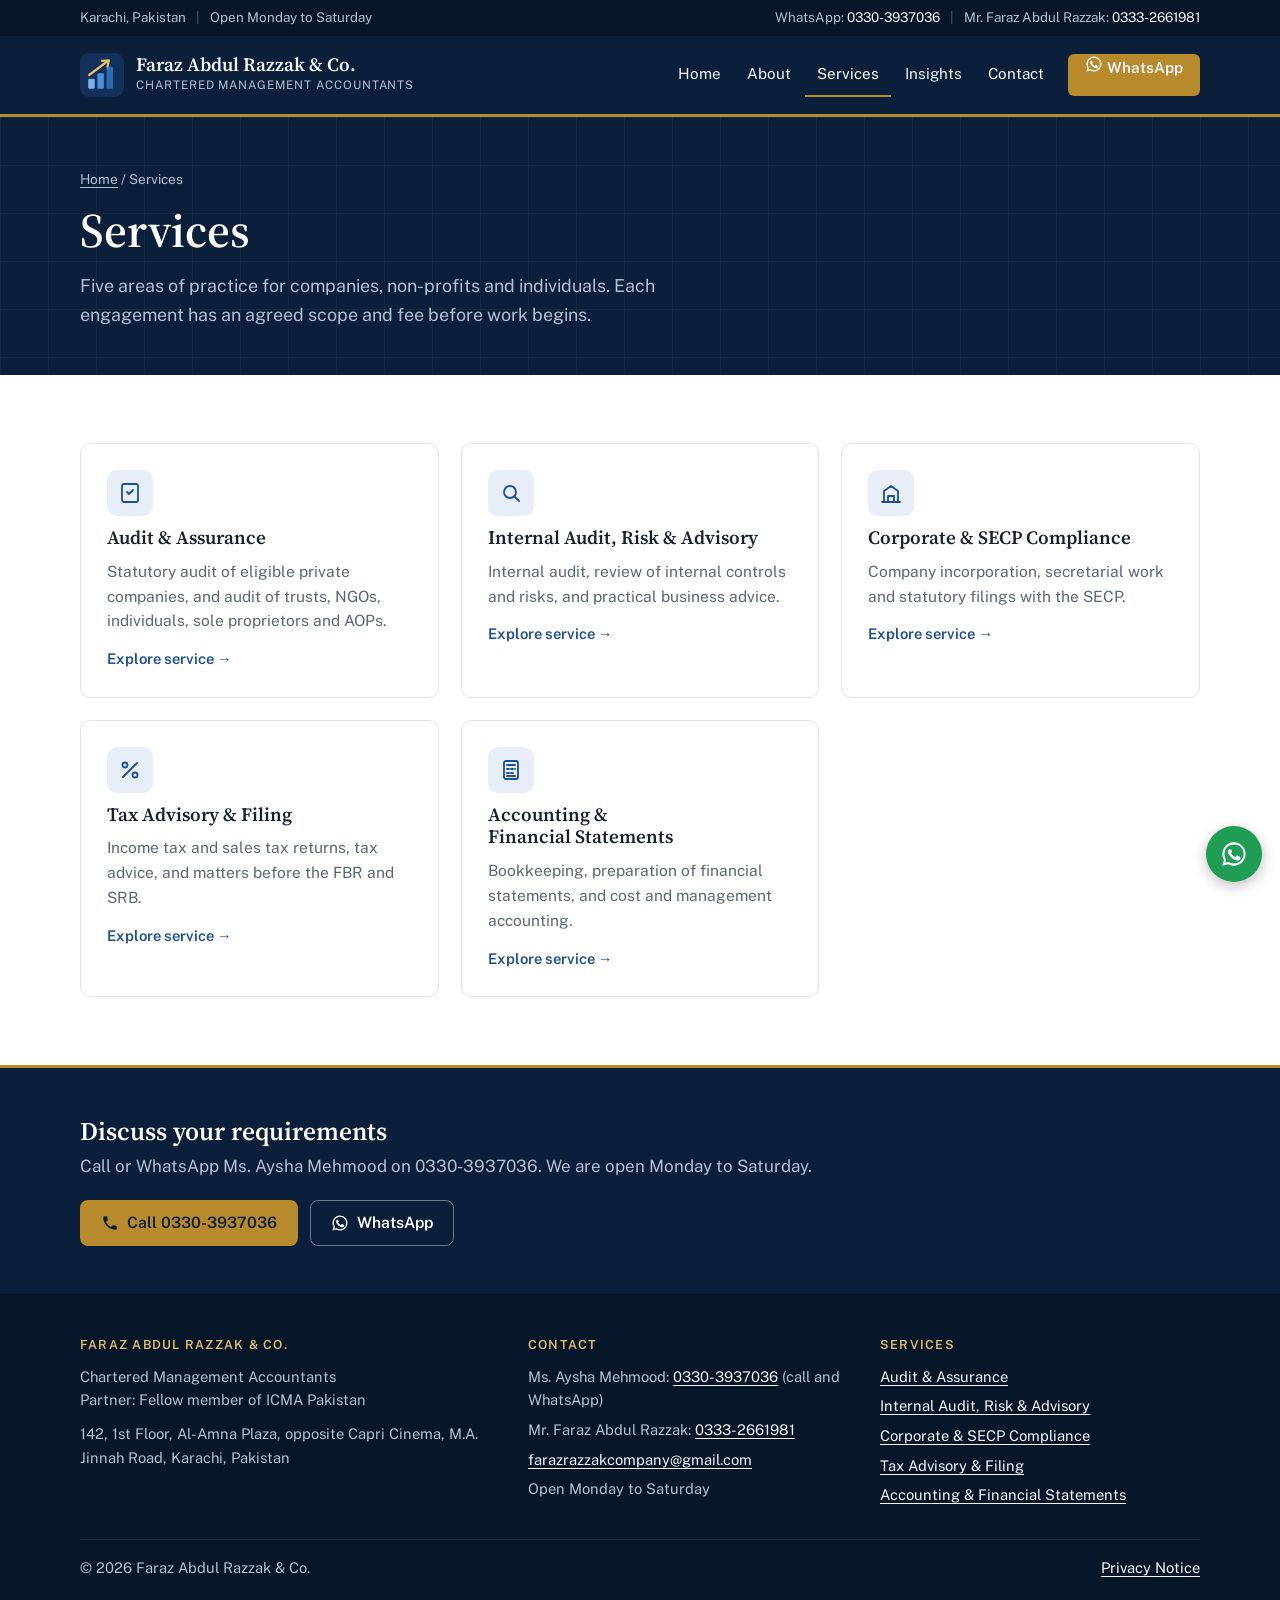
<file: services.html>
<!DOCTYPE html>
<html lang="en">
<head>
<meta charset="utf-8">
<meta name="viewport" content="width=device-width, initial-scale=1">
<title>Services | Faraz Abdul Razzak &amp; Co.</title>
<meta name="description" content="Audit, internal audit, SECP compliance, tax and accounting services in Karachi.">
<link rel="preconnect" href="https://fonts.googleapis.com">
<link rel="preconnect" href="https://fonts.gstatic.com" crossorigin>
<link rel="stylesheet" href="https://fonts.googleapis.com/css2?family=Public+Sans:wght@400;600&family=Source+Serif+4:opsz,wght@8..60,600&display=swap">
<link rel="stylesheet" href="css/site.css">
</head>
<body>
<a class="skip" href="#main">Skip to content</a>
<div class="topbar"><div class="wrap">
  <div><span>Karachi, Pakistan</span><span class="hide-sm">Open Monday to Saturday</span></div>
  <div><span>WhatsApp: <a href="https://wa.me/923303937036?text=Enquiry%20from%20website">0330-3937036</a></span><span class="hide-sm">Mr. Faraz Abdul Razzak: <a href="tel:+923332661981">0333-2661981</a></span></div>
</div></div>
<header class="site-header">
  <div class="wrap">
    <a class="brand" href="index.html"><svg viewBox="0 0 48 48" aria-hidden="true"><rect width="48" height="48" rx="10" fill="#12305a"/>
<rect x="9" y="28" width="7" height="11" rx="1.5" fill="#7fb0ec"/><rect x="19" y="22" width="7" height="17" rx="1.5" fill="#4d8fd8"/>
<rect x="29" y="15" width="7" height="24" rx="1.5" fill="#2a6db5"/>
<path d="M10 24 L30 9" stroke="#e2bd6c" stroke-width="2.4" stroke-linecap="round" fill="none"/>
<path d="M24 8.5 L31.5 8 L30 15" stroke="#e2bd6c" stroke-width="2.4" stroke-linecap="round" stroke-linejoin="round" fill="none"/></svg><span><span class="brand-name">Faraz Abdul Razzak &amp; Co.</span><span class="brand-sub">Chartered Management Accountants</span></span></a>
    <button class="menu-btn" id="menu-btn" aria-expanded="false" aria-controls="site-nav">Menu</button>
    <nav class="nav" id="site-nav" aria-label="Main"><ul><li><a href="index.html">Home</a></li><li><a href="about.html">About</a></li><li><a href="services.html" aria-current="page">Services</a></li><li><a href="insights.html">Insights</a></li><li><a href="contact.html">Contact</a></li></ul><a class="btn btn-primary" href="https://wa.me/923303937036?text=Enquiry%20from%20website"><svg viewBox="0 0 24 24" aria-hidden="true" fill="currentColor"><path d="M12 2a10 10 0 0 0-8.6 15.1L2 22l5-1.3A10 10 0 1 0 12 2zm0 18.2a8.2 8.2 0 0 1-4.2-1.2l-.3-.2-3 .8.8-2.9-.2-.3A8.2 8.2 0 1 1 12 20.2zm4.5-6.1c-.2-.1-1.5-.7-1.7-.8s-.4-.1-.6.1-.7.8-.8 1-.3.2-.5.1a6.7 6.7 0 0 1-3.3-2.9c-.3-.4.3-.4.7-1.3.1-.2 0-.3 0-.4l-.8-1.8c-.2-.5-.4-.4-.6-.4h-.5a1 1 0 0 0-.7.3 3 3 0 0 0-.9 2.2 5.2 5.2 0 0 0 1.1 2.7 11.8 11.8 0 0 0 4.5 4c1.7.7 2.4.8 3.2.6a2.8 2.8 0 0 0 1.8-1.3 2.3 2.3 0 0 0 .2-1.3c-.1-.1-.3-.2-.5-.3z"/></svg> WhatsApp</a></nav>
  </div>
</header>
<main id="main">
<section class="page-head"><div class="wrap"><p class="crumb"><a href="index.html">Home</a> / Services</p><h1 class="rise">Services</h1><p class="lead rise rise-2">Five areas of practice for companies, non-profits and individuals. Each engagement has an agreed scope and fee before work begins.</p></div></section>
<section class="section"><div class="wrap"><div class="cards"><a class="card" href="audit-assurance.html"><span class="icon"><svg viewBox="0 0 24 24" fill="none" stroke="currentColor" stroke-width="1.8" stroke-linecap="round" stroke-linejoin="round" aria-hidden="true"><path d="M9 11l2 2 4-4"/><rect x="4" y="3" width="16" height="18" rx="2"/></svg></span><h3>Audit &amp; Assurance</h3><p>Statutory audit of eligible private companies, and audit of trusts, NGOs, individuals, sole proprietors and AOPs.</p><span class="go">Explore service &rarr;</span></a><a class="card" href="internal-audit.html"><span class="icon"><svg viewBox="0 0 24 24" fill="none" stroke="currentColor" stroke-width="1.8" stroke-linecap="round" stroke-linejoin="round" aria-hidden="true"><circle cx="11" cy="11" r="6"/><path d="M20 20l-4.5-4.5"/></svg></span><h3>Internal Audit, Risk &amp; Advisory</h3><p>Internal audit, review of internal controls and risks, and practical business advice.</p><span class="go">Explore service &rarr;</span></a><a class="card" href="corporate-secp.html"><span class="icon"><svg viewBox="0 0 24 24" fill="none" stroke="currentColor" stroke-width="1.8" stroke-linecap="round" stroke-linejoin="round" aria-hidden="true"><path d="M3 21h18M5 21V10l7-5 7 5v11M9 21v-6h6v6"/></svg></span><h3>Corporate &amp; SECP Compliance</h3><p>Company incorporation, secretarial work and statutory filings with the SECP.</p><span class="go">Explore service &rarr;</span></a><a class="card" href="tax-advisory.html"><span class="icon"><svg viewBox="0 0 24 24" fill="none" stroke="currentColor" stroke-width="1.8" stroke-linecap="round" stroke-linejoin="round" aria-hidden="true"><path d="M19 5L5 19"/><circle cx="7" cy="7" r="2.5"/><circle cx="17" cy="17" r="2.5"/></svg></span><h3>Tax Advisory &amp; Filing</h3><p>Income tax and sales tax returns, tax advice, and matters before the FBR and SRB.</p><span class="go">Explore service &rarr;</span></a><a class="card" href="accounting.html"><span class="icon"><svg viewBox="0 0 24 24" fill="none" stroke="currentColor" stroke-width="1.8" stroke-linecap="round" stroke-linejoin="round" aria-hidden="true"><rect x="5" y="3" width="14" height="18" rx="2"/><path d="M8 7h8M8 11h2M12 11h2M16 11h0M8 15h2M12 15h2M8 18h8"/></svg></span><h3>Accounting &amp; Financial Statements</h3><p>Bookkeeping, preparation of financial statements, and cost and management accounting.</p><span class="go">Explore service &rarr;</span></a></div></div></section>
<section class="cta"><div class="wrap">
  <div><h2>Discuss your requirements</h2><p>Call or WhatsApp Ms. Aysha Mehmood on 0330-3937036. We are open Monday to Saturday.</p></div>
  <div class="hero-actions" style="margin-top:0">
    <a class="btn btn-primary" href="tel:+923303937036"><svg viewBox="0 0 24 24" aria-hidden="true" fill="currentColor"><path d="M6.6 10.8a15.1 15.1 0 0 0 6.6 6.6l2.2-2.2a1 1 0 0 1 1-.2 11.4 11.4 0 0 0 3.6.6 1 1 0 0 1 1 1V20a1 1 0 0 1-1 1A17 17 0 0 1 3 4a1 1 0 0 1 1-1h3.5a1 1 0 0 1 1 1 11.4 11.4 0 0 0 .6 3.6 1 1 0 0 1-.3 1z"/></svg> Call 0330-3937036</a>
    <a class="btn btn-ghost" href="https://wa.me/923303937036?text=Enquiry%20from%20website"><svg viewBox="0 0 24 24" aria-hidden="true" fill="currentColor"><path d="M12 2a10 10 0 0 0-8.6 15.1L2 22l5-1.3A10 10 0 1 0 12 2zm0 18.2a8.2 8.2 0 0 1-4.2-1.2l-.3-.2-3 .8.8-2.9-.2-.3A8.2 8.2 0 1 1 12 20.2zm4.5-6.1c-.2-.1-1.5-.7-1.7-.8s-.4-.1-.6.1-.7.8-.8 1-.3.2-.5.1a6.7 6.7 0 0 1-3.3-2.9c-.3-.4.3-.4.7-1.3.1-.2 0-.3 0-.4l-.8-1.8c-.2-.5-.4-.4-.6-.4h-.5a1 1 0 0 0-.7.3 3 3 0 0 0-.9 2.2 5.2 5.2 0 0 0 1.1 2.7 11.8 11.8 0 0 0 4.5 4c1.7.7 2.4.8 3.2.6a2.8 2.8 0 0 0 1.8-1.3 2.3 2.3 0 0 0 .2-1.3c-.1-.1-.3-.2-.5-.3z"/></svg> WhatsApp</a>
  </div>
</div></section>
</main>
<footer class="site-footer">
  <div class="wrap">
    <div class="cols">
      <div>
        <h3>Faraz Abdul Razzak &amp; Co.</h3>
        <p>Chartered Management Accountants<br>Partner: Fellow member of ICMA Pakistan</p>
        <p style="margin-top:10px">142, 1st Floor, Al-Amna Plaza, opposite Capri Cinema, M.A. Jinnah Road, Karachi, Pakistan</p>
      </div>
      <div>
        <h3>Contact</h3>
        <ul>
          <li>Ms. Aysha Mehmood: <a href="tel:+923303937036">0330-3937036</a> (call and WhatsApp)</li>
          <li>Mr. Faraz Abdul Razzak: <a href="tel:+923332661981">0333-2661981</a></li>
          <li><a href="mailto:farazrazzakcompany@gmail.com">farazrazzakcompany@gmail.com</a></li>
          <li>Open Monday to Saturday</li>
        </ul>
      </div>
      <div>
        <h3>Services</h3>
        <ul><li><a href="audit-assurance.html">Audit &amp; Assurance</a></li><li><a href="internal-audit.html">Internal Audit, Risk &amp; Advisory</a></li><li><a href="corporate-secp.html">Corporate &amp; SECP Compliance</a></li><li><a href="tax-advisory.html">Tax Advisory &amp; Filing</a></li><li><a href="accounting.html">Accounting &amp; Financial Statements</a></li></ul>
      </div>
    </div>
    <div class="base">
      <span>&copy; 2026 Faraz Abdul Razzak &amp; Co.</span>
      <span><a href="privacy.html">Privacy Notice</a></span>
    </div>
  </div>
</footer>
<a class="wa-float" href="https://wa.me/923303937036?text=Enquiry%20from%20website" aria-label="Message Ms. Aysha Mehmood on WhatsApp"><svg viewBox="0 0 24 24" aria-hidden="true" fill="currentColor"><path d="M12 2a10 10 0 0 0-8.6 15.1L2 22l5-1.3A10 10 0 1 0 12 2zm0 18.2a8.2 8.2 0 0 1-4.2-1.2l-.3-.2-3 .8.8-2.9-.2-.3A8.2 8.2 0 1 1 12 20.2zm4.5-6.1c-.2-.1-1.5-.7-1.7-.8s-.4-.1-.6.1-.7.8-.8 1-.3.2-.5.1a6.7 6.7 0 0 1-3.3-2.9c-.3-.4.3-.4.7-1.3.1-.2 0-.3 0-.4l-.8-1.8c-.2-.5-.4-.4-.6-.4h-.5a1 1 0 0 0-.7.3 3 3 0 0 0-.9 2.2 5.2 5.2 0 0 0 1.1 2.7 11.8 11.8 0 0 0 4.5 4c1.7.7 2.4.8 3.2.6a2.8 2.8 0 0 0 1.8-1.3 2.3 2.3 0 0 0 .2-1.3c-.1-.1-.3-.2-.5-.3z"/></svg></a>
<div class="call-bar"><a href="tel:+923303937036">Call 0330-3937036</a><a href="https://wa.me/923303937036?text=Enquiry%20from%20website">WhatsApp</a></div>
<script>
(function () {
  var b = document.getElementById('menu-btn'), n = document.getElementById('site-nav');
  b.addEventListener('click', function () {
    var open = n.classList.toggle('open');
    b.setAttribute('aria-expanded', open ? 'true' : 'false');
  });
  var r = document.querySelector('.rotator span');
  var still = window.matchMedia && window.matchMedia('(prefers-reduced-motion: reduce)').matches;
  if (r && !still) {
    var words = JSON.parse(r.parentNode.getAttribute('data-words')), i = 0;
    setInterval(function () {
      r.classList.add('out');
      setTimeout(function () {
        i = (i + 1) % words.length; r.textContent = words[i];
        r.classList.remove('out'); r.classList.add('in');
        void r.offsetWidth; r.classList.remove('in');
      }, 450);
    }, 2600);
  }
})();
</script>
</body>
</html>
</file>
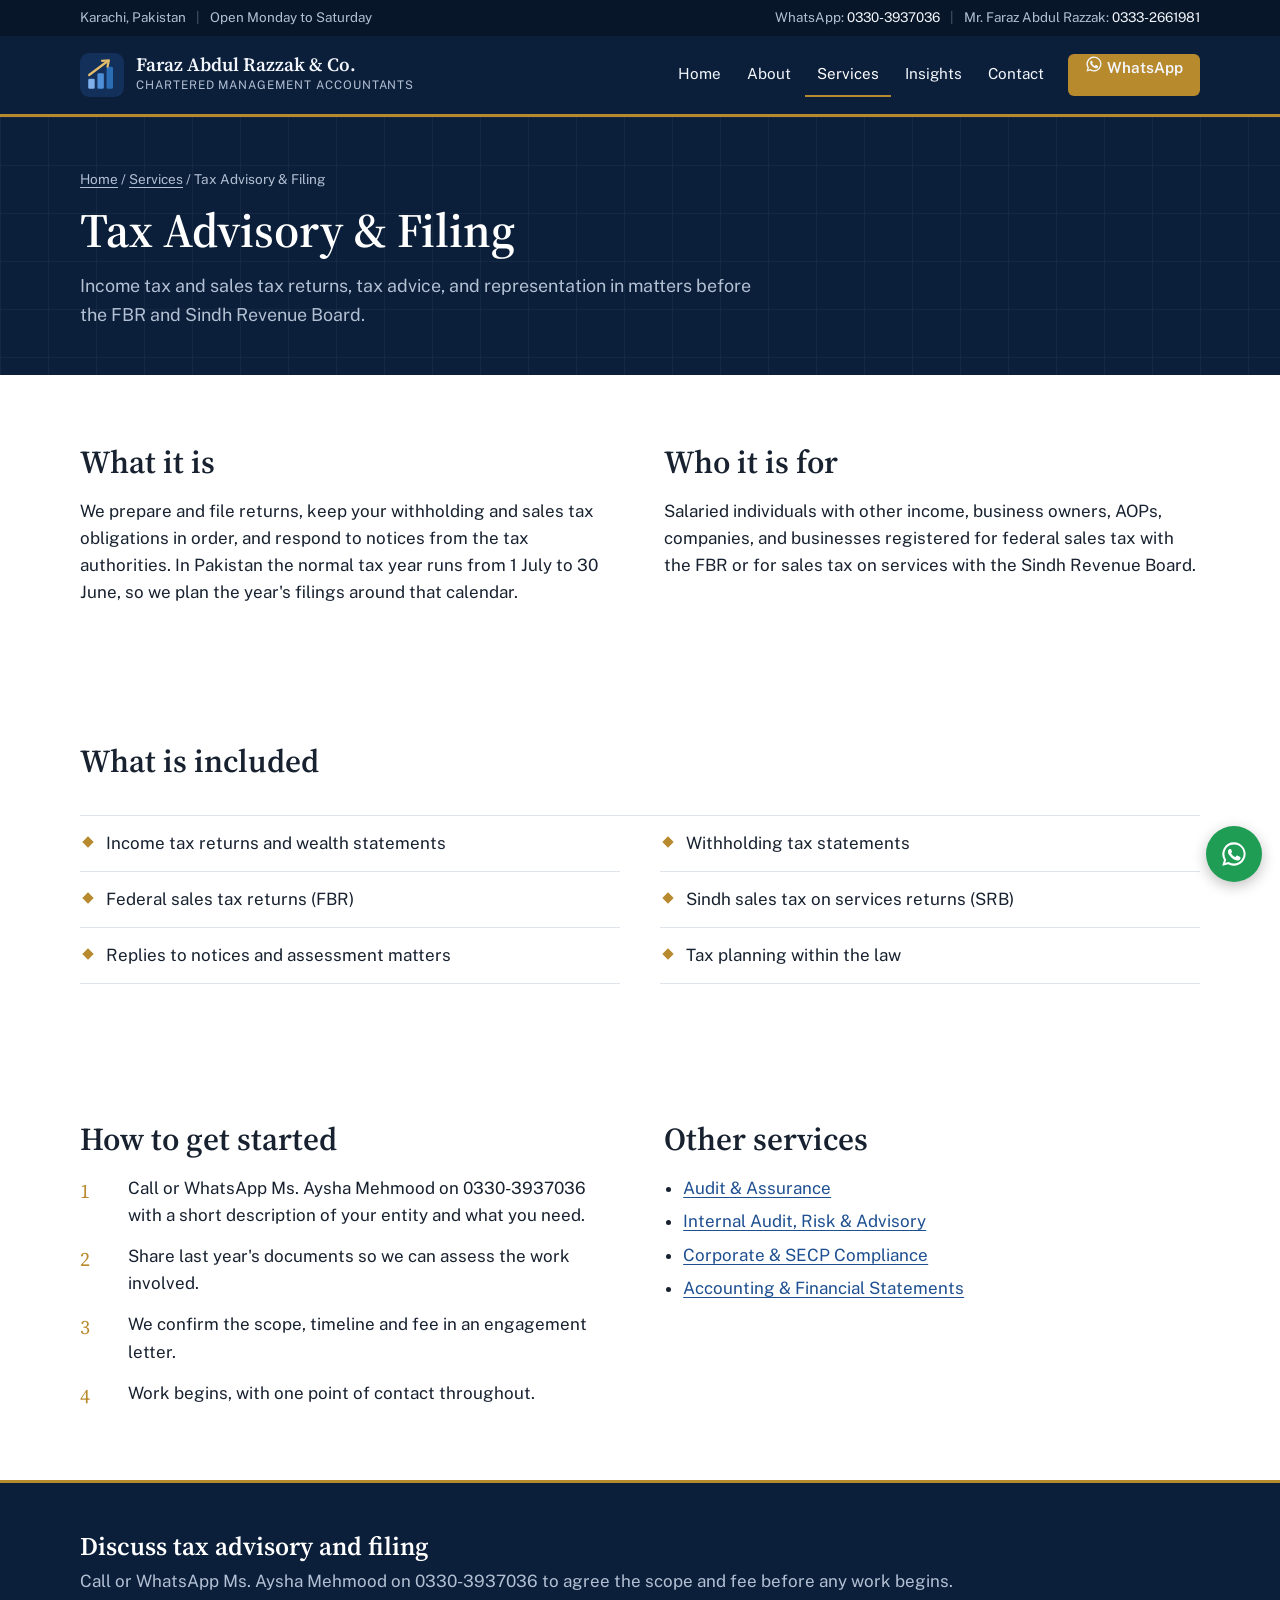
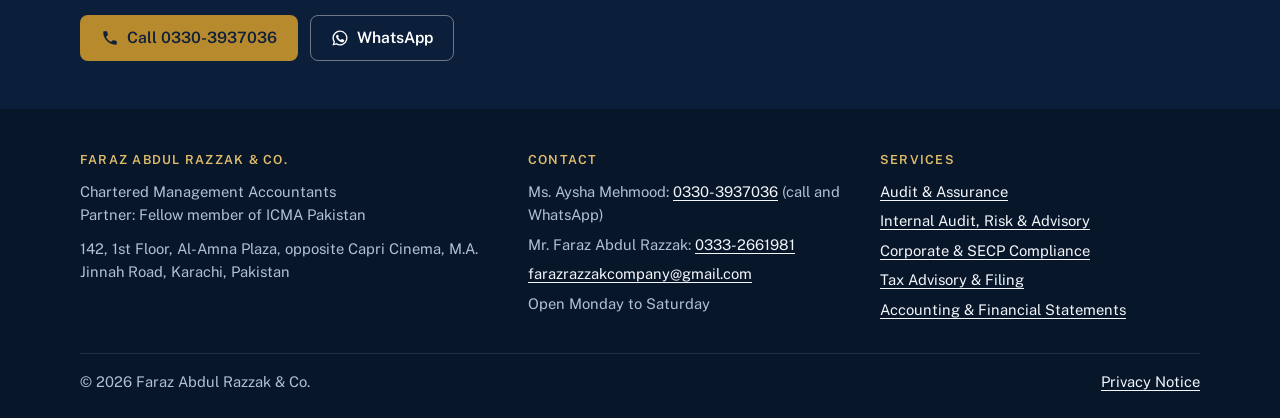
<file: tax-advisory.html>
<!DOCTYPE html>
<html lang="en">
<head>
<meta charset="utf-8">
<meta name="viewport" content="width=device-width, initial-scale=1">
<title>Tax Advisory &amp; Filing | Faraz Abdul Razzak &amp; Co.</title>
<meta name="description" content="Income tax and sales tax returns, tax advice, and representation in matters before the FBR and Sindh Revenue Board.">
<link rel="preconnect" href="https://fonts.googleapis.com">
<link rel="preconnect" href="https://fonts.gstatic.com" crossorigin>
<link rel="stylesheet" href="https://fonts.googleapis.com/css2?family=Public+Sans:wght@400;600&family=Source+Serif+4:opsz,wght@8..60,600&display=swap">
<link rel="stylesheet" href="css/site.css">
</head>
<body>
<a class="skip" href="#main">Skip to content</a>
<div class="topbar"><div class="wrap">
  <div><span>Karachi, Pakistan</span><span class="hide-sm">Open Monday to Saturday</span></div>
  <div><span>WhatsApp: <a href="https://wa.me/923303937036?text=Enquiry%20from%20website">0330-3937036</a></span><span class="hide-sm">Mr. Faraz Abdul Razzak: <a href="tel:+923332661981">0333-2661981</a></span></div>
</div></div>
<header class="site-header">
  <div class="wrap">
    <a class="brand" href="index.html"><svg viewBox="0 0 48 48" aria-hidden="true"><rect width="48" height="48" rx="10" fill="#12305a"/>
<rect x="9" y="28" width="7" height="11" rx="1.5" fill="#7fb0ec"/><rect x="19" y="22" width="7" height="17" rx="1.5" fill="#4d8fd8"/>
<rect x="29" y="15" width="7" height="24" rx="1.5" fill="#2a6db5"/>
<path d="M10 24 L30 9" stroke="#e2bd6c" stroke-width="2.4" stroke-linecap="round" fill="none"/>
<path d="M24 8.5 L31.5 8 L30 15" stroke="#e2bd6c" stroke-width="2.4" stroke-linecap="round" stroke-linejoin="round" fill="none"/></svg><span><span class="brand-name">Faraz Abdul Razzak &amp; Co.</span><span class="brand-sub">Chartered Management Accountants</span></span></a>
    <button class="menu-btn" id="menu-btn" aria-expanded="false" aria-controls="site-nav">Menu</button>
    <nav class="nav" id="site-nav" aria-label="Main"><ul><li><a href="index.html">Home</a></li><li><a href="about.html">About</a></li><li><a href="services.html" aria-current="page">Services</a></li><li><a href="insights.html">Insights</a></li><li><a href="contact.html">Contact</a></li></ul><a class="btn btn-primary" href="https://wa.me/923303937036?text=Enquiry%20from%20website"><svg viewBox="0 0 24 24" aria-hidden="true" fill="currentColor"><path d="M12 2a10 10 0 0 0-8.6 15.1L2 22l5-1.3A10 10 0 1 0 12 2zm0 18.2a8.2 8.2 0 0 1-4.2-1.2l-.3-.2-3 .8.8-2.9-.2-.3A8.2 8.2 0 1 1 12 20.2zm4.5-6.1c-.2-.1-1.5-.7-1.7-.8s-.4-.1-.6.1-.7.8-.8 1-.3.2-.5.1a6.7 6.7 0 0 1-3.3-2.9c-.3-.4.3-.4.7-1.3.1-.2 0-.3 0-.4l-.8-1.8c-.2-.5-.4-.4-.6-.4h-.5a1 1 0 0 0-.7.3 3 3 0 0 0-.9 2.2 5.2 5.2 0 0 0 1.1 2.7 11.8 11.8 0 0 0 4.5 4c1.7.7 2.4.8 3.2.6a2.8 2.8 0 0 0 1.8-1.3 2.3 2.3 0 0 0 .2-1.3c-.1-.1-.3-.2-.5-.3z"/></svg> WhatsApp</a></nav>
  </div>
</header>
<main id="main">
<section class="page-head"><div class="wrap"><p class="crumb"><a href="index.html">Home</a> / <a href="services.html">Services</a> / Tax Advisory &amp; Filing</p><h1 class="rise">Tax Advisory &amp; Filing</h1><p class="lead rise rise-2">Income tax and sales tax returns, tax advice, and representation in matters before the FBR and Sindh Revenue Board.</p></div></section>
<section class="section"><div class="wrap two-col">
  <div class="prose"><h2>What it is</h2><p>We prepare and file returns, keep your withholding and sales tax obligations in order, and respond to notices from the tax authorities. In Pakistan the normal tax year runs from 1 July to 30 June, so we plan the year's filings around that calendar.</p></div>
  <div class="prose"><h2>Who it is for</h2><p>Salaried individuals with other income, business owners, AOPs, companies, and businesses registered for federal sales tax with the FBR or for sales tax on services with the Sindh Revenue Board.</p></div>
</div></section>
<section class="section"><div class="wrap">
  <div class="section-head"><h2>What is included</h2></div>
  <ul class="included"><li>Income tax returns and wealth statements</li><li>Withholding tax statements</li><li>Federal sales tax returns (FBR)</li><li>Sindh sales tax on services returns (SRB)</li><li>Replies to notices and assessment matters</li><li>Tax planning within the law</li></ul>
</div></section>
<section class="section"><div class="wrap two-col">
  <div class="prose"><h2>How to get started</h2><ol class="steps"><li><span>Call or WhatsApp Ms. Aysha Mehmood on 0330-3937036 with a short description of your entity and what you need.</span></li><li><span>Share last year's documents so we can assess the work involved.</span></li><li><span>We confirm the scope, timeline and fee in an engagement letter.</span></li><li><span>Work begins, with one point of contact throughout.</span></li></ol></div>
  <div class="prose"><h2>Other services</h2><ul><li><a href="audit-assurance.html">Audit &amp; Assurance</a></li><li><a href="internal-audit.html">Internal Audit, Risk &amp; Advisory</a></li><li><a href="corporate-secp.html">Corporate &amp; SECP Compliance</a></li><li><a href="accounting.html">Accounting &amp; Financial Statements</a></li></ul></div>
</div></section>
<section class="cta"><div class="wrap">
  <div><h2>Discuss tax advisory and filing</h2><p>Call or WhatsApp Ms. Aysha Mehmood on 0330-3937036 to agree the scope and fee before any work begins.</p></div>
  <div class="hero-actions" style="margin-top:0">
    <a class="btn btn-primary" href="tel:+923303937036"><svg viewBox="0 0 24 24" aria-hidden="true" fill="currentColor"><path d="M6.6 10.8a15.1 15.1 0 0 0 6.6 6.6l2.2-2.2a1 1 0 0 1 1-.2 11.4 11.4 0 0 0 3.6.6 1 1 0 0 1 1 1V20a1 1 0 0 1-1 1A17 17 0 0 1 3 4a1 1 0 0 1 1-1h3.5a1 1 0 0 1 1 1 11.4 11.4 0 0 0 .6 3.6 1 1 0 0 1-.3 1z"/></svg> Call 0330-3937036</a>
    <a class="btn btn-ghost" href="https://wa.me/923303937036?text=Enquiry%20from%20website"><svg viewBox="0 0 24 24" aria-hidden="true" fill="currentColor"><path d="M12 2a10 10 0 0 0-8.6 15.1L2 22l5-1.3A10 10 0 1 0 12 2zm0 18.2a8.2 8.2 0 0 1-4.2-1.2l-.3-.2-3 .8.8-2.9-.2-.3A8.2 8.2 0 1 1 12 20.2zm4.5-6.1c-.2-.1-1.5-.7-1.7-.8s-.4-.1-.6.1-.7.8-.8 1-.3.2-.5.1a6.7 6.7 0 0 1-3.3-2.9c-.3-.4.3-.4.7-1.3.1-.2 0-.3 0-.4l-.8-1.8c-.2-.5-.4-.4-.6-.4h-.5a1 1 0 0 0-.7.3 3 3 0 0 0-.9 2.2 5.2 5.2 0 0 0 1.1 2.7 11.8 11.8 0 0 0 4.5 4c1.7.7 2.4.8 3.2.6a2.8 2.8 0 0 0 1.8-1.3 2.3 2.3 0 0 0 .2-1.3c-.1-.1-.3-.2-.5-.3z"/></svg> WhatsApp</a>
  </div>
</div></section>
</main>
<footer class="site-footer">
  <div class="wrap">
    <div class="cols">
      <div>
        <h3>Faraz Abdul Razzak &amp; Co.</h3>
        <p>Chartered Management Accountants<br>Partner: Fellow member of ICMA Pakistan</p>
        <p style="margin-top:10px">142, 1st Floor, Al-Amna Plaza, opposite Capri Cinema, M.A. Jinnah Road, Karachi, Pakistan</p>
      </div>
      <div>
        <h3>Contact</h3>
        <ul>
          <li>Ms. Aysha Mehmood: <a href="tel:+923303937036">0330-3937036</a> (call and WhatsApp)</li>
          <li>Mr. Faraz Abdul Razzak: <a href="tel:+923332661981">0333-2661981</a></li>
          <li><a href="mailto:farazrazzakcompany@gmail.com">farazrazzakcompany@gmail.com</a></li>
          <li>Open Monday to Saturday</li>
        </ul>
      </div>
      <div>
        <h3>Services</h3>
        <ul><li><a href="audit-assurance.html">Audit &amp; Assurance</a></li><li><a href="internal-audit.html">Internal Audit, Risk &amp; Advisory</a></li><li><a href="corporate-secp.html">Corporate &amp; SECP Compliance</a></li><li><a href="tax-advisory.html">Tax Advisory &amp; Filing</a></li><li><a href="accounting.html">Accounting &amp; Financial Statements</a></li></ul>
      </div>
    </div>
    <div class="base">
      <span>&copy; 2026 Faraz Abdul Razzak &amp; Co.</span>
      <span><a href="privacy.html">Privacy Notice</a></span>
    </div>
  </div>
</footer>
<a class="wa-float" href="https://wa.me/923303937036?text=Enquiry%20from%20website" aria-label="Message Ms. Aysha Mehmood on WhatsApp"><svg viewBox="0 0 24 24" aria-hidden="true" fill="currentColor"><path d="M12 2a10 10 0 0 0-8.6 15.1L2 22l5-1.3A10 10 0 1 0 12 2zm0 18.2a8.2 8.2 0 0 1-4.2-1.2l-.3-.2-3 .8.8-2.9-.2-.3A8.2 8.2 0 1 1 12 20.2zm4.5-6.1c-.2-.1-1.5-.7-1.7-.8s-.4-.1-.6.1-.7.8-.8 1-.3.2-.5.1a6.7 6.7 0 0 1-3.3-2.9c-.3-.4.3-.4.7-1.3.1-.2 0-.3 0-.4l-.8-1.8c-.2-.5-.4-.4-.6-.4h-.5a1 1 0 0 0-.7.3 3 3 0 0 0-.9 2.2 5.2 5.2 0 0 0 1.1 2.7 11.8 11.8 0 0 0 4.5 4c1.7.7 2.4.8 3.2.6a2.8 2.8 0 0 0 1.8-1.3 2.3 2.3 0 0 0 .2-1.3c-.1-.1-.3-.2-.5-.3z"/></svg></a>
<div class="call-bar"><a href="tel:+923303937036">Call 0330-3937036</a><a href="https://wa.me/923303937036?text=Enquiry%20from%20website">WhatsApp</a></div>
<script>
(function () {
  var b = document.getElementById('menu-btn'), n = document.getElementById('site-nav');
  b.addEventListener('click', function () {
    var open = n.classList.toggle('open');
    b.setAttribute('aria-expanded', open ? 'true' : 'false');
  });
  var r = document.querySelector('.rotator span');
  var still = window.matchMedia && window.matchMedia('(prefers-reduced-motion: reduce)').matches;
  if (r && !still) {
    var words = JSON.parse(r.parentNode.getAttribute('data-words')), i = 0;
    setInterval(function () {
      r.classList.add('out');
      setTimeout(function () {
        i = (i + 1) % words.length; r.textContent = words[i];
        r.classList.remove('out'); r.classList.add('in');
        void r.offsetWidth; r.classList.remove('in');
      }, 450);
    }, 2600);
  }
})();
</script>
</body>
</html>
</file>
<file: css/site.css>
/* Faraz Abdul Razzak & Co. — site styles (v2)
   Layout idea: corporate navy with a restrained gold rule, white working pages,
   a top utility bar, a moving hero heading and a slow services ticker. */
:root {
  --navy: #0b1f3a;         /* header, hero, footer */
  --navy-2: #12305a;       /* raised navy */
  --paper: #ffffff;
  --surface: #f4f6f9;
  --rule: #dfe4ec;
  --text: #17212f;
  --muted: #5a6677;
  --brand: #1d4f91;        /* links, primary buttons */
  --brand-soft: #e8eef7;
  --gold: #b88a2e;         /* eyebrows, rules, accents */
  --on-navy: #f3f6fb;
  --on-navy-muted: #b3c0d3;
  --font-display: "Source Serif 4", Georgia, "Times New Roman", serif;
  --font-body: "Public Sans", "Segoe UI", Roboto, Arial, sans-serif;
  --wrap: 1160px;
  --radius: 10px;
  color-scheme: light;
}
@media (prefers-color-scheme: dark) {
  :root:not([data-theme="light"]) {
    --paper: #0c1420; --surface: #121c2a; --rule: #243246; --text: #e5ebf3;
    --muted: #9eabbd; --brand: #7fb0ec; --brand-soft: #15243a; --gold: #d6ad5c; color-scheme: dark;
  }
}
:root[data-theme="dark"] {
  --paper: #0c1420; --surface: #121c2a; --rule: #243246; --text: #e5ebf3;
  --muted: #9eabbd; --brand: #7fb0ec; --brand-soft: #15243a; --gold: #d6ad5c; color-scheme: dark;
}

* { box-sizing: border-box; }
html { -webkit-text-size-adjust: 100%; }
body { margin: 0; background: var(--paper); color: var(--text); font-family: var(--font-body); font-size: 17px; line-height: 1.6; }
img, svg { max-width: 100%; }
a { color: var(--brand); text-underline-offset: 3px; }
a:focus-visible, button:focus-visible { outline: 3px solid var(--gold); outline-offset: 2px; border-radius: 4px; }
h1, h2, h3 { font-family: var(--font-display); font-weight: 600; line-height: 1.2; text-wrap: balance; margin: 0; }
h1 { font-size: clamp(2rem, 4.6vw, 3rem); }
h2 { font-size: clamp(1.5rem, 3vw, 2rem); }
h3 { font-size: 1.18rem; }
p { margin: 0; }
.wrap { max-width: var(--wrap); margin: 0 auto; padding: 0 20px; }
.prose { max-width: 68ch; display: grid; gap: 1rem; align-content: start; }
.prose ul { margin: 0; padding-left: 1.2rem; display: grid; gap: .4rem; }
.muted { color: var(--muted); }
.skip { position: absolute; left: -999px; }
.skip:focus { left: 12px; top: 12px; z-index: 50; background: var(--paper); padding: 8px 12px; }

/* Moving headings: slide up into place (always visible, transform only) */
@keyframes rise { from { transform: translateY(18px); } to { transform: none; } }
.rise { animation: rise .8s cubic-bezier(.2,.7,.2,1) both; }
.rise-2 { animation-delay: .12s; } .rise-3 { animation-delay: .24s; }

/* Top utility bar */
.topbar { background: #071629; color: var(--on-navy-muted); font-size: .84rem; }
.topbar .wrap { display: flex; flex-wrap: wrap; justify-content: space-between; gap: 6px 20px; padding-top: 7px; padding-bottom: 7px; }
.topbar a { color: var(--on-navy); text-decoration: none; }
.topbar span + span::before { content: "|"; margin: 0 10px; opacity: .4; }
@media (max-width: 600px) { .topbar .hide-sm { display: none; } }

/* Header */
.site-header { background: var(--navy); color: var(--on-navy); border-bottom: 3px solid var(--gold); position: relative; }
.site-header .wrap { display: flex; align-items: center; justify-content: space-between; gap: 16px; min-height: 78px; }
.brand { display: flex; align-items: center; gap: 12px; color: var(--on-navy); text-decoration: none; }
.brand svg { width: 44px; height: 44px; flex: none; }
.brand-name { font-family: var(--font-display); font-size: 1.18rem; font-weight: 600; line-height: 1.15; display: block; }
.brand-sub { font-size: .74rem; color: var(--on-navy-muted); letter-spacing: .08em; text-transform: uppercase; display: block; }
.nav { display: flex; align-items: center; gap: 12px; }
.nav ul { list-style: none; margin: 0; padding: 0; display: flex; gap: 2px; }
.nav a { color: var(--on-navy); text-decoration: none; padding: 10px 12px; border-radius: 6px; font-size: .95rem; display: block; }
.nav ul a:hover { background: rgba(255,255,255,.07); }
.nav ul a[aria-current="page"] { color: #fff; box-shadow: inset 0 -2px 0 var(--gold); border-radius: 0; }
.nav .btn { padding: 0 16px; min-height: 42px; }
.menu-btn { display: none; background: none; border: 1px solid rgba(255,255,255,.3); color: var(--on-navy); border-radius: 6px; padding: 10px 14px; font: inherit; font-size: .95rem; min-height: 44px; cursor: pointer; }
@media (max-width: 900px) {
  .menu-btn { display: block; }
  .nav { display: none; position: absolute; left: 0; right: 0; top: 81px; background: var(--navy); padding: 8px 20px 18px; z-index: 20; flex-direction: column; align-items: stretch; border-bottom: 3px solid var(--gold); }
  .nav.open { display: flex; }
  .nav ul { flex-direction: column; }
  .nav ul a { padding: 12px 8px; border-bottom: 1px solid rgba(255,255,255,.08); }
}

/* Hero */
.hero { background: var(--navy); color: var(--on-navy); padding: 64px 0 72px; position: relative; overflow: hidden; }
.hero::before { content: ""; position: absolute; inset: 0; background-image: linear-gradient(rgba(255,255,255,.04) 1px, transparent 1px), linear-gradient(90deg, rgba(255,255,255,.04) 1px, transparent 1px); background-size: 48px 48px; pointer-events: none; }
.hero .wrap { display: grid; grid-template-columns: 1.4fr 1fr; gap: 48px; align-items: center; position: relative; }
.hero h1 { color: #fff; }
.rotator { display: inline-block; color: #e2bd6c; position: relative; }
.rotator span { display: inline-block; transition: transform .45s ease, opacity .45s ease; }
.rotator span.out { transform: translateY(-60%); opacity: 0; }
.rotator span.in { transform: translateY(60%); opacity: 0; transition: none; }
.hero .lead { color: var(--on-navy-muted); margin-top: 18px; font-size: 1.12rem; max-width: 60ch; }
.hero-actions { display: flex; flex-wrap: wrap; gap: 12px; margin-top: 28px; }
.badges { display: flex; flex-wrap: wrap; gap: 10px 24px; margin-top: 28px; font-size: .92rem; color: var(--on-navy); }
.badges span::before { content: ""; display: inline-block; width: 8px; height: 8px; background: var(--gold); transform: rotate(45deg); margin-right: 10px; vertical-align: 2px; }
.credentials { background: var(--navy-2); border: 1px solid rgba(255,255,255,.1); border-top: 3px solid var(--gold); border-radius: var(--radius); padding: 26px; display: grid; gap: 16px; margin: 0; }
.credentials dt { font-size: .74rem; text-transform: uppercase; letter-spacing: .09em; color: var(--on-navy-muted); }
.credentials dd { margin: 2px 0 0; font-size: 1rem; color: #fff; }
@media (max-width: 900px) { .hero .wrap { grid-template-columns: 1fr; gap: 32px; } }

/* Ticker */
.ticker { background: var(--gold); color: #10213b; overflow: hidden; white-space: nowrap; font-weight: 600; font-size: .95rem; }
.ticker-track { display: inline-flex; gap: 0; padding: 12px 0; animation: tick 38s linear infinite; }
.ticker-track span { padding: 0 28px; }
.ticker-track span::after { content: "\25C6"; margin-left: 56px; font-size: .6rem; vertical-align: 3px; opacity: .6; }
.ticker:hover .ticker-track { animation-play-state: paused; }
@keyframes tick { from { transform: translateX(0); } to { transform: translateX(-50%); } }

.btn { display: inline-flex; align-items: center; gap: 8px; min-height: 46px; padding: 0 20px; border-radius: 8px; font-weight: 600; font-size: .98rem; text-decoration: none; border: 1px solid transparent; cursor: pointer; }
.btn-primary { background: var(--gold); color: #10213b; }
.btn-primary:hover { filter: brightness(1.06); }
.btn-blue { background: var(--brand); color: #fff; }
.btn-ghost { border-color: rgba(255,255,255,.4); color: #fff; }
.btn-ghost:hover { background: rgba(255,255,255,.07); }
.btn svg { width: 18px; height: 18px; }

/* Page head */
.page-head { background: var(--navy); color: var(--on-navy); padding: 52px 0 46px; position: relative; overflow: hidden; }
.page-head::before { content: ""; position: absolute; inset: 0; background-image: linear-gradient(rgba(255,255,255,.04) 1px, transparent 1px), linear-gradient(90deg, rgba(255,255,255,.04) 1px, transparent 1px); background-size: 48px 48px; }
.page-head .wrap { display: grid; gap: 12px; position: relative; }
.page-head h1 { color: #fff; }
.crumb { font-size: .85rem; color: var(--on-navy-muted); }
.crumb a { color: var(--on-navy-muted); }
.page-head .lead { color: var(--on-navy-muted); }
.lead { font-size: 1.12rem; color: var(--muted); max-width: 62ch; }

/* Sections */
.section { padding: 68px 0; }
.section.alt { background: var(--surface); }
.section-head { display: grid; gap: 10px; margin-bottom: 34px; max-width: 70ch; }
.label { font-size: .78rem; font-weight: 600; letter-spacing: .1em; text-transform: uppercase; color: var(--gold); display: flex; align-items: center; gap: 10px; }
.label::before { content: ""; width: 28px; height: 2px; background: var(--gold); }

/* Service cards */
.cards { display: grid; grid-template-columns: repeat(3, 1fr); gap: 22px; }
@media (max-width: 900px) { .cards { grid-template-columns: 1fr 1fr; } }
@media (max-width: 600px) { .cards { grid-template-columns: 1fr; } }
.card { background: var(--paper); border: 1px solid var(--rule); border-radius: var(--radius); padding: 26px; display: grid; gap: 10px; align-content: start; text-decoration: none; color: var(--text); transition: transform .2s ease, box-shadow .2s ease, border-color .2s ease; }
.card:hover { transform: translateY(-3px); box-shadow: 0 10px 28px rgba(11,31,58,.10); border-color: var(--gold); }
.card .icon { width: 46px; height: 46px; border-radius: 10px; background: var(--brand-soft); color: var(--brand); display: grid; place-items: center; }
.card .icon svg { width: 24px; height: 24px; }
.card p { color: var(--muted); font-size: .97rem; }
.card .go { color: var(--brand); font-weight: 600; font-size: .92rem; margin-top: 4px; }

.two-col { display: grid; grid-template-columns: 1fr 1fr; gap: 48px; align-items: start; }
@media (max-width: 900px) { .two-col { grid-template-columns: 1fr; gap: 32px; } }
.points { list-style: none; margin: 0; padding: 0; display: grid; gap: 18px; }
.points li { padding-left: 18px; border-left: 3px solid var(--gold); }
.points strong { display: block; }

/* How it works */
.how { display: grid; grid-template-columns: repeat(4, 1fr); gap: 22px; counter-reset: h; list-style: none; padding: 0; margin: 0; }
@media (max-width: 900px) { .how { grid-template-columns: 1fr 1fr; } }
@media (max-width: 560px) { .how { grid-template-columns: 1fr; } }
.how li { counter-increment: h; border-top: 3px solid var(--navy); padding-top: 16px; display: grid; gap: 6px; }
.how li::before { content: "0" counter(h); font-family: var(--font-display); font-size: 1.6rem; color: var(--gold); }
:root[data-theme="dark"] .how li { border-top-color: var(--gold); }

.quote { border-left: 4px solid var(--gold); padding: 6px 0 6px 24px; font-family: var(--font-display); font-size: clamp(1.25rem, 2.4vw, 1.6rem); line-height: 1.4; max-width: 60ch; }
.quote cite { display: block; font-family: var(--font-body); font-style: normal; font-size: .95rem; color: var(--muted); margin-top: 10px; }

/* Articles */
.articles { display: grid; grid-template-columns: repeat(3, 1fr); gap: 22px; }
@media (max-width: 900px) { .articles { grid-template-columns: 1fr; } }
.article-card { background: var(--paper); border: 1px solid var(--rule); border-top: 3px solid var(--navy); border-radius: var(--radius); padding: 22px; display: grid; gap: 8px; align-content: start; }
.article-card .meta { font-size: .82rem; color: var(--muted); }
.article-card h3 a { color: var(--text); text-decoration: none; }
.article-card h3 a:hover { color: var(--brand); }
.tag { display: inline-block; justify-self: start; font-size: .74rem; font-weight: 600; letter-spacing: .04em; color: var(--brand); background: var(--brand-soft); padding: 2px 8px; border-radius: 4px; }
.filters { display: flex; flex-wrap: wrap; gap: 8px; margin-bottom: 28px; }
.filters button { font: inherit; font-size: .9rem; min-height: 40px; padding: 0 14px; border-radius: 20px; border: 1px solid var(--rule); background: var(--paper); color: var(--text); cursor: pointer; }
.filters button[aria-pressed="true"] { background: var(--navy); color: #fff; border-color: var(--navy); }

.note { background: var(--brand-soft); border-left: 3px solid var(--gold); padding: 14px 18px; border-radius: 0 8px 8px 0; font-size: .95rem; }
.included { display: grid; grid-template-columns: repeat(2, 1fr); gap: 0 40px; list-style: none; margin: 0; padding: 0; border-top: 1px solid var(--rule); }
.included li { padding: 14px 0 14px 26px; border-bottom: 1px solid var(--rule); position: relative; }
.included li::before { content: ""; position: absolute; left: 4px; top: 22px; width: 8px; height: 8px; background: var(--gold); transform: rotate(45deg); }
@media (max-width: 600px) { .included { grid-template-columns: 1fr; } }
.steps { counter-reset: s; list-style: none; padding: 0; margin: 0; display: grid; gap: 14px; }
.steps li { counter-increment: s; display: grid; grid-template-columns: 36px 1fr; gap: 12px; }
.steps li::before { content: counter(s); font-family: var(--font-display); color: var(--gold); font-size: 1.25rem; }

/* People */
.person { border: 1px solid var(--rule); border-top: 3px solid var(--gold); border-radius: var(--radius); padding: 30px; display: grid; grid-template-columns: 96px 1fr; gap: 28px; background: var(--paper); }
.person + .person { margin-top: 28px; }
@media (max-width: 700px) { .person { grid-template-columns: 1fr; gap: 16px; } }
.avatar { width: 96px; height: 96px; border-radius: 50%; background: var(--navy); color: #e2bd6c; display: grid; place-items: center; font-family: var(--font-display); font-size: 1.9rem; font-weight: 600; }
.person .info { display: grid; gap: 12px; align-content: start; }
.role { color: var(--gold); font-weight: 600; font-size: .95rem; }
.person h4 { font-size: .8rem; letter-spacing: .08em; text-transform: uppercase; color: var(--muted); margin: 8px 0 0; }
.career { width: 100%; border-collapse: collapse; font-size: .95rem; }
.career td { padding: 9px 12px 9px 0; border-bottom: 1px solid var(--rule); vertical-align: top; }
.career td:first-child { white-space: nowrap; color: var(--muted); font-variant-numeric: tabular-nums; }
.tbl-wrap { overflow-x: auto; }
.chips { display: flex; flex-wrap: wrap; gap: 8px; list-style: none; margin: 0; padding: 0; }
.chips li { font-size: .88rem; border: 1px solid var(--rule); border-radius: 20px; padding: 4px 12px; background: var(--surface); }

/* Contact */
.contact-grid { display: grid; grid-template-columns: 1fr 1fr; gap: 40px; }
@media (max-width: 760px) { .contact-grid { grid-template-columns: 1fr; } }
.contact-list { list-style: none; margin: 0; padding: 0; border-top: 3px solid var(--navy); }
.contact-list li { display: grid; grid-template-columns: 130px 1fr; gap: 12px; padding: 16px 0; border-bottom: 1px solid var(--rule); }
.contact-list .k { color: var(--muted); font-size: .9rem; }
@media (max-width: 480px) { .contact-list li { grid-template-columns: 1fr; gap: 2px; } }
.map-card { background: var(--surface); border: 1px solid var(--rule); border-radius: var(--radius); padding: 26px; display: grid; gap: 14px; align-content: start; }

/* Article */
.article-body { max-width: 68ch; display: grid; gap: 1.1rem; }
.article-body h2 { font-size: 1.4rem; margin-top: .8rem; }
.source { border-top: 1px solid var(--rule); padding-top: 14px; font-size: .92rem; color: var(--muted); }

/* CTA band */
.cta { background: var(--navy); color: var(--on-navy); padding: 48px 0; border-top: 3px solid var(--gold); }
.cta .wrap { display: flex; flex-wrap: wrap; justify-content: space-between; align-items: center; gap: 20px; }
.cta h2 { color: #fff; font-size: 1.6rem; }
.cta p { color: var(--on-navy-muted); margin-top: 6px; }

/* Footer */
.site-footer { background: #071629; color: var(--on-navy-muted); padding: 44px 0 24px; font-size: .92rem; }
.site-footer .cols { display: grid; grid-template-columns: 1.3fr 1fr 1fr; gap: 32px; }
@media (max-width: 760px) { .site-footer .cols { grid-template-columns: 1fr; } }
.site-footer h3 { font-family: var(--font-body); font-size: .78rem; letter-spacing: .1em; text-transform: uppercase; color: #e2bd6c; margin-bottom: 12px; }
.site-footer a { color: var(--on-navy); }
.site-footer ul { list-style: none; margin: 0; padding: 0; display: grid; gap: 6px; }
.site-footer .base { margin-top: 32px; padding-top: 16px; border-top: 1px solid rgba(255,255,255,.1); display: flex; flex-wrap: wrap; justify-content: space-between; gap: 8px; }

/* Floating WhatsApp + mobile call bar */
.wa-float { position: fixed; right: 18px; bottom: 18px; width: 56px; height: 56px; border-radius: 50%; background: #1f9d55; color: #fff; display: grid; place-items: center; box-shadow: 0 4px 14px rgba(0,0,0,.25); z-index: 30; }
.wa-float svg { width: 28px; height: 28px; }
.call-bar { display: none; }
@media (max-width: 760px) {
  .call-bar { display: grid; grid-template-columns: 1fr 1fr; position: fixed; left: 0; right: 0; bottom: 0; z-index: 30; background: var(--navy); border-top: 2px solid var(--gold); }
  .call-bar a { color: #fff; text-decoration: none; text-align: center; padding: 14px 8px; font-weight: 600; min-height: 50px; }
  .call-bar a + a { background: #1f9d55; }
  .wa-float { display: none; }
  body { padding-bottom: 52px; }
}
@media (prefers-reduced-motion: reduce) {
  *, *::before, *::after { transition: none !important; animation: none !important; }
}
</file>
